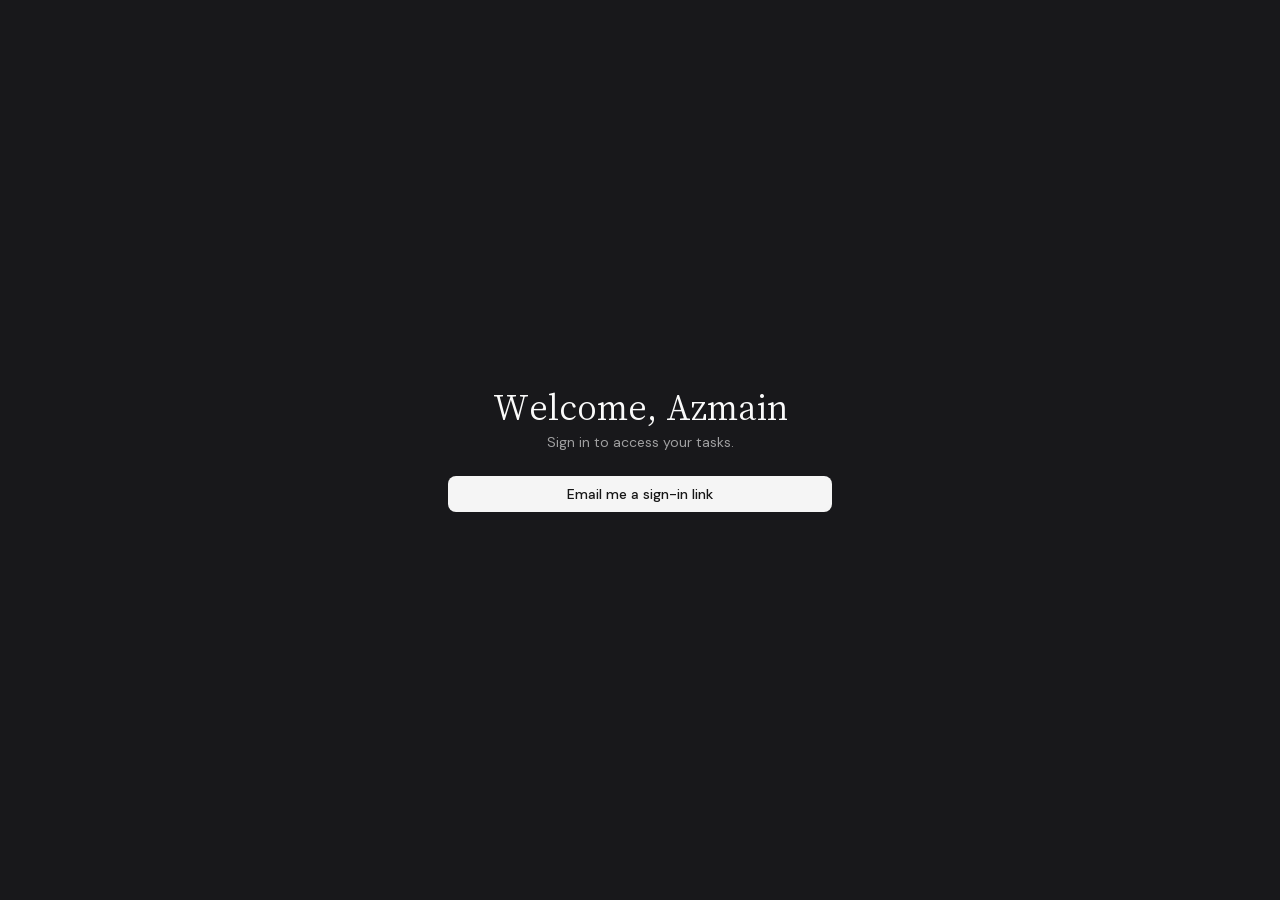
<file: index.html>
<!DOCTYPE html><!--IVK_2NHsrk_hovEWJ6dpS--><html lang="en" class="__variable_0d7163 __variable_2782e1 h-full antialiased dark"><head><meta charSet="utf-8"/><meta name="viewport" content="width=device-width, initial-scale=1"/><link rel="preload" href="/_next/static/media/13971731025ec697-s.p.woff2" as="font" crossorigin="" type="font/woff2"/><link rel="preload" href="/_next/static/media/28da423d5a361c95-s.p.woff2" as="font" crossorigin="" type="font/woff2"/><link rel="stylesheet" href="/_next/static/css/f1160e63e10afc3d.css" data-precedence="next"/><link rel="stylesheet" href="/_next/static/css/8d80f654ddea24fa.css" data-precedence="next"/><link rel="stylesheet" href="/_next/static/css/448add8b121edca5.css" data-precedence="next"/><link rel="preload" as="script" fetchPriority="low" href="/_next/static/chunks/webpack-03a7cede4d468f76.js"/><script src="/_next/static/chunks/4bd1b696-c023c6e3521b1417.js" async=""></script><script src="/_next/static/chunks/255-eb4aecc3ff015961.js" async=""></script><script src="/_next/static/chunks/main-app-5dafbd1969c04908.js" async=""></script><script src="/_next/static/chunks/70e0d97a-7ce4395bb5c324dc.js" async=""></script><script src="/_next/static/chunks/54a60aa6-44b4726733820c1e.js" async=""></script><script src="/_next/static/chunks/44530001-f5212f80b137756d.js" async=""></script><script src="/_next/static/chunks/908-96fdfa7919178ed0.js" async=""></script><script src="/_next/static/chunks/app/page-5c793e4cf5d417ad.js" async=""></script><meta name="next-size-adjust" content=""/><meta name="theme-color" content="#18181b"/><title>Todos</title><link rel="manifest" href="/manifest.webmanifest"/><meta name="mobile-web-app-capable" content="yes"/><meta name="apple-mobile-web-app-title" content="Todos"/><meta name="apple-mobile-web-app-status-bar-style" content="default"/><link rel="icon" href="/icon.png?d22b1e051ca882d1" type="image/png" sizes="600x600"/><link rel="apple-touch-icon" href="/apple-icon.png?abc0c0449aaae501" type="image/png" sizes="180x180"/><script src="/_next/static/chunks/polyfills-42372ed130431b0a.js" noModule=""></script></head><body class="min-h-full flex flex-col"><div hidden=""><!--$--><!--/$--></div><div class="flex min-h-screen items-center justify-center text-sm opacity-60">Loading…</div><!--$--><!--/$--><script src="/_next/static/chunks/webpack-03a7cede4d468f76.js" id="_R_" async=""></script><script>(self.__next_f=self.__next_f||[]).push([0])</script><script>self.__next_f.push([1,"1:\"$Sreact.fragment\"\n2:I[9766,[],\"\"]\n3:I[8924,[],\"\"]\n4:I[1798,[\"4\",\"static/chunks/70e0d97a-7ce4395bb5c324dc.js\",\"277\",\"static/chunks/54a60aa6-44b4726733820c1e.js\",\"730\",\"static/chunks/44530001-f5212f80b137756d.js\",\"908\",\"static/chunks/908-96fdfa7919178ed0.js\",\"974\",\"static/chunks/app/page-5c793e4cf5d417ad.js\"],\"AuthProvider\"]\n5:I[5373,[\"4\",\"static/chunks/70e0d97a-7ce4395bb5c324dc.js\",\"277\",\"static/chunks/54a60aa6-44b4726733820c1e.js\",\"730\",\"static/chunks/44530001-f5212f80b137756d.js\",\"908\",\"static/chunks/908-96fdfa7919178ed0.js\",\"974\",\"static/chunks/app/page-5c793e4cf5d417ad.js\"],\"AuthGate\"]\n6:I[94,[\"4\",\"static/chunks/70e0d97a-7ce4395bb5c324dc.js\",\"277\",\"static/chunks/54a60aa6-44b4726733820c1e.js\",\"730\",\"static/chunks/44530001-f5212f80b137756d.js\",\"908\",\"static/chunks/908-96fdfa7919178ed0.js\",\"974\",\"static/chunks/app/page-5c793e4cf5d417ad.js\"],\"WorkspaceProvider\"]\n7:I[4605,[\"4\",\"static/chunks/70e0d97a-7ce4395bb5c324dc.js\",\"277\",\"static/chunks/54a60aa6-44b4726733820c1e.js\",\"730\",\"static/chunks/44530001-f5212f80b137756d.js\",\"908\",\"static/chunks/908-96fdfa7919178ed0.js\",\"974\",\"static/chunks/app/page-5c793e4cf5d417ad.js\"],\"TodosWorkspace\"]\n8:I[4431,[],\"OutletBoundary\"]\na:I[5278,[],\"AsyncMetadataOutlet\"]\nc:I[4431,[],\"ViewportBoundary\"]\ne:I[4431,[],\"MetadataBoundary\"]\nf:\"$Sreact.suspense\"\n11:I[7150,[],\"\"]\n:HL[\"/_next/static/media/13971731025ec697-s.p.woff2\",\"font\",{\"crossOrigin\":\"\",\"type\":\"font/woff2\"}]\n:HL[\"/_next/static/media/28da423d5a361c95-s.p.woff2\",\"font\",{\"crossOrigin\":\"\",\"type\":\"font/woff2\"}]\n:HL[\"/_next/static/css/f1160e63e10afc3d.css\",\"style\"]\n:HL[\"/_next/static/css/8d80f654ddea24fa.css\",\"style\"]\n:HL[\"/_next/static/css/448add8b121edca5.css\",\"style\"]\n"])</script><script>self.__next_f.push([1,"0:{\"P\":null,\"b\":\"IVK_2NHsrk_hovEWJ6dpS\",\"p\":\"\",\"c\":[\"\",\"\"],\"i\":false,\"f\":[[[\"\",{\"children\":[\"__PAGE__\",{}]},\"$undefined\",\"$undefined\",true],[\"\",[\"$\",\"$1\",\"c\",{\"children\":[[[\"$\",\"link\",\"0\",{\"rel\":\"stylesheet\",\"href\":\"/_next/static/css/f1160e63e10afc3d.css\",\"precedence\":\"next\",\"crossOrigin\":\"$undefined\",\"nonce\":\"$undefined\"}],[\"$\",\"link\",\"1\",{\"rel\":\"stylesheet\",\"href\":\"/_next/static/css/8d80f654ddea24fa.css\",\"precedence\":\"next\",\"crossOrigin\":\"$undefined\",\"nonce\":\"$undefined\"}],[\"$\",\"link\",\"2\",{\"rel\":\"stylesheet\",\"href\":\"/_next/static/css/448add8b121edca5.css\",\"precedence\":\"next\",\"crossOrigin\":\"$undefined\",\"nonce\":\"$undefined\"}]],[\"$\",\"html\",null,{\"lang\":\"en\",\"suppressHydrationWarning\":true,\"className\":\"__variable_0d7163 __variable_2782e1 h-full antialiased dark\",\"children\":[\"$\",\"body\",null,{\"className\":\"min-h-full flex flex-col\",\"children\":[\"$\",\"$L2\",null,{\"parallelRouterKey\":\"children\",\"error\":\"$undefined\",\"errorStyles\":\"$undefined\",\"errorScripts\":\"$undefined\",\"template\":[\"$\",\"$L3\",null,{}],\"templateStyles\":\"$undefined\",\"templateScripts\":\"$undefined\",\"notFound\":[[[\"$\",\"title\",null,{\"children\":\"404: This page could not be found.\"}],[\"$\",\"div\",null,{\"style\":{\"fontFamily\":\"system-ui,\\\"Segoe UI\\\",Roboto,Helvetica,Arial,sans-serif,\\\"Apple Color Emoji\\\",\\\"Segoe UI Emoji\\\"\",\"height\":\"100vh\",\"textAlign\":\"center\",\"display\":\"flex\",\"flexDirection\":\"column\",\"alignItems\":\"center\",\"justifyContent\":\"center\"},\"children\":[\"$\",\"div\",null,{\"children\":[[\"$\",\"style\",null,{\"dangerouslySetInnerHTML\":{\"__html\":\"body{color:#000;background:#fff;margin:0}.next-error-h1{border-right:1px solid rgba(0,0,0,.3)}@media (prefers-color-scheme:dark){body{color:#fff;background:#000}.next-error-h1{border-right:1px solid rgba(255,255,255,.3)}}\"}}],[\"$\",\"h1\",null,{\"className\":\"next-error-h1\",\"style\":{\"display\":\"inline-block\",\"margin\":\"0 20px 0 0\",\"padding\":\"0 23px 0 0\",\"fontSize\":24,\"fontWeight\":500,\"verticalAlign\":\"top\",\"lineHeight\":\"49px\"},\"children\":404}],[\"$\",\"div\",null,{\"style\":{\"display\":\"inline-block\"},\"children\":[\"$\",\"h2\",null,{\"style\":{\"fontSize\":14,\"fontWeight\":400,\"lineHeight\":\"49px\",\"margin\":0},\"children\":\"This page could not be found.\"}]}]]}]}]],[]],\"forbidden\":\"$undefined\",\"unauthorized\":\"$undefined\"}]}]}]]}],{\"children\":[\"__PAGE__\",[\"$\",\"$1\",\"c\",{\"children\":[[\"$\",\"$L4\",null,{\"children\":[\"$\",\"$L5\",null,{\"children\":[\"$\",\"$L6\",null,{\"children\":[\"$\",\"$L7\",null,{}]}]}]}],null,[\"$\",\"$L8\",null,{\"children\":[\"$L9\",[\"$\",\"$La\",null,{\"promise\":\"$@b\"}]]}]]}],{},null,false]},null,false],[\"$\",\"$1\",\"h\",{\"children\":[null,[[\"$\",\"$Lc\",null,{\"children\":\"$Ld\"}],[\"$\",\"meta\",null,{\"name\":\"next-size-adjust\",\"content\":\"\"}]],[\"$\",\"$Le\",null,{\"children\":[\"$\",\"div\",null,{\"hidden\":true,\"children\":[\"$\",\"$f\",null,{\"fallback\":null,\"children\":\"$L10\"}]}]}]]}],false]],\"m\":\"$undefined\",\"G\":[\"$11\",[]],\"s\":false,\"S\":true}\n"])</script><script>self.__next_f.push([1,"d:[[\"$\",\"meta\",\"0\",{\"charSet\":\"utf-8\"}],[\"$\",\"meta\",\"1\",{\"name\":\"viewport\",\"content\":\"width=device-width, initial-scale=1\"}],[\"$\",\"meta\",\"2\",{\"name\":\"theme-color\",\"content\":\"#18181b\"}]]\n9:null\n"])</script><script>self.__next_f.push([1,"12:I[622,[],\"IconMark\"]\nb:{\"metadata\":[[\"$\",\"title\",\"0\",{\"children\":\"Todos\"}],[\"$\",\"link\",\"1\",{\"rel\":\"manifest\",\"href\":\"/manifest.webmanifest\",\"crossOrigin\":\"$undefined\"}],[\"$\",\"meta\",\"2\",{\"name\":\"mobile-web-app-capable\",\"content\":\"yes\"}],[\"$\",\"meta\",\"3\",{\"name\":\"apple-mobile-web-app-title\",\"content\":\"Todos\"}],[\"$\",\"meta\",\"4\",{\"name\":\"apple-mobile-web-app-status-bar-style\",\"content\":\"default\"}],[\"$\",\"link\",\"5\",{\"rel\":\"icon\",\"href\":\"/icon.png?d22b1e051ca882d1\",\"type\":\"image/png\",\"sizes\":\"600x600\"}],[\"$\",\"link\",\"6\",{\"rel\":\"apple-touch-icon\",\"href\":\"/apple-icon.png?abc0c0449aaae501\",\"type\":\"image/png\",\"sizes\":\"180x180\"}],[\"$\",\"$L12\",\"7\",{}]],\"error\":null,\"digest\":\"$undefined\"}\n"])</script><script>self.__next_f.push([1,"10:\"$b:metadata\"\n"])</script></body></html>
</file>
<file: _next/static/css/f1160e63e10afc3d.css>
@font-face{font-family:DM Sans;font-style:normal;font-weight:100 1000;font-display:swap;src:url(/_next/static/media/7ab938503e4547a1-s.woff2) format("woff2");unicode-range:u+0100-02ba,u+02bd-02c5,u+02c7-02cc,u+02ce-02d7,u+02dd-02ff,u+0304,u+0308,u+0329,u+1d00-1dbf,u+1e00-1e9f,u+1ef2-1eff,u+2020,u+20a0-20ab,u+20ad-20c0,u+2113,u+2c60-2c7f,u+a720-a7ff}@font-face{font-family:DM Sans;font-style:normal;font-weight:100 1000;font-display:swap;src:url(/_next/static/media/13971731025ec697-s.p.woff2) format("woff2");unicode-range:u+00??,u+0131,u+0152-0153,u+02bb-02bc,u+02c6,u+02da,u+02dc,u+0304,u+0308,u+0329,u+2000-206f,u+20ac,u+2122,u+2191,u+2193,u+2212,u+2215,u+feff,u+fffd}@font-face{font-family:DM Sans Fallback;src:local("Arial");ascent-override:94.90%;descent-override:29.66%;line-gap-override:0.00%;size-adjust:104.53%}.__className_0d7163{font-family:DM Sans,DM Sans Fallback;font-style:normal}.__variable_0d7163{--font-dm-sans:"DM Sans","DM Sans Fallback"}
</file>
<file: _next/static/css/8d80f654ddea24fa.css>
@font-face{font-family:"Cactus Classical Serif";font-style:normal;font-weight:400;font-display:swap;src:url(/_next/static/media/dbdb1274b9fb2bcd-s.woff2) format("woff2");unicode-range:u+3401,u+3441,u+34fe,u+3502,u+3578,u+3585,u+35b8,u+35d8,u+35f1,u+3614,u+361b,u+361d,u+372e,u+3737,u+3757,u+3769,u+3909,u+3915,u+39c1,u+39cc,u+39ce,u+39d2,u+39e1,u+39e3,u+39fb,u+39fe,u+3a11,u+3a28,u+3a2a,u+3a3b,u+3a46,u+3a90,u+3b39,u+3c35,u+3d18-3d19,u+3dee,u+3e10,u+3e30,u+3f13,u+3f4e,u+3f80,u+3f8a,u+3ff8,u+4010,u+402f,u+4034,u+406f,u+40d7,u+4180,u+41f6,u+4204,u+4242,u+4308,u+4599,u+45b3,u+45c1,u+45c6,u+45d0,u+4606,u+4625,u+463c,u+479a,u+47d3,u+47d8,u+47e9,u+4821,u+488d,u+48a2,u+4acc,u+4bcb,u+4c85,u+4f28,u+502f,u+50aa,u+50eb,u+5111,u+5133,u+5210,u+521c,u+527a,u+527e,u+52e5,u+52fc,u+5327,u+5467,u+54ef,u+54f1,u+54f9,u+5529,u+558c,u+5593,u+55a2,u+55a4,u+55cb,u+5610,u+5677,u+56be,u+571d,u+5749,u+5771,u+579e,u+5860,u+5945,u+5952,u+5a78,u+5c67,u+5eb0,u+60bf,u+61a2,u+6250,u+6274,u+6277,u+6290,u+62c1,u+6303,u+6314-6315,u+6329,u+6331,u+6333,u+6354,u+6358-6359,u+635d,u+637e,u+639c-639d,u+63c7,u+63cb-63cc,u+63d9,u+63e2,u+63eb}@font-face{font-family:"Cactus Classical Serif";font-style:normal;font-weight:400;font-display:swap;src:url(/_next/static/media/5604698af748360b-s.woff2) format("woff2");unicode-range:u+63ec,u+63fb,u+6419,u+641d,u+6424,u+6429,u+645d,u+6471,u+6486,u+648d,u+648f,u+64a8,u+64c9,u+64db,u+64fd,u+650b,u+650e,u+6515,u+6546,u+654b,u+6568,u+6571,u+6712,u+67eb,u+683f,u+684a,u+684d,u+686e,u+6878,u+68b9,u+690a,u+697b,u+6a20,u+6a42,u+6b41,u+6b95,u+6b97,u+6c8a,u+6c95,u+6ccf,u+6e62,u+6ed2,u+6f16,u+6fa9,u+7033,u+7047,u+70a3,u+70cc,u+70f0,u+70f3,u+714f,u+7161,u+719d,u+71a5,u+71b0,u+71bb,u+71c2,u+71d6,u+7227,u+725a,u+7278,u+7285,u+730c,u+75b6,u+75ba,u+75da,u+75e1,u+7657,u+7660,u+7721,u+77a8,u+7804,u+781b,u+785e,u+7869,u+78ab,u+78df,u+7924,u+79e5,u+79ee,u+7a34,u+7a9e,u+7ab5,u+7af3,u+7af5,u+7b12,u+7c85,u+7c9e,u+7ccb,u+7d5a,u+7ddf,u+7dea,u+7e12,u+7e16,u+7e4f,u+7e77,u+7f76,u+7fcd,u+7ff8,u+801e,u+806c,u+80a8,u+80d0,u+80d8,u+80ee,u+80f2,u+8161,u+8181,u+818b,u+818e,u+81ad,u+81c1,u+81fd,u+834d,u+83e3,u+8573,u+85b8,u+85c3,u+867c,u+86bb,u+8705,u+8752,u+875b,u+8779,u+8794-8795,u+87b7,u+8818,u+8940,u+8a04,u+8a4f,u+8b3c,u+8b40,u+8c4d}@font-face{font-family:"Cactus Classical Serif";font-style:normal;font-weight:400;font-display:swap;src:url(/_next/static/media/5ffe814ba4fd403e-s.woff2) format("woff2");unicode-range:u+8c6d,u+8d0c,u+8d92,u+8dc1,u+8dc8,u+8dcd,u+8dd4-8dd5,u+8dd9,u+8e1c,u+8e58,u+8e73,u+8e7d,u+8e98,u+8ebd,u+8ec1,u+9029,u+9070,u+9147,u+91b9,u+9202,u+9254,u+9311,u+9595,u+96fa,u+9757,u+9815,u+999d,u+99a6,u+9abf,u+9b16,u+9b1e,u+9b6c,u+9b98,u+9ba1,u+9bbb,u+9c07,u+9c17,u+9d41,u+9d64,u+9d7b,u+9ddd,u+9eb6,u+9ed7,u+9f46,u+9f56,u+9f74,u+9f7b,u+2028e,u+203b7,u+20546-20547,u+20584,u+205fb,u+20731,u+207a9,u+207ad,u+20803,u+2081d,u+20895,u+20bd7,u+20cbf,u+21883,u+21cde,u+22399,u+22ab1,u+22ae6,u+22bed,u+22bfe,u+22c64,u+22cb4,u+22cb8,u+22cc6,u+22cea,u+22d80,u+22f0c,u+22f1b,u+23073,u+236ee,u+23b88,u+23ca9,u+23ef8,u+23f0e,u+241ac,u+24259,u+242b6,u+2430d,u+24352,u+24419,u+24430,u+24605,u+2479a,u+24c8d,u+24d83,u+24e01,u+24e31,u+24e85,u+24eaa,u+2524c,u+2531a,u+25349,u+25435,u+25bdf,u+25be5,u+25c14,u+25d0a,u+25e86,u+2624e,u+26293,u+26706,u+267ea,u+2725f,u+27285,u+27304,u+27a63,u+27b99,u+27ef4,u+27fec,u+27ff3,u+280be-280bf,u+280f0,u+28154,u+28468,u+28487,u+28891,u+2947e,u+296a8,u+296e9,u+29704,u+29730,u+29d71,u+29e19,u+29e36}@font-face{font-family:"Cactus Classical Serif";font-style:normal;font-weight:400;font-display:swap;src:url(/_next/static/media/c3437fd267327616-s.woff2) format("woff2");unicode-range:u+29f27,u+2a04e,u+2a41e,u+2a590,u+2a612,u+2a736,u+2ae5a,u+2b74f,u+2b758,u+2b75b,u+2b77a-2b77b,u+2b7bc,u+2b7c2,u+2b7e7,u+2b81b,u+2b8c6,u+2c816,u+2c9b0,u+308fb,u+30e6c}@font-face{font-family:"Cactus Classical Serif";font-style:normal;font-weight:400;font-display:swap;src:url(/_next/static/media/47a06cda28c33a1c-s.woff2) format("woff2");unicode-range:u+1f921-1f930,u+1f932-1f935,u+1f937-1f939,u+1f940-1f944,u+1f947-1f94a,u+1f95?,u+1f962-1f967,u+1f969-1f96a,u+1f980-1f981,u+1f984-1f98d,u+1f990-1f992,u+1f994-1f996,u+1f9c0,u+1f9d0,u+1f9d2,u+1f9d4,u+1f9d6,u+1f9d8,u+1f9da,u+1f9dc-1f9dd,u+1f9df-1f9e2,u+1f9e5-1f9e6,u+20024,u+20487,u+20779,u+20c41,u+20c78,u+20d71,u+20e98,u+20ef9,u+2107b,u+210c1,u+22c51,u+233b4,u+24a12,u+2512b,u+2546e,u+25683,u+267cc,u+269f2,u+27657,u+282e2,u+2898d,u+29d5a,u+f0001-f0005,u+f0019,u+f009b,u+f0101-f0104,u+f012b,u+f01ba,u+f01d6,u+f0209,u+f0217,u+f0223-f0224,u+fc355,u+fe327,u+fe517,u+feb97,u+fffb4}@font-face{font-family:"Cactus Classical Serif";font-style:normal;font-weight:400;font-display:swap;src:url(/_next/static/media/640c8239d6f6aa07-s.woff2) format("woff2");unicode-range:u+ff78-ff7e,u+ff80-ff86,u+ff89-ff94,u+ff97-ff9e,u+ffb9,u+ffe0-ffe3,u+ffe9,u+ffeb,u+ffed,u+fffc,u+1d7c7,u+1f004,u+1f0cf,u+1f141-1f142,u+1f150,u+1f154,u+1f158,u+1f15b,u+1f15d-1f15e,u+1f162-1f163,u+1f170-1f171,u+1f174,u+1f177-1f178,u+1f17d-1f17f,u+1f192-1f195,u+1f197-1f19a,u+1f1e6-1f1f5,u+1f1f7-1f1ff,u+1f21a,u+1f22f,u+1f232-1f237,u+1f239-1f23a,u+1f250-1f251,u+1f300,u+1f302-1f319}@font-face{font-family:"Cactus Classical Serif";font-style:normal;font-weight:400;font-display:swap;src:url(/_next/static/media/0e5e735a5db8d169-s.woff2) format("woff2");unicode-range:u+fa0a,u+fa0c,u+fa11,u+fa17,u+fa19,u+fa1b,u+fa1d,u+fa26,u+fa2c,u+fb01,u+fdfc,u+fe0e,u+fe33-fe36,u+fe38-fe44,u+fe49-fe51,u+fe54,u+fe56-fe57,u+fe59-fe5c,u+fe5f-fe6a,u+fe8e,u+fe92-fe93,u+feae,u+fecb-fecc,u+fee0,u+feec,u+fef3,u+ff04,u+ff07,u+ff26-ff2c,u+ff31-ff32,u+ff35-ff37,u+ff39-ff3a,u+ff3c,u+ff3e-ff5b,u+ff5d,u+ff61-ff65,u+ff67-ff68,u+ff6a,u+ff6c-ff77}@font-face{font-family:"Cactus Classical Serif";font-style:normal;font-weight:400;font-display:swap;src:url(/_next/static/media/ea2c3e1341e156fb-s.woff2) format("woff2");unicode-range:u+f78a-f78c,u+f78e,u+f792-f796,u+f798,u+f79c,u+f7f5,u+f812,u+f815,u+f876,u+f8f5,u+f8f8,u+f8ff,u+f901-f902,u+f904,u+f906,u+f909-f90a,u+f90f,u+f914,u+f918-f919,u+f91b,u+f91d,u+f91f,u+f923,u+f925,u+f92d-f92f,u+f934,u+f937-f938,u+f93d,u+f93f,u+f941,u+f949,u+f94c,u+f94e-f94f,u+f95a,u+f95d-f95e,u+f961-f963,u+f965-f970,u+f974,u+f976-f97a,u+f97c,u+f97e-f97f,u+f981,u+f983,u+f988,u+f98a,u+f98c,u+f98e,u+f996-f997,u+f999-f99a,u+f99c,u+f99f-f9a0,u+f9a3,u+f9a8,u+f9ad,u+f9b2-f9b6,u+f9b9-f9ba,u+f9bd-f9be,u+f9c1,u+f9c4,u+f9c7,u+f9ca,u+f9cd,u+f9d0-f9d1,u+f9d3-f9d4,u+f9d7-f9d8,u+f9dc-f9dd,u+f9df-f9e1,u+f9e4,u+f9e8-f9ea,u+f9f4,u+f9f6-f9f7,u+f9f9-f9fa,u+f9fc-fa01,u+fa03-fa04,u+fa06,u+fa08-fa09}@font-face{font-family:"Cactus Classical Serif";font-style:normal;font-weight:400;font-display:swap;src:url(/_next/static/media/d2a44a06862ecbdb-s.woff2) format("woff2");unicode-range:u+9ee5,u+9ee7,u+9eee,u+9ef3-9ef4,u+9ef6-9ef7,u+9ef9,u+9efb-9efd,u+9eff,u+9f07-9f09,u+9f10,u+9f14-9f15,u+9f19,u+9f22,u+9f29,u+9f2c,u+9f2f,u+9f31,u+9f34,u+9f37,u+9f39,u+9f3d-9f3e,u+9f41,u+9f4c-9f50,u+9f54,u+9f57,u+9f59,u+9f5c,u+9f5f-9f60,u+9f62-9f63,u+9f66-9f67,u+9f6a,u+9f6c,u+9f72,u+9f76-9f77,u+9f7f,u+9f84-9f85,u+9f88,u+9f8e,u+9f91,u+9f94-9f96,u+9f98,u+9f9a-9f9b,u+9f9f-9fa0,u+9fa2,u+9fa4,u+9ff?,u+a1f4,u+a4b0-a4b1,u+a4b3,u+a9c1-a9c2,u+aa31,u+ab34,u+ac00-ac01,u+ac04,u+ac08,u+ac10-ac11,u+ac13-ac16,u+ac19,u+ac1c-ac1d,u+ac24,u+ac70-ac71,u+ac74,u+ac77-ac78,u+ac80-ac81,u+ac83,u+ac8c,u+ac90,u+aca0,u+aca8-aca9,u+acac,u+acb0,u+acb8-acb9,u+acbc-acbd,u+acc1,u+acc4,u+ace0-ace1,u+ace4,u+ace8,u+acf0-acf1,u+acf3,u+acf5,u+acfc}@font-face{font-family:"Cactus Classical Serif";font-style:normal;font-weight:400;font-display:swap;src:url(/_next/static/media/1daa2a0476aa7cf3-s.woff2) format("woff2");unicode-range:u+9d77,u+9d7a,u+9d7e,u+9d87,u+9d89,u+9d8f,u+9d91-9d93,u+9d96,u+9d98,u+9d9a,u+9da1-9da2,u+9da5,u+9da9,u+9dab-9dac,u+9db1-9db2,u+9db5,u+9db9-9dbc,u+9dbf-9dc2,u+9dc4,u+9dc7-9dc9,u+9dd3,u+9dd6,u+9dd9-9dda,u+9dde-9ddf,u+9de2,u+9de5-9de6,u+9de8,u+9def-9df0,u+9df2-9df4,u+9df8,u+9dfa,u+9dfd,u+9dff,u+9e02,u+9e07,u+9e0a,u+9e11,u+9e15,u+9e18,u+9e1a-9e1b,u+9e1d-9e1e,u+9e20-9e23,u+9e25-9e26,u+9e2d,u+9e2f,u+9e33,u+9e35,u+9e3d-9e3f,u+9e42-9e43,u+9e45,u+9e48-9e4a,u+9e4c,u+9e4f,u+9e51,u+9e55,u+9e64,u+9e66,u+9e6b,u+9e6d-9e6e,u+9e70,u+9e73,u+9e75,u+9e78,u+9e80-9e83,u+9e87-9e88,u+9e8b-9e8c,u+9e90-9e91,u+9e93,u+9e96,u+9e9d,u+9ea1,u+9ea4,u+9ea6,u+9ea9-9eab,u+9ead,u+9eaf,u+9eb4,u+9eb7-9eba,u+9ebe-9ebf,u+9ecc-9ecd,u+9ed0,u+9ed2,u+9ed4,u+9ed9-9eda,u+9edc-9edd,u+9edf-9ee0,u+9ee2}@font-face{font-family:"Cactus Classical Serif";font-style:normal;font-weight:400;font-display:swap;src:url(/_next/static/media/3ab90e361f1eb2eb-s.woff2) format("woff2");unicode-range:u+9bf0-9bf1,u+9bf5,u+9bf7,u+9bf9,u+9bfd,u+9bff,u+9c02,u+9c06,u+9c08-9c0a,u+9c0d,u+9c10,u+9c12-9c13,u+9c15,u+9c1c,u+9c1f,u+9c21,u+9c23-9c25,u+9c28-9c29,u+9c2d-9c2e,u+9c31-9c33,u+9c35-9c37,u+9c39-9c3b,u+9c3d-9c3e,u+9c40,u+9c42,u+9c45-9c49,u+9c52,u+9c54,u+9c56,u+9c58-9c5a,u+9c5d,u+9c5f-9c60,u+9c63,u+9c67-9c68,u+9c72,u+9c75,u+9c78,u+9c7a-9c7c,u+9c7f-9c81,u+9c87-9c88,u+9c8d,u+9c91,u+9c94,u+9c97,u+9c9b,u+9ca4,u+9ca8,u+9cab,u+9cad,u+9cb1-9cb3,u+9cb6-9cb8,u+9cc4-9cc5,u+9ccc-9ccd,u+9cd5-9cd7,u+9cdd-9cdf,u+9ce7,u+9ce9,u+9cee-9cf0,u+9cf2,u+9cfc-9cfe,u+9d03,u+9d06-9d08,u+9d0e,u+9d10,u+9d12,u+9d15,u+9d17,u+9d1d-9d1f,u+9d23,u+9d2b,u+9d2f-9d30,u+9d34,u+9d37,u+9d3d,u+9d42,u+9d50,u+9d52-9d53,u+9d59,u+9d5c,u+9d5e-9d61,u+9d6a,u+9d6f-9d70}@font-face{font-family:"Cactus Classical Serif";font-style:normal;font-weight:400;font-display:swap;src:url(/_next/static/media/ef9fa3189496fad7-s.woff2) format("woff2");unicode-range:u+9a87,u+9a8a-9a8b,u+9a8f-9a91,u+9a97,u+9a9a,u+9a9e,u+9aa0-9aa1,u+9aa4-9aa5,u+9aaf-9ab1,u+9ab6-9ab7,u+9ab9-9aba,u+9abe,u+9ac0-9ac5,u+9ac8,u+9acb-9acc,u+9ace-9acf,u+9ad1,u+9ad5-9ad7,u+9ad9,u+9adf,u+9ae1,u+9ae3,u+9aea-9aeb,u+9aed,u+9aef,u+9af2,u+9af4,u+9af9,u+9afb,u+9afd,u+9b03-9b04,u+9b08,u+9b13,u+9b18,u+9b1f,u+9b22-9b23,u+9b28-9b2a,u+9b2c-9b30,u+9b32,u+9b3b,u+9b43,u+9b46-9b49,u+9b4b-9b4e,u+9b51,u+9b55,u+9b58,u+9b5b,u+9b5e-9b60,u+9b63,u+9b68-9b69,u+9b74,u+9b7d,u+9b80-9b81,u+9b83-9b84,u+9b87-9b88,u+9b8a-9b8b,u+9b8d-9b8e,u+9b90,u+9b92-9b95,u+9b97,u+9b9f-9ba0,u+9ba2-9ba3,u+9ba8,u+9bab,u+9bb0,u+9bb8,u+9bc0-9bc1,u+9bc3,u+9bc6-9bc8,u+9bd3-9bd7,u+9bd9,u+9bdb,u+9bdd,u+9be1-9be2,u+9be4-9be5,u+9be7,u+9bea,u+9bed-9bee}@font-face{font-family:"Cactus Classical Serif";font-style:normal;font-weight:400;font-display:swap;src:url(/_next/static/media/07548e714bb6b428-s.woff2) format("woff2");unicode-range:u+993c-9940,u+9943-9944,u+9948-994a,u+994c-994e,u+9951,u+9954,u+995c,u+995e-995f,u+9961-9962,u+9965,u+9968,u+996a,u+996d-9972,u+9975-9976,u+997a,u+997c,u+997f-9980,u+9984-9985,u+9988,u+998b,u+998d,u+998f,u+9992,u+9994-9995,u+9997-9998,u+999c,u+999e,u+99a0-99a1,u+99ab,u+99af,u+99b1,u+99b4,u+99b9,u+99c4-99c6,u+99cf,u+99d1-99d2,u+99d4,u+99d6,u+99d8-99d9,u+99df,u+99e1-99e2,u+99e9,u+99ee,u+99f0,u+99f8,u+99fb,u+9a01-9a05,u+9a0c,u+9a0f-9a13,u+9a16,u+9a1b-9a1c,u+9a20,u+9a24,u+9a28,u+9a2b,u+9a2d-9a2e,u+9a34-9a36,u+9a38,u+9a3e,u+9a40-9a44,u+9a4a,u+9a4c-9a4e,u+9a52,u+9a56,u+9a62-9a65,u+9a69-9a6b,u+9a6d,u+9a6f-9a71,u+9a73-9a74,u+9a76,u+9a78-9a79,u+9a7b-9a7c,u+9a7e-9a7f,u+9a81-9a82,u+9a84-9a86}@font-face{font-family:"Cactus Classical Serif";font-style:normal;font-weight:400;font-display:swap;src:url(/_next/static/media/f2b702a6386f8d3d-s.woff2) format("woff2");unicode-range:u+97f5,u+97f9-97fa,u+97fe,u+9804,u+9807,u+980a,u+980e-980f,u+9814,u+9816,u+981a,u+981c,u+981e,u+9820-9821,u+9823,u+9826,u+9828,u+982a-982c,u+9832,u+9834-9835,u+9837,u+9839,u+983c-983d,u+9845,u+9848-9849,u+984e,u+9852-9857,u+9859-985a,u+9862-9863,u+9865,u+9870-9871,u+9873-9874,u+9877,u+987a-987f,u+9881-9882,u+9885,u+9887-988a,u+988c-988d,u+9890,u+9893,u+9896-9897,u+989a,u+989c-989e,u+98a0,u+98a4,u+98a6-98a7,u+98a9,u+98ae-98af,u+98b2-98b3,u+98b6-98b8,u+98ba-98bd,u+98bf,u+98c7-98c8,u+98ca,u+98d2-98d3,u+98d8-98da,u+98dc,u+98de,u+98e0-98e1,u+98e3,u+98e5,u+98e7-98e9,u+98eb-98ee,u+98f1,u+98f4,u+9901,u+9908-9909,u+990c,u+9911-9912,u+9914,u+9916-9917,u+991b-991c,u+991e,u+9920,u+9927,u+992b-992c,u+992e,u+9931-9933,u+9938,u+993a}@font-face{font-family:"Cactus Classical Serif";font-style:normal;font-weight:400;font-display:swap;src:url(/_next/static/media/59148622ab35dc77-s.woff2) format("woff2");unicode-range:u+9672,u+9674,u+967a,u+9682-9685,u+9688-9689,u+968b,u+968d,u+9695,u+9697-9698,u+969e,u+96a0-96a4,u+96a9,u+96ac,u+96ae,u+96b0,u+96b2-96b4,u+96b6-96b7,u+96b9,u+96bc-96be,u+96c3,u+96c9-96cb,u+96ce-96cf,u+96d1-96d2,u+96d8,u+96dd,u+96e9,u+96eb,u+96f0-96f1,u+96f3-96f4,u+96f9,u+96fe-96ff,u+9701-9702,u+9705,u+9708,u+970a,u+970e-9711,u+9719,u+971d,u+971f-9720,u+9728,u+972a,u+972d,u+9730,u+9733,u+973a,u+973d,u+9744,u+9746-9747,u+9749,u+9750-9751,u+9753,u+9758-9759,u+975b,u+975d,u+9763,u+9765-9766,u+9768,u+976c-976d,u+9771,u+9773,u+9776,u+977a,u+977c,u+9780,u+9784-9786,u+9788,u+978e-978f,u+9798,u+979d-979e,u+97a3,u+97a5-97a6,u+97a8,u+97ab-97ac,u+97ae,u+97b6-97b7,u+97b9,u+97bf,u+97c1,u+97c3,u+97c6,u+97c9,u+97cd,u+97d6,u+97d8-97d9,u+97dc-97de,u+97e1,u+97e6-97e7,u+97ec-97ee,u+97f0-97f1}@font-face{font-family:"Cactus Classical Serif";font-style:normal;font-weight:400;font-display:swap;src:url(/_next/static/media/ad87be22c0ea15c1-s.woff2) format("woff2");unicode-range:u+9530,u+9535,u+953a-953b,u+9540-9542,u+9547,u+9549-954a,u+954d,u+9550-9551,u+9554-9556,u+955c,u+956c-956d,u+956f-9570,u+9573,u+9576,u+9578,u+9582,u+9586,u+9588,u+958e-958f,u+9599,u+959c,u+959e-959f,u+95a1-95a2,u+95a4,u+95a6-95a7,u+95aa-95ae,u+95b0,u+95b2,u+95b6,u+95b9-95bf,u+95c2-95c4,u+95c7-95c9,u+95cb-95cd,u+95d0,u+95d3-95d5,u+95d7-95d8,u+95da,u+95de,u+95e0-95e1,u+95e4-95e5,u+95ea-95eb,u+95ef-95f0,u+95f2-95f3,u+95f5,u+95f7-95fa,u+95fd,u+9600-9602,u+9607-9609,u+960e,u+9610-9611,u+9614,u+9616,u+9619-961a,u+961c-961d,u+961f,u+9621,u+9624,u+9628,u+962f,u+9633-9636,u+963c,u+9641-9643,u+9645,u+9647-9648,u+964e-964f,u+9651,u+9653-9655,u+9658,u+965b-965f,u+9661,u+9665,u+9668-9669,u+966c}@font-face{font-family:"Cactus Classical Serif";font-style:normal;font-weight:400;font-display:swap;src:url(/_next/static/media/33383afc179b6e72-s.woff2) format("woff2");unicode-range:u+941a,u+941c,u+941e,u+9420-9425,u+9427-942b,u+942e,u+9432-9433,u+9436,u+9438,u+943a,u+943d,u+943f-9440,u+9445,u+944a,u+944c,u+9454-9455,u+945a-945b,u+945e,u+9460,u+9462-9463,u+9468,u+946a,u+946d,u+946f,u+9471,u+9474-9477,u+9479,u+947e-9481,u+9488-948a,u+948e,u+9492-9493,u+9497,u+9499,u+949b-94a3,u+94a5-94a9,u+94ac,u+94ae-94b1,u+94b3-94b5,u+94bb-94bc,u+94be-94c3,u+94c5-94c6,u+94c9,u+94ce-94d0,u+94db-94dd,u+94e0,u+94e2-94e3,u+94e8,u+94ec-94ee,u+94f0,u+94f2,u+94f5-94f6,u+94f8,u+94fa,u+94ff-9502,u+9504-9506,u+9508,u+950b-950c,u+950f-9510,u+9519-951b,u+951d,u+951f,u+9521-9526,u+952d-952f}@font-face{font-family:"Cactus Classical Serif";font-style:normal;font-weight:400;font-display:swap;src:url(/_next/static/media/9459f221e41b15c3-s.woff2) format("woff2");unicode-range:u+930b,u+930f,u+9312,u+9315,u+9319-931b,u+931d-931f,u+9321,u+9323-9325,u+9327-932a,u+932c-932e,u+9331-9333,u+9335,u+9338,u+933c,u+9340-9341,u+9345-9349,u+934f-9352,u+9354,u+9356-935a,u+935c-9360,u+9363-9367,u+9369-936a,u+936c,u+936e,u+9370-9371,u+9373,u+9376,u+9379-937a,u+937c,u+9385,u+9387,u+938c,u+938f,u+9394,u+9397-9398,u+939a-939b,u+939d-939e,u+93a1-93a3,u+93a6-93a7,u+93a9-93aa,u+93ac-93ad,u+93af-93b0,u+93b3-93bb,u+93bd-93be,u+93c0-93c4,u+93c7,u+93ca-93cd,u+93d0-93d1,u+93d6-93d8,u+93dc-93de,u+93e0,u+93e4,u+93e8,u+93ee,u+93f0,u+93f5,u+93f7-93f9,u+93fb,u+9403,u+9407,u+940f-9410,u+9413-9414,u+9417,u+9419}@font-face{font-family:"Cactus Classical Serif";font-style:normal;font-weight:400;font-display:swap;src:url(/_next/static/media/5e07dbb57bf9446d-s.woff2) format("woff2");unicode-range:u+9208-920a,u+920d-920e,u+9210-9211,u+9217,u+9219,u+921c,u+9221,u+9224-9225,u+9227,u+922a,u+922d-922e,u+9230-9231,u+9233,u+9235-9239,u+923b,u+923d-9241,u+9244,u+9246,u+9248-9249,u+924b-9251,u+9253,u+925a,u+925d-925e,u+9262,u+9265-9267,u+926b-926d,u+926f,u+9271-9272,u+9274,u+9276,u+9278,u+927a-927c,u+927e-927f,u+9282-9283,u+9286,u+9288,u+928a,u+928d-928e,u+9291,u+9295-9296,u+9299-929b,u+929d,u+92a0-92ae,u+92b2,u+92b5-92b6,u+92bb-92bc,u+92c2-92c3,u+92c6-92cd,u+92cf-92d1,u+92d5,u+92d7,u+92d9,u+92dd,u+92df,u+92e4-92e6,u+92e8-92e9,u+92ed-92ef,u+92f1-92f3,u+92f6,u+92f9,u+92fb,u+9300-9302,u+9306}@font-face{font-family:"Cactus Classical Serif";font-style:normal;font-weight:400;font-display:swap;src:url(/_next/static/media/c7af6990e078f761-s.woff2) format("woff2");unicode-range:u+90e2-90e4,u+90ea-90eb,u+90ef,u+90f4,u+90f7-90f8,u+90fc,u+90fe-9100,u+9102,u+9104,u+9106,u+9112,u+9114-911a,u+911c,u+911e,u+9120,u+9122-9123,u+9129,u+912b,u+912f,u+9131-9132,u+9134,u+9136,u+9139-913a,u+9143,u+9146,u+9148-914a,u+914e-9150,u+9154,u+9156-9157,u+9159-915a,u+915d-915e,u+9161-9164,u+916b,u+916e,u+9170-9172,u+9174,u+9176,u+9179-917a,u+917f,u+9181-9182,u+9184-9186,u+918c-918e,u+9190-9191,u+9196,u+919a-919b,u+919e,u+91a1-91a4,u+91a7,u+91aa,u+91ae-91b2,u+91b4-91b5,u+91b8,u+91bd-91be,u+91c1,u+91c3,u+91c5-91c6,u+91c8-91ca,u+91d2-91d5,u+91d7,u+91d9,u+91e1,u+91e4,u+91e6-91e9,u+91ec-91ed,u+91f0-91f1,u+91f5-91fa,u+91fd,u+91ff-9201,u+9203-9207}@font-face{font-family:"Cactus Classical Serif";font-style:normal;font-weight:400;font-display:swap;src:url(/_next/static/media/b7ef2c7c2b5325bf-s.woff2) format("woff2");unicode-range:u+8f85-8f86,u+8f88-8f8a,u+8f8d,u+8f90,u+8f93,u+8f95-8f97,u+8f99,u+8f9e-8f9f,u+8fa2,u+8fa7,u+8fa9,u+8fab,u+8fae,u+8fb3,u+8fb5-8fb6,u+8fba-8fbd,u+8fbf,u+8fc1-8fc2,u+8fc6,u+8fc8,u+8fcc-8fcd,u+8fd2-8fd3,u+8fd5,u+8fdc-8fdd,u+8fdf,u+8fe2-8fe5,u+8fe8-8fe9,u+8fed-8fee,u+8ff3,u+8ff5,u+8ff8,u+8ffa-8ffc,u+8ffe,u+9002,u+9004,u+9008,u+900a-900b,u+9011-9013,u+9016,u+901e,u+9021,u+9024,u+902d,u+902f-9030,u+9034-9036,u+9039-903b,u+9041,u+9044-9045,u+904f-9052,u+9057-9058,u+905b,u+905d,u+9061-9062,u+9065,u+9068,u+906f,u+9074,u+9079,u+907d,u+9083,u+9085,u+9087-9089,u+908b,u+9090,u+9093,u+9095,u+9097,u+9099,u+909b,u+909d-909e,u+90a0-90a2,u+90ac,u+90af-90b0,u+90b2-90b4,u+90b6,u+90b9,u+90bb,u+90bd-90be,u+90c3-90c5,u+90c7,u+90d1,u+90d4-90d5,u+90d7,u+90db-90df}@font-face{font-family:"Cactus Classical Serif";font-style:normal;font-weight:400;font-display:swap;src:url(/_next/static/media/8a143fb3d0f88904-s.woff2) format("woff2");unicode-range:u+8e30-8e31,u+8e35,u+8e39,u+8e3c-8e3d,u+8e40-8e42,u+8e47,u+8e49-8e4e,u+8e50,u+8e53-8e55,u+8e59-8e5b,u+8e60,u+8e62-8e63,u+8e67,u+8e69,u+8e6c-8e6d,u+8e6f,u+8e74,u+8e76,u+8e7a-8e7c,u+8e82,u+8e84-8e85,u+8e87,u+8e89-8e8b,u+8e8f-8e95,u+8e99-8e9a,u+8e9d-8e9e,u+8ea1,u+8ea3,u+8ea5-8ea6,u+8eaa,u+8eac-8ead,u+8eaf-8eb1,u+8eb9,u+8ebc,u+8ebe,u+8ec6,u+8ecb,u+8ecf,u+8ed1,u+8ed4,u+8ed7,u+8eda-8edb,u+8ee2,u+8ee8,u+8eeb,u+8ef2,u+8ef9-8efe,u+8f05,u+8f07-8f08,u+8f0a-8f0c,u+8f12-8f13,u+8f17,u+8f19-8f1a,u+8f1c,u+8f1e-8f1f,u+8f25-8f26,u+8f2d,u+8f30,u+8f33,u+8f36,u+8f3e,u+8f40-8f42,u+8f45-8f47,u+8f4d,u+8f54-8f55,u+8f5d,u+8f61-8f62,u+8f64,u+8f67-8f69,u+8f6d-8f72,u+8f74,u+8f76,u+8f7b-8f7c,u+8f7f,u+8f83-8f84}@font-face{font-family:"Cactus Classical Serif";font-style:normal;font-weight:400;font-display:swap;src:url(/_next/static/media/a560812d1a3b976f-s.woff2) format("woff2");unicode-range:u+8ce1,u+8ce8,u+8ceb,u+8cf0,u+8cf8,u+8cfb,u+8cfe,u+8d04,u+8d07,u+8d0b,u+8d0d,u+8d10,u+8d12-8d14,u+8d17,u+8d1b-8d1f,u+8d21-8d26,u+8d29-8d2c,u+8d2e-8d32,u+8d34-8d35,u+8d37-8d38,u+8d3a-8d3c,u+8d3e-8d3f,u+8d41-8d43,u+8d48,u+8d4b-8d4c,u+8d4e-8d50,u+8d54,u+8d56,u+8d58,u+8d5a-8d5b,u+8d5f-8d60,u+8d62-8d63,u+8d66-8d69,u+8d6c-8d6e,u+8d73,u+8d75-8d76,u+8d7b,u+8d7d,u+8d84,u+8d8b,u+8d90-8d91,u+8d94,u+8d96,u+8d9c,u+8dab,u+8daf,u+8db2,u+8db5,u+8db7,u+8dba,u+8dbc,u+8dbf,u+8dc2-8dc3,u+8dc6,u+8dcb,u+8dce-8dd0,u+8dd6-8dd7,u+8dda-8ddb,u+8de3-8de4,u+8de9,u+8deb-8dec,u+8df1,u+8df5-8df7,u+8dfa-8dfd,u+8e05,u+8e08-8e0a,u+8e0e,u+8e14,u+8e16,u+8e18,u+8e1d-8e21,u+8e23,u+8e26-8e28,u+8e2a-8e2b,u+8e2d-8e2e}@font-face{font-family:"Cactus Classical Serif";font-style:normal;font-weight:400;font-display:swap;src:url(/_next/static/media/c065bbc6a495bd4b-s.woff2) format("woff2");unicode-range:u+8b9c,u+8b9e-8b9f,u+8ba3,u+8ba5,u+8ba7,u+8baa,u+8bad,u+8bb2-8bb4,u+8bb6-8bb9,u+8bbc-8bbd,u+8bbf-8bc0,u+8bc3,u+8bc5,u+8bc8-8bcb,u+8bcf,u+8bd1,u+8bd7-8bdc,u+8bde-8be1,u+8be3,u+8be5,u+8be7,u+8be9,u+8beb-8bec,u+8bef,u+8bf1-8bf2,u+8bf5-8bf6,u+8bf8,u+8bfa,u+8bfd-8bfe,u+8c01-8c02,u+8c05,u+8c08,u+8c0a-8c11,u+8c13-8c15,u+8c18-8c1c,u+8c1f,u+8c23-8c29,u+8c2c-8c2d,u+8c31,u+8c34,u+8c36,u+8c39,u+8c3f,u+8c47,u+8c49-8c4c,u+8c4f,u+8c51,u+8c55,u+8c62,u+8c68,u+8c73,u+8c78,u+8c7a-8c7c,u+8c82,u+8c85,u+8c89-8c8a,u+8c8d-8c8e,u+8c90,u+8c94,u+8c98-8c99,u+8ca3-8ca4,u+8cad-8cb0,u+8cb2,u+8cb9-8cba,u+8cbd,u+8cc1-8cc2,u+8cc4-8cc5,u+8ccf-8cd2,u+8cd4-8cd5,u+8cd9-8cdb}@font-face{font-family:"Cactus Classical Serif";font-style:normal;font-weight:400;font-display:swap;src:url(/_next/static/media/994e8986ab4176da-s.woff2) format("woff2");unicode-range:u+8a1b,u+8a22,u+8a25,u+8a27,u+8a2b,u+8a33,u+8a36,u+8a38,u+8a3d-8a3e,u+8a41,u+8a45-8a46,u+8a48,u+8a4e,u+8a51-8a52,u+8a54,u+8a56-8a58,u+8a5b,u+8a5d,u+8a61,u+8a63,u+8a67,u+8a6a-8a6c,u+8a70,u+8a74-8a76,u+8a7a-8a7c,u+8a82,u+8a84-8a86,u+8a89,u+8a8f-8a92,u+8a94,u+8a9a,u+8aa1,u+8aa3,u+8aa5,u+8aa7-8aa8,u+8aad,u+8ab1,u+8ab6,u+8abe,u+8ac2,u+8ac4,u+8ac6,u+8ac9,u+8acc-8acf,u+8ad1,u+8adb,u+8add-8ae2,u+8ae4,u+8ae6,u+8aea-8aeb,u+8aed,u+8af1-8af6,u+8afa,u+8afc,u+8b01,u+8b04-8b05,u+8b07,u+8b0b-8b0d,u+8b0f-8b10,u+8b13-8b14,u+8b16,u+8b1a,u+8b1c,u+8b21-8b22,u+8b26,u+8b28,u+8b2b,u+8b2e,u+8b33,u+8b41,u+8b46,u+8b4c-8b4f,u+8b53-8b54,u+8b56,u+8b59,u+8b5e-8b60,u+8b64,u+8b6a-8b6d,u+8b72,u+8b7e,u+8b83,u+8b89,u+8b8c,u+8b8e,u+8b90,u+8b92,u+8b95-8b96,u+8b99}@font-face{font-family:"Cactus Classical Serif";font-style:normal;font-weight:400;font-display:swap;src:url(/_next/static/media/6550c1b490edc56a-s.woff2) format("woff2");unicode-range:u+88b7-88b8,u+88bc-88be,u+88c0,u+88c4,u+88c6-88c7,u+88c9-88cc,u+88ce,u+88d2,u+88d6,u+88d8,u+88db,u+88df,u+88e4,u+88e8-88e9,u+88ec,u+88ef-88f1,u+88f3-88f5,u+88fc,u+88fe,u+8900,u+8902,u+8906,u+890a-890c,u+8912-8915,u+8918-891a,u+891f,u+8921,u+8923,u+8925,u+892a-892b,u+892d,u+8930,u+8933,u+8935-8936,u+8938,u+893d,u+8941-8943,u+8946-8947,u+8949,u+894c-894d,u+8956-8957,u+8959,u+895c,u+895e-8960,u+8964,u+8966,u+896c,u+8971,u+8974,u+897b,u+897e,u+8980,u+8982-8983,u+8987-8988,u+898a,u+898c,u+8991,u+8994-8995,u+8997-8998,u+899a,u+899c,u+89a1,u+89a4-89a7,u+89a9,u+89ac,u+89af,u+89b2-89b3,u+89b7,u+89bb,u+89bf,u+89c5,u+89c9-89ca,u+89d1,u+89d4-89d5,u+89da,u+89dc-89de,u+89e5-89e7,u+89ed,u+89f1,u+89f3-89f4,u+89f6,u+89ff,u+8a01,u+8a03,u+8a07,u+8a09,u+8a0c,u+8a0f-8a12,u+8a16}@font-face{font-family:"Cactus Classical Serif";font-style:normal;font-weight:400;font-display:swap;src:url(/_next/static/media/e9a9c801e83946a0-s.woff2) format("woff2");unicode-range:u+8763-8765,u+8768,u+876a,u+876c-8770,u+8772,u+8777,u+877a-877b,u+877d,u+8781,u+8784-8785,u+8788,u+878b,u+8793,u+8797-8798,u+879f,u+87a3,u+87a8,u+87ab-87ad,u+87af,u+87b3,u+87b5,u+87b9,u+87bb,u+87bd-87c0,u+87c4-87c8,u+87ca-87cc,u+87ce,u+87d2,u+87db-87dc,u+87e0-87e1,u+87e3,u+87e5,u+87e7,u+87ea-87eb,u+87ee-87ef,u+87f3-87f4,u+87f6-87f7,u+87fe,u+8802-8806,u+880a-880b,u+880e,u+8810-8811,u+8813,u+8815-8816,u+881b,u+8821,u+8823,u+8827,u+8831-8832,u+8835,u+8839-883a,u+883c,u+8844-8846,u+884a,u+884e,u+8852,u+8854-8856,u+8859-885a,u+885e,u+8862,u+8864-8865,u+8869-886a,u+886c-886e,u+8871-8872,u+8875,u+8879,u+887d-887f,u+8882,u+8884-8885,u+8888,u+8890,u+8892-8893,u+8897-8898,u+889a-889c,u+889e,u+88a2,u+88a4,u+88a8,u+88aa,u+88ad-88ae,u+88b1,u+88b4}@font-face{font-family:"Cactus Classical Serif";font-style:normal;font-weight:400;font-display:swap;src:url(/_next/static/media/55f23f1dba9b47d3-s.woff2) format("woff2");unicode-range:u+8621-8622,u+8627,u+8629-862a,u+8634-8636,u+8638,u+863a,u+863c,u+8640,u+8642,u+8646,u+864c-864d,u+864f,u+8651-8654,u+8657,u+8659-865a,u+865c,u+8662,u+866b-866c,u+866f-8671,u+8673,u+8677,u+867a-867b,u+867d-867e,u+8680-8682,u+868b-868d,u+8693-8696,u+869a,u+869c-869d,u+86a1,u+86a3-86a4,u+86a7-86aa,u+86af-86b1,u+86b3-86b4,u+86b6,u+86b9-86ba,u+86c0-86c2,u+86c4,u+86c6,u+86c9-86ca,u+86cc-86ce,u+86d0,u+86d3-86d4,u+86de-86df,u+86e9,u+86ed-86f0,u+86f3,u+86f8-86fc,u+86fe,u+8703,u+8706-870a,u+870d-870e,u+8711-8712,u+8715,u+8717,u+8719-871a,u+871e,u+8721-8723,u+8725,u+8728-8729,u+872e,u+8731,u+8734,u+8737,u+873a,u+873e-8740,u+8742,u+8747,u+8749,u+874b-874c,u+874e-874f,u+8753,u+8757-8758,u+875d,u+875f,u+8761-8762}@font-face{font-family:"Cactus Classical Serif";font-style:normal;font-weight:400;font-display:swap;src:url(/_next/static/media/dfc55b1d37f48da3-s.woff2) format("woff2");unicode-range:u+84c0,u+84c2,u+84c6-84c7,u+84ca,u+84cd-84d2,u+84d6,u+84dd,u+84df,u+84e2,u+84e6-84e8,u+84ea,u+84ef-84f0,u+84f3-84f4,u+84f7,u+84fa,u+84fc-84fd,u+84ff-8500,u+8506,u+850c,u+8511,u+8515,u+8517,u+851d-851f,u+8524,u+852b,u+852f,u+8532,u+8534-8535,u+8537-8538,u+853a,u+853c,u+853e,u+8541-8542,u+8545,u+8548,u+854b,u+854d-854e,u+8552-8553,u+8555-8558,u+855a,u+855e,u+8561-8565,u+8568,u+856a-856c,u+856f,u+8574,u+8577-857b,u+8580-8581,u+8585-8586,u+858a,u+858c,u+858f-8590,u+8594,u+8597-8599,u+859c,u+859f,u+85a1-85a2,u+85a4,u+85a8,u+85ab-85ac,u+85ae,u+85b3-85b4,u+85b7,u+85b9-85ba,u+85bd-85be,u+85c1-85c2,u+85cb,u+85ce,u+85d0,u+85d3,u+85d5,u+85dc,u+85e0,u+85e6,u+85e8,u+85ea,u+85ed,u+85f4,u+85f6-85f7,u+85f9-85fa,u+85ff,u+8602,u+8604-8605,u+8610,u+8616-8618,u+861a,u+861e}@font-face{font-family:"Cactus Classical Serif";font-style:normal;font-weight:400;font-display:swap;src:url(/_next/static/media/399620bad588b7cd-s.woff2) format("woff2");unicode-range:u+8380,u+8383,u+8385-8386,u+8392,u+8394-8395,u+8398-8399,u+839b-839c,u+83a0,u+83a2,u+83a4,u+83a7-83aa,u+83af-83b5,u+83b7,u+83b9-83ba,u+83bc-83c0,u+83c2,u+83c4-83c5,u+83c8-83c9,u+83cb,u+83ce-83cf,u+83d1,u+83d4-83d6,u+83d8,u+83dd,u+83df,u+83e1-83e2,u+83e5,u+83ea-83eb,u+83f0,u+83f3-83f4,u+83f9,u+83fb-83fe,u+8406-8407,u+840b,u+840f,u+8411,u+8413,u+8418,u+841b-841d,u+8420-8421,u+8423-8424,u+8426-8429,u+842b,u+842d-842e,u+8432-8433,u+8435,u+8437-8439,u+843b-843c,u+843e,u+8445-8447,u+844e,u+8451-8452,u+8456,u+8459-845a,u+845c,u+845f,u+8462,u+8466-8467,u+846d,u+846f-8471,u+8473-8474,u+8476-8478,u+847a,u+8484,u+848b,u+848d-848e,u+8493-8494,u+8497,u+849d,u+849f,u+84a1,u+84a8,u+84af,u+84b1,u+84b4,u+84b9-84bb,u+84bd-84bf}@font-face{font-family:"Cactus Classical Serif";font-style:normal;font-weight:400;font-display:swap;src:url(/_next/static/media/ad710ced4f9ea21f-s.woff2) format("woff2");unicode-range:u+827d,u+827f,u+8283-8284,u+8288-828a,u+828d-8291,u+8293-8294,u+8298,u+829a-829c,u+829e-82a4,u+82a6-82ab,u+82ae,u+82b0,u+82b4,u+82b6,u+82ba-82bc,u+82be,u+82c1,u+82c4-82c5,u+82c7,u+82cb,u+82cd,u+82cf-82d0,u+82d2,u+82d5-82d6,u+82d9,u+82db-82dc,u+82de-82e1,u+82e3-82e4,u+82e7,u+82ea-82eb,u+82ef-82f0,u+82f3-82f4,u+82f6-82f7,u+82f9-82fc,u+82fe-8301,u+8306-8308,u+830b-830e,u+8316,u+8318,u+831a-831b,u+831d-831e,u+8327,u+832a,u+832c-832d,u+832f,u+8331,u+8333-8334,u+8337,u+833a-833c,u+833f-8340,u+8342,u+8344-8347,u+834b-834c,u+834f,u+8351,u+8356-8358,u+835a,u+835e-8361,u+8363-8364,u+8367-8368,u+836b,u+836f,u+8373,u+8375,u+8378,u+837a-837f}@font-face{font-family:"Cactus Classical Serif";font-style:normal;font-weight:400;font-display:swap;src:url(/_next/static/media/2d6efe7693b68523-s.woff2) format("woff2");unicode-range:u+811b,u+811e,u+8121-8127,u+8129,u+812c,u+812f-8134,u+8137-8138,u+813a,u+813d,u+8144,u+8146,u+8148,u+814a,u+814c-814d,u+8151,u+8153,u+8156,u+8158,u+815a,u+8160,u+8167,u+8169,u+816d,u+816f,u+8171,u+8174,u+817b-817c,u+817e,u+8182,u+8188,u+818a,u+8194-8195,u+8198,u+819b,u+819e,u+81a3,u+81a6-81a7,u+81ab,u+81af-81b0,u+81b5-81b6,u+81b8,u+81ba-81bb,u+81be-81bf,u+81c3,u+81c6,u+81ca,u+81cc,u+81cf,u+81d1-81d3,u+81d6-81d7,u+81d9-81da,u+81dd-81de,u+81e0-81e2,u+81e7,u+81ec,u+81ef,u+81fc,u+81fe,u+8200-8202,u+8204-8206,u+820b,u+820e,u+8210,u+8215,u+8217-8218,u+821b,u+821d,u+8221-8222,u+8224,u+8228-8229,u+822b,u+822f-8234,u+8236-8238,u+823a,u+823e,u+8240,u+8244-8245,u+8249,u+824b,u+824e-824f,u+8257,u+825a,u+825f,u+8264,u+8268,u+826b,u+826e,u+8270,u+8273,u+8276,u+8278-8279}@font-face{font-family:"Cactus Classical Serif";font-style:normal;font-weight:400;font-display:swap;src:url(/_next/static/media/ce1c9444bbc6430b-s.woff2) format("woff2");unicode-range:u+7fb8,u+7fbc,u+7fbf-7fc0,u+7fc3,u+7fcb-7fcc,u+7fce-7fcf,u+7fd1,u+7fd5,u+7fd8,u+7fdb,u+7fde-7fdf,u+7fe5-7fe6,u+7fe9,u+7feb-7fec,u+7fee,u+7ff2-7ff3,u+7ffa,u+7ffd-7ffe,u+8002,u+8004,u+8006,u+800b,u+800e,u+8011-8012,u+8014,u+8016,u+8018-8019,u+801c,u+8024,u+8026,u+8028,u+802c,u+8030,u+8035,u+8037-8039,u+803b,u+8042-8043,u+804b-804c,u+8052,u+8061,u+8068,u+806a,u+806e,u+8071,u+8073-8076,u+8079,u+807c,u+807e-807f,u+8083-8084,u+808f,u+8093,u+8095,u+8098,u+809c,u+809f-80a0,u+80a4,u+80a7,u+80ab,u+80ad-80ae,u+80b0-80b1,u+80b4-80b6,u+80b8,u+80bc-80c2,u+80c4,u+80c6-80c7,u+80cb,u+80cd,u+80cf,u+80d4,u+80d7,u+80d9,u+80db-80dd,u+80e0,u+80e3-80e5,u+80e7,u+80eb-80ed,u+80ef-80f1,u+80f3-80f4,u+80f6-80f7,u+80fc,u+80fe-80ff,u+8101,u+8107,u+8109,u+810f-8113,u+8115,u+8117-8118,u+811a}@font-face{font-family:"Cactus Classical Serif";font-style:normal;font-weight:400;font-display:swap;src:url(/_next/static/media/c8e007cbff2585b9-s.woff2) format("woff2");unicode-range:u+7eb3,u+7eb5-7eba,u+7ebd-7ebe,u+7ec0-7ec1,u+7ec3,u+7ec5,u+7ec7-7eca,u+7ecd-7ece,u+7ed1-7ed2,u+7ed4-7ed5,u+7ed7-7ed8,u+7eda-7edb,u+7edd-7ede,u+7ee2-7ee3,u+7ee5,u+7ee7,u+7ee9-7eeb,u+7eee-7ef0,u+7ef3,u+7ef5,u+7ef7-7ef8,u+7efd-7f01,u+7f03,u+7f05-7f09,u+7f0e,u+7f10,u+7f13-7f15,u+7f18-7f1a,u+7f1c-7f1d,u+7f20,u+7f24-7f25,u+7f28-7f2a,u+7f2d-7f2e,u+7f30,u+7f34,u+7f36-7f37,u+7f3d,u+7f42-7f45,u+7f47-7f4e,u+7f52,u+7f54,u+7f58,u+7f5a,u+7f5d,u+7f5f-7f63,u+7f65,u+7f68,u+7f6b,u+7f78,u+7f7d-7f7e,u+7f81-7f83,u+7f86-7f87,u+7f8b-7f8d,u+7f91,u+7f93-7f95,u+7f97,u+7f99-7f9a,u+7f9d,u+7f9f,u+7fa1-7fa3,u+7fa5,u+7fa7,u+7fad-7fb2,u+7fb4,u+7fb6}@font-face{font-family:"Cactus Classical Serif";font-style:normal;font-weight:400;font-display:swap;src:url(/_next/static/media/9aa218803b2fbf5e-s.woff2) format("woff2");unicode-range:u+7d8c-7d8f,u+7d91,u+7d95-7d96,u+7d98-7d9a,u+7d9d-7d9e,u+7da2-7da3,u+7da6,u+7daa,u+7dac,u+7dae-7db0,u+7db3,u+7db5,u+7db7,u+7db9,u+7dbd,u+7dc1,u+7dc3-7dc7,u+7dcc-7dcf,u+7dd1,u+7dd6-7dd9,u+7ddb-7ddc,u+7de1-7de2,u+7de6,u+7df0-7df3,u+7df6,u+7dfe,u+7e01-7e02,u+7e04,u+7e08-7e0b,u+7e10-7e11,u+7e13,u+7e15,u+7e1d-7e20,u+7e22,u+7e25-7e27,u+7e29,u+7e2d,u+7e2f-7e30,u+7e32-7e37,u+7e39,u+7e3b,u+7e44-7e45,u+7e47-7e48,u+7e4a-7e4b,u+7e4d,u+7e50-7e52,u+7e56,u+7e58-7e5b,u+7e62,u+7e68,u+7e6d-7e70,u+7e76,u+7e78,u+7e7b,u+7e7e,u+7e81-7e82,u+7e86-7e88,u+7e8a,u+7e8d-7e8e,u+7e92-7e94,u+7e98-7e9b,u+7e9e,u+7ea0,u+7ea3-7ea4,u+7ea8,u+7eaa-7eaf,u+7eb1-7eb2}@font-face{font-family:"Cactus Classical Serif";font-style:normal;font-weight:400;font-display:swap;src:url(/_next/static/media/1e7ce2f008751e87-s.woff2) format("woff2");unicode-range:u+7c23,u+7c25-7c26,u+7c2a-7c2b,u+7c37-7c39,u+7c40-7c41,u+7c48-7c49,u+7c50,u+7c53-7c54,u+7c56-7c57,u+7c59-7c5c,u+7c5f,u+7c63,u+7c65,u+7c69,u+7c6c-7c6e,u+7c74-7c75,u+7c79,u+7c7c,u+7c7e,u+7c84,u+7c8b,u+7c8d,u+7c91,u+7c94-7c95,u+7c9b,u+7c9f,u+7ca2,u+7ca4,u+7ca6,u+7ca8-7caa,u+7cae,u+7cb1-7cb3,u+7cba,u+7cbc,u+7cbf-7cc0,u+7cc5,u+7cc8-7cc9,u+7ccc-7cce,u+7cd7,u+7cdc-7cdd,u+7ce0,u+7ce2,u+7ce8,u+7cea,u+7ced,u+7cf2,u+7cf4,u+7cf6,u+7cf8-7cfa,u+7cfc,u+7d02,u+7d06-7d0a,u+7d0f,u+7d11-7d12,u+7d15,u+7d18,u+7d1c-7d1e,u+7d25,u+7d27,u+7d29,u+7d2c,u+7d31-7d32,u+7d35,u+7d38,u+7d3a,u+7d3c,u+7d3e-7d41,u+7d43,u+7d45,u+7d4c,u+7d4e-7d4f,u+7d53-7d54,u+7d56,u+7d5b-7d5d,u+7d5f,u+7d63,u+7d67,u+7d6a,u+7d6d,u+7d70,u+7d73,u+7d75,u+7d79-7d7b,u+7d7d,u+7d80,u+7d83-7d84,u+7d86-7d89,u+7d8b}@font-face{font-family:"Cactus Classical Serif";font-style:normal;font-weight:400;font-display:swap;src:url(/_next/static/media/56db2ccb2c3d208c-s.woff2) format("woff2");unicode-range:u+7afd-7afe,u+7b01-7b06,u+7b09-7b0b,u+7b0e-7b10,u+7b14,u+7b18,u+7b1a,u+7b1e-7b1f,u+7b22-7b25,u+7b29-7b2b,u+7b2d-7b2e,u+7b31-7b35,u+7b38-7b3c,u+7b45,u+7b47-7b48,u+7b4a,u+7b4c,u+7b4e-7b50,u+7b58,u+7b5b,u+7b5d,u+7b60,u+7b62,u+7b65-7b67,u+7b69,u+7b6d-7b6f,u+7b72-7b76,u+7b79,u+7b7e,u+7b82,u+7b84-7b85,u+7b87,u+7b8b,u+7b8d-7b93,u+7b95-7b96,u+7b98,u+7b9c-7b9d,u+7ba0,u+7ba7,u+7ba9-7bac,u+7bb0,u+7bb4,u+7bb6,u+7bb8-7bb9,u+7bc1,u+7bc3,u+7bc6,u+7bcb-7bcc,u+7bcf,u+7bd4,u+7bd9-7bdb,u+7bdd,u+7be0-7be1,u+7be5-7be6,u+7bea,u+7bed-7bee,u+7bf1-7bf3,u+7bf8-7bf9,u+7bfc-7c01,u+7c03,u+7c07,u+7c0a-7c0d,u+7c0f,u+7c11-7c12,u+7c15,u+7c1e-7c20}@font-face{font-family:"Cactus Classical Serif";font-style:normal;font-weight:400;font-display:swap;src:url(/_next/static/media/d3a0d3148b671fb0-s.woff2) format("woff2");unicode-range:u+798a-798b,u+7991,u+7993-7996,u+7998,u+799a-799b,u+799f-79a2,u+79a4,u+79a8-79a9,u+79af-79b0,u+79b3,u+79b5,u+79b8,u+79ba,u+79c3,u+79c6,u+79c8,u+79cf,u+79d5-79d6,u+79dc-79de,u+79e3,u+79e7,u+79ea-79ed,u+79ef-79f0,u+79f4,u+79f6-79f8,u+79fd,u+7a02-7a03,u+7a08-7a0a,u+7a0c,u+7a0e,u+7a10-7a11,u+7a14,u+7a17-7a19,u+7a1c,u+7a1e-7a1f,u+7a23,u+7a26,u+7a2d,u+7a32-7a33,u+7a37,u+7a39,u+7a3c,u+7a42,u+7a45,u+7a49,u+7a4f,u+7a56,u+7a5a,u+7a5c,u+7a60-7a61,u+7a63,u+7a68,u+7a6d-7a6e,u+7a70-7a71,u+7a77-7a79,u+7a80,u+7a83,u+7a85-7a86,u+7a88,u+7a8d,u+7a90-7a91,u+7a93-7a96,u+7a98,u+7a9c-7a9d,u+7aa0,u+7aa3,u+7aa5-7aa6,u+7aa8,u+7aaa,u+7aac,u+7ab0,u+7ab3,u+7ab6,u+7ab8,u+7abb,u+7abe-7abf,u+7ac2,u+7ac8-7ac9,u+7ad1-7ad2,u+7ad6,u+7ada,u+7adc-7ade,u+7ae4,u+7ae6,u+7ae9-7aeb,u+7af4,u+7af8,u+7afa-7afb}@font-face{font-family:"Cactus Classical Serif";font-style:normal;font-weight:400;font-display:swap;src:url(/_next/static/media/1472699e299c7acb-s.woff2) format("woff2");unicode-range:u+7842-7843,u+7845,u+7847,u+784a,u+784c-7850,u+7852-7853,u+7855,u+7858,u+785a,u+785c-785d,u+7864,u+7866,u+7868,u+786a,u+786f,u+7874,u+7876,u+787c,u+787f,u+7886-7887,u+7889,u+788d,u+788f,u+7893,u+7895-7896,u+7898,u+789a,u+789e,u+78a1,u+78a3,u+78a5,u+78aa,u+78ad,u+78b1-78b2,u+78b4,u+78b6,u+78b8,u+78be,u+78c8-78c9,u+78cb,u+78ce,u+78d0-78d1,u+78d4-78d5,u+78d7-78d8,u+78de,u+78e3,u+78e6-78e7,u+78ea,u+78ec,u+78f2-78f4,u+78fa-78fb,u+78fd-7900,u+7904-7906,u+790a,u+790c,u+7910-7912,u+791c,u+791e,u+7920-7921,u+792a-792c,u+792e,u+7931,u+7934,u+7938,u+793b,u+793d,u+793f,u+7941-7942,u+7945-7947,u+7949,u+794c,u+794e,u+7953-7954,u+7957-795c,u+795f,u+7961-7962,u+7964,u+7967,u+7969,u+796b-796c,u+796f,u+7972-7973,u+7977-7979,u+797b-797c,u+797e,u+7980,u+7982,u+7984-7988}@font-face{font-family:"Cactus Classical Serif";font-style:normal;font-weight:400;font-display:swap;src:url(/_next/static/media/eef05a34c97e255b-s.woff2) format("woff2");unicode-range:u+7707-7708,u+770a,u+770c,u+770f,u+7715,u+7719-771b,u+771d-771e,u+7722,u+7725-7726,u+7728,u+772d,u+772f,u+7733-7736,u+7738,u+773b,u+773d,u+7741,u+7744,u+7746,u+774c,u+774e-7752,u+7755,u+7759-775a,u+775f-7760,u+7762,u+7765-7766,u+7768-776a,u+776c-776e,u+7771,u+7778,u+777a,u+777d-777e,u+7780,u+7785,u+7787,u+7789,u+778b-778d,u+7791-7793,u+779c,u+779f-77a0,u+77a2,u+77a5,u+77a9,u+77b0-77b1,u+77b4,u+77b6-77b7,u+77b9,u+77bc-77bf,u+77c5,u+77c7,u+77cc-77cd,u+77d3,u+77d6-77d7,u+77dc,u+77de,u+77e3,u+77e7,u+77eb-77ec,u+77f0,u+77f2,u+77f6,u+77f8,u+77fa-77fc,u+77fe-7800,u+7803,u+7805-7806,u+7809,u+7810-7812,u+7815-7816,u+781a,u+781c-781d,u+781f-7823,u+7825-7827,u+7829,u+782c-7830,u+7833,u+7835,u+7837,u+7839-783a,u+783c,u+783e,u+7840}@font-face{font-family:"Cactus Classical Serif";font-style:normal;font-weight:400;font-display:swap;src:url(/_next/static/media/8d941182f58374ec-s.woff2) format("woff2");unicode-range:u+75cd,u+75d2,u+75d4,u+75d9,u+75df,u+75e2-75e4,u+75e6-75e7,u+75e9-75ec,u+75f0-75f3,u+75f7,u+75f9-75fa,u+75fc,u+75fe-7602,u+7608-760a,u+760c-760d,u+7610,u+7615-7616,u+7618-7620,u+7622-7623,u+7625,u+7627,u+7629,u+762b,u+762e,u+7630,u+7632-7635,u+7638,u+763a-763c,u+763e,u+7640,u+7643,u+7646,u+7648-7649,u+764d-764e,u+7654,u+7658,u+765c,u+765f,u+7663-7667,u+7669,u+766b-766d,u+766f-7670,u+7676,u+7678-767a,u+767f-7681,u+7683,u+7688,u+768a-768b,u+768e,u+7690,u+7695-7696,u+769a-769e,u+76a3-76a4,u+76aa,u+76b0-76b1,u+76b4,u+76b7-76b8,u+76c2,u+76c5,u+76c9,u+76cc-76cd,u+76cf-76d1,u+76d6-76d8,u+76e5-76e6,u+76e9,u+76ec,u+76f1,u+76f7,u+76f9-76fb,u+76ff-7700,u+7704-7705}@font-face{font-family:"Cactus Classical Serif";font-style:normal;font-weight:400;font-display:swap;src:url(/_next/static/media/eda50e20354d33e0-s.woff2) format("woff2");unicode-range:u+749c-74a1,u+74a3,u+74a5-74a7,u+74a9-74ab,u+74ae,u+74b1-74b2,u+74b5,u+74b8,u+74ba,u+74bf,u+74c5,u+74c8,u+74cc-74cd,u+74d2,u+74d4,u+74d6,u+74d8,u+74da,u+74de-74e0,u+74e2,u+74e4,u+74e8-74e9,u+74ee-74ef,u+74f4,u+74f9,u+74fb,u+74ff-7501,u+7503,u+7507,u+750c-750d,u+7511,u+7513,u+7515-7517,u+7519,u+751e,u+7521,u+7525,u+752a,u+752c-752f,u+7534,u+753e,u+7542,u+7545,u+7547-7548,u+754a-754b,u+754e,u+7551,u+755a-755b,u+755d,u+7560,u+7563-7564,u+7566-7568,u+756c-756f,u+7572-7575,u+7577-757a,u+757c,u+757e-757f,u+7583-7584,u+7587,u+7589,u+758b-758e,u+7590,u+7592,u+7594-7595,u+7597,u+7599-759a,u+759d,u+759f,u+75a1-75a3,u+75a5,u+75a7,u+75aa,u+75ac,u+75ae-75b1,u+75b3-75b4,u+75b8,u+75bd,u+75c0,u+75c2-75c4,u+75c9-75ca,u+75cc}@font-face{font-family:"Cactus Classical Serif";font-style:normal;font-weight:400;font-display:swap;src:url(/_next/static/media/531e638406edbce1-s.woff2) format("woff2");unicode-range:u+73b4-73ba,u+73bc,u+73bf,u+73c2,u+73c4-73c6,u+73c9,u+73cb-73cc,u+73ce-73d2,u+73d6-73d7,u+73d9,u+73db-73de,u+73e3,u+73e5-73eb,u+73ef,u+73f5-73f7,u+73f9-73fa,u+73fc-73fd,u+7400-7401,u+7404-7405,u+7407-7408,u+740a-740d,u+740f-7410,u+7416,u+741a-741b,u+741d-741e,u+7420-7425,u+7428-7429,u+742c-7432,u+7435-7436,u+7438-743a,u+743c-7442,u+7445-7446,u+7448-744a,u+7451-7452,u+7454,u+7457,u+7459,u+745d,u+7460-7462,u+7465,u+7467-7468,u+746c-746e,u+7471-7477,u+7479-747a,u+747c-747f,u+7481-7482,u+7484-7486,u+7488-748a,u+748e-7490,u+7492,u+7498,u+749a}@font-face{font-family:"Cactus Classical Serif";font-style:normal;font-weight:400;font-display:swap;src:url(/_next/static/media/a9d4c444969d6d9c-s.woff2) format("woff2");unicode-range:u+7281-7282,u+7284,u+7287,u+728a,u+728d,u+7292,u+7296,u+7298,u+729b,u+729f-72a2,u+72ad-72ae,u+72b0-72b5,u+72b8-72b9,u+72bc-72bd,u+72c1,u+72c3,u+72c5-72c6,u+72c8,u+72cc-72ce,u+72d2,u+72d4,u+72db,u+72dd,u+72df,u+72e1,u+72e8,u+72ec-72ee,u+72f1,u+72f3-72f4,u+72f7,u+72fa-72fb,u+72fd,u+7300-7301,u+7304,u+7307,u+730a-730b,u+730e,u+7313,u+7315-7317,u+7319,u+731e-731f,u+7322,u+7328-732e,u+7330-7331,u+7337,u+733a-733c,u+733e,u+7340-7341,u+7343,u+734c-734d,u+734f-7350,u+7352,u+7355,u+7357,u+7359-735a,u+7360-7363,u+7365,u+7369-7370,u+7373-7374,u+7377,u+737a,u+737c,u+737e,u+7380,u+7385-7386,u+738a,u+738e-738f,u+7391-7395,u+7397-7398,u+739b,u+73a0-73a2,u+73a5-73a8,u+73ad-73ae,u+73b3}@font-face{font-family:"Cactus Classical Serif";font-style:normal;font-weight:400;font-display:swap;src:url(/_next/static/media/8c8b1839e4218708-s.woff2) format("woff2");unicode-range:u+7115-7116,u+7118,u+711c,u+711e,u+7120,u+7122,u+712e-712f,u+7131,u+7134,u+713c,u+713f,u+7143,u+7145-7147,u+714a-714b,u+7150-7153,u+7155-7156,u+715a,u+7160,u+7162,u+7166,u+7168,u+716c,u+7171,u+7173,u+7178,u+717a-717b,u+717d,u+7180-7181,u+7185,u+7187-7188,u+718b,u+718f-7190,u+7192,u+7196-7198,u+719a-719c,u+71a0,u+71a4,u+71a8,u+71af,u+71b2-71b3,u+71b5,u+71b7-71ba,u+71be,u+71c1,u+71c4,u+71ca-71cb,u+71ce-71d0,u+71d4,u+71d7-71d8,u+71da,u+71dc,u+71e0-71e1,u+71e7,u+71ec,u+71ee,u+71f4-71f6,u+71f9,u+71fc,u+71fe-7201,u+7203,u+7207,u+7209,u+720c,u+7213-7215,u+7217,u+721a,u+721d,u+7222-7223,u+7228,u+722b,u+7230,u+7237,u+723b,u+723f-7242,u+724b,u+724d,u+7252-7253,u+7256,u+7258,u+725d,u+7263-7266,u+726a-726b,u+726e-7270,u+7273-7275,u+7277,u+727a-727b,u+727e-727f}@font-face{font-family:"Cactus Classical Serif";font-style:normal;font-weight:400;font-display:swap;src:url(/_next/static/media/b9a2c624e86934bb-s.woff2) format("woff2");unicode-range:u+6fec,u+6fee,u+6ff0,u+6ff3,u+6ff5-6ff6,u+6ffa,u+6ffc,u+6fff-7001,u+7003,u+7005-7007,u+700b,u+700d,u+7015,u+7018,u+701b,u+701e,u+7020-7021,u+7023,u+7026-7027,u+702c,u+702f-7032,u+7034-7035,u+7037-703c,u+7040,u+7042-7044,u+7046,u+7049,u+704b,u+704f,u+7052,u+7054-7055,u+705c-7061,u+7064-7069,u+706c-706d,u+706f,u+7073-7075,u+7078,u+707a,u+707e-7081,u+7085-7086,u+7089,u+7090-7091,u+7094-7096,u+7098,u+709c,u+709f,u+70a1,u+70a4,u+70a9,u+70ac,u+70af-70b2,u+70b4-70b5,u+70b7,u+70bb-70be,u+70c0-70c3,u+70ca-70cb,u+70d2,u+70d4-70d5,u+70d9-70dd,u+70df,u+70e6-70e9,u+70eb-70ec,u+70ef,u+70f1,u+70f4,u+70f7,u+70fa,u+70fd,u+70ff,u+7104,u+7106,u+7109,u+710c,u+7110,u+7113-7114}@font-face{font-family:"Cactus Classical Serif";font-style:normal;font-weight:400;font-display:swap;src:url(/_next/static/media/15cbe95e32f55694-s.woff2) format("woff2");unicode-range:u+6eda-6edb,u+6edd-6ede,u+6ee2,u+6ee4-6ee5,u+6ee8-6ee9,u+6eeb,u+6eee,u+6ef3,u+6ef8-6efb,u+6f00,u+6f08-6f0a,u+6f0d-6f0e,u+6f11-6f13,u+6f15,u+6f19-6f1a,u+6f23,u+6f25-6f2a,u+6f2d-6f31,u+6f33-6f36,u+6f3a-6f3c,u+6f40-6f41,u+6f43-6f44,u+6f47,u+6f4d-6f4f,u+6f53,u+6f57,u+6f59-6f5a,u+6f5c,u+6f5e-6f61,u+6f63,u+6f66-6f67,u+6f69-6f6c,u+6f6f,u+6f72-6f78,u+6f7a-6f7f,u+6f81-6f82,u+6f87,u+6f89,u+6f8b-6f8d,u+6f90,u+6f92,u+6f94-6f97,u+6f9c,u+6f9f-6fa0,u+6fa2-6fa3,u+6fa5-6fa8,u+6faa-6fab,u+6fae-6faf,u+6fb4,u+6fb6,u+6fb9-6fba,u+6fbc,u+6fc2,u+6fc6-6fcb,u+6fce,u+6fd1-6fd2,u+6fd4,u+6fd8,u+6fda,u+6fde,u+6fe0-6fe2,u+6fe8-6fe9}@font-face{font-family:"Cactus Classical Serif";font-style:normal;font-weight:400;font-display:swap;src:url(/_next/static/media/17989dd66a60c976-s.woff2) format("woff2");unicode-range:u+6dd6,u+6dd9,u+6ddb-6de0,u+6de2-6de6,u+6de9,u+6dec,u+6def-6df0,u+6df2,u+6df4,u+6df6,u+6df8,u+6dfc-6dfd,u+6e00,u+6e02-6e03,u+6e07-6e0b,u+6e0d-6e0e,u+6e10,u+6e13-6e15,u+6e17,u+6e19-6e1a,u+6e1d,u+6e1f,u+6e22,u+6e24-6e25,u+6e27,u+6e2b,u+6e2d-6e2e,u+6e30-6e31,u+6e36,u+6e39-6e3a,u+6e3c-6e3d,u+6e40-6e41,u+6e44-6e45,u+6e47,u+6e49,u+6e4b,u+6e4d-6e4f,u+6e51,u+6e53-6e54,u+6e59,u+6e5c,u+6e5e-6e61,u+6e63-6e66,u+6e69-6e6b,u+6e6e,u+6e70-6e76,u+6e78,u+6e7c,u+6e7f-6e80,u+6e83,u+6e85-6e86,u+6e88-6e89,u+6e8b,u+6e8d-6e8f,u+6e93,u+6e98-6e9a,u+6e9f,u+6ea1,u+6ea4-6ea7,u+6eae,u+6eb1-6eb2,u+6eb4-6eb5,u+6eb7,u+6ebd,u+6ec1-6ec3,u+6ec7-6ec9,u+6ecd-6ed0,u+6ed3-6ed6,u+6ed8}@font-face{font-family:"Cactus Classical Serif";font-style:normal;font-weight:400;font-display:swap;src:url(/_next/static/media/2bc09a88979445ca-s.woff2) format("woff2");unicode-range:u+6cdd-6cde,u+6ce0,u+6ce7,u+6ce9-6cec,u+6cee-6cef,u+6cf1,u+6cf7-6cf8,u+6cfb-6cfe,u+6d00-6d02,u+6d04,u+6d06-6d07,u+6d09-6d0a,u+6d0c,u+6d0e-6d12,u+6d18-6d1a,u+6d1f,u+6d22-6d24,u+6d27-6d28,u+6d2b,u+6d2d-6d31,u+6d33-6d3a,u+6d3c,u+6d3f,u+6d43-6d47,u+6d4a-6d4b,u+6d4e-6d4f,u+6d51-6d53,u+6d57-6d58,u+6d5a,u+6d5c,u+6d5e-6d65,u+6d67,u+6d6c-6d6d,u+6d6f-6d70,u+6d72,u+6d75,u+6d79,u+6d7c,u+6d7f,u+6d82,u+6d85,u+6d87,u+6d8e-6d8f,u+6d91-6d95,u+6d97-6d99,u+6d9b,u+6d9d,u+6d9f,u+6da1,u+6da4,u+6da6-6dac,u+6db3-6db4,u+6db7-6db8,u+6dbe-6dc0,u+6dc2,u+6dc4-6dc5,u+6dc8-6dca,u+6dcc-6dcd,u+6dcf-6dd0,u+6dd2-6dd3,u+6dd5}@font-face{font-family:"Cactus Classical Serif";font-style:normal;font-weight:400;font-display:swap;src:url(/_next/static/media/e369de93dd6428d3-s.woff2) format("woff2");unicode-range:u+6bc1-6bc2,u+6bcc,u+6bce,u+6bd0-6bd1,u+6bd5-6bd9,u+6bde,u+6be1,u+6bec,u+6bf3,u+6bf9,u+6bfd,u+6bff-6c00,u+6c02,u+6c05-6c06,u+6c0a,u+6c0c-6c0d,u+6c10,u+6c13,u+6c16,u+6c18-6c1a,u+6c1f,u+6c21-6c22,u+6c24,u+6c26,u+6c28-6c2a,u+6c2c,u+6c2e-6c33,u+6c35-6c37,u+6c39-6c3a,u+6c3d-6c3f,u+6c43,u+6c46,u+6c49-6c4f,u+6c54-6c55,u+6c58,u+6c5a-6c5c,u+6c5e,u+6c64-6c69,u+6c6b-6c6f,u+6c71-6c75,u+6c78-6c79,u+6c7c,u+6c7e,u+6c82,u+6c84-6c87,u+6c8c-6c8d,u+6c8f,u+6c93-6c94,u+6c98,u+6c9a,u+6c9d,u+6c9f,u+6ca2,u+6ca5-6ca8,u+6caa,u+6cac-6cb2,u+6cb4-6cb5,u+6cba,u+6cbc,u+6cc2-6cc3,u+6cc5-6cc7,u+6cd0-6cd2,u+6cd4,u+6cd6-6cd7,u+6cd9-6cda,u+6cdc}@font-face{font-family:"Cactus Classical Serif";font-style:normal;font-weight:400;font-display:swap;src:url(/_next/static/media/e61df6a8722f71f9-s.woff2) format("woff2");unicode-range:u+6a35,u+6a3b,u+6a3e-6a40,u+6a47-6a48,u+6a50,u+6a52,u+6a55-6a57,u+6a5a-6a5b,u+6a5e,u+6a62,u+6a66,u+6a6a,u+6a71,u+6a79,u+6a7c,u+6a7e-6a81,u+6a84,u+6a87,u+6a89,u+6a8d-6a8e,u+6a90-6a92,u+6a97,u+6a9c,u+6a9e-6aa1,u+6aa3-6aa5,u+6aa8,u+6aab,u+6aae,u+6ab5,u+6aba,u+6abe,u+6ac2,u+6ac5-6ac6,u+6ac8-6ac9,u+6acc,u+6ad3,u+6ada-6adb,u+6add-6adf,u+6ae3,u+6ae7-6ae8,u+6aea-6aec,u+6af1,u+6af3,u+6af8,u+6afa,u+6afc,u+6b05,u+6b09,u+6b0e-6b13,u+6b17,u+6b1d-6b1e,u+6b25,u+6b2c,u+6b31,u+6b35-6b37,u+6b39,u+6b3b,u+6b40,u+6b43,u+6b46,u+6b48,u+6b53-6b55,u+6b59,u+6b5b,u+6b5f-6b60,u+6b68-6b69,u+6b6f,u+6b74,u+6b7a,u+6b7c,u+6b7f-6b84,u+6b86-6b87,u+6b89,u+6b8b,u+6b8d,u+6b91-6b93,u+6b9b,u+6b9e,u+6ba1-6ba2,u+6ba4,u+6baa-6bab,u+6bad-6bae,u+6bb2-6bb4,u+6bbb,u+6bbd}@font-face{font-family:"Cactus Classical Serif";font-style:normal;font-weight:400;font-display:swap;src:url(/_next/static/media/91da790db7259fda-s.woff2) format("woff2");unicode-range:u+6904,u+6906-6907,u+6909,u+690b,u+690f-6910,u+6917,u+691a-691c,u+6925,u+692a,u+692c-692d,u+6932,u+6934,u+6939,u+693c-6940,u+6942,u+6949,u+6952,u+6954-6957,u+6959,u+695b-695f,u+6961-696c,u+696e-6970,u+6973-6974,u+6976,u+6978-697a,u+697c,u+6980,u+6984-6986,u+6988-698a,u+698d-698e,u+6990-6991,u+6994,u+6996-699b,u+699e,u+69a3-69a7,u+69ab,u+69ad,u+69af,u+69b1,u+69b3,u+69b6-69b7,u+69bb-69bc,u+69bf,u+69c1,u+69c3-69c5,u+69c7,u+69ca,u+69cc,u+69ce,u+69d0-69d1,u+69d4,u+69d8-69d9,u+69db,u+69df,u+69e4,u+69e8-69ea,u+69ed-69ee,u+69f1-69f4,u+69f6,u+69f8,u+69fa-69fb,u+69ff-6a00,u+6a05,u+6a0a-6a0b,u+6a17-6a18,u+6a1b,u+6a28-6a2b,u+6a31-6a32}@font-face{font-family:"Cactus Classical Serif";font-style:normal;font-weight:400;font-display:swap;src:url(/_next/static/media/0ac6a7e8ca586919-s.woff2) format("woff2");unicode-range:u+67dc-67e0,u+67e2,u+67e4,u+67e9-67ea,u+67f0,u+67f2,u+67f6-67f8,u+67fa-67fb,u+67fe,u+6800-6805,u+6808-6809,u+680b,u+680e-680f,u+6811-6812,u+6814,u+6816,u+6818,u+681c-681e,u+6820,u+6822,u+6825,u+6827-6829,u+682b,u+682e-682f,u+6831-6834,u+683a-683b,u+683e,u+6840-6841,u+6844-6845,u+6849,u+684e,u+6853,u+6855-6856,u+685c-685d,u+685f,u+6861-6863,u+6865-6869,u+686b,u+686d,u+686f,u+6871-6872,u+6874-6875,u+6877,u+6879,u+687b-687c,u+687e,u+6880,u+6882-6883,u+6886,u+688f,u+6891-6892,u+6894,u+6896,u+6898,u+689b-689c,u+689f-68a0,u+68a2-68a3,u+68a6,u+68a9,u+68b1-68b2,u+68b4,u+68b6,u+68c0,u+68c3,u+68c6,u+68c8,u+68ca,u+68d0-68d1,u+68d3,u+68d6,u+68e1,u+68e3,u+68e6,u+68e8-68ec,u+68ef-68f1,u+68f3,u+68f6-68f7,u+68f9,u+68fb-68fd,u+6900,u+6902}@font-face{font-family:"Cactus Classical Serif";font-style:normal;font-weight:400;font-display:swap;src:url(/_next/static/media/8a2202638617418d-s.woff2) format("woff2");unicode-range:u+66b3,u+66b5,u+66b8-66bc,u+66be,u+66c1,u+66c4,u+66c7-66c8,u+66cc,u+66cf,u+66d5,u+66d8-66db,u+66df,u+66e1-66e2,u+66e8-66e9,u+66ef,u+66f1,u+66f5,u+66f7,u+66fa,u+66fd,u+6705,u+670a,u+670f-6710,u+6713-6715,u+6718-6719,u+6720,u+6722-6727,u+6729,u+672e,u+6733,u+6736,u+6738-6739,u+673f-6740,u+6742,u+6745,u+6747-6748,u+674b-674d,u+6753,u+6755,u+6759,u+675d-675e,u+6760,u+6762-6763,u+6767-676a,u+676c,u+676e,u+6772-6777,u+677a-677c,u+6782,u+6786-6787,u+678a-678c,u+678e-678f,u+6791-6793,u+6796,u+6798-6799,u+679f-67a3,u+67a5,u+67aa-67ae,u+67b0-67b5,u+67b7-67bc,u+67c0-67c3,u+67c5-67c6,u+67c8-67ca,u+67ce,u+67d2,u+67d8-67d9,u+67db}@font-face{font-family:"Cactus Classical Serif";font-style:normal;font-weight:400;font-display:swap;src:url(/_next/static/media/a0c7b78e08e73731-s.woff2) format("woff2");unicode-range:u+6565,u+6567,u+656b,u+656d-656e,u+6573,u+6576,u+6579-657b,u+6581,u+6586,u+6588-6589,u+658b,u+658e,u+6593,u+6595,u+659b,u+659d,u+659f-65a1,u+65a9,u+65ab,u+65ad,u+65b2-65b3,u+65b5,u+65bb,u+65be-65bf,u+65c2-65c4,u+65c6,u+65cc,u+65ce,u+65d2,u+65d6,u+65db,u+65e1,u+65e3,u+65e7,u+65ee-65f0,u+65f2-65f4,u+65f7-65f8,u+65fc-65fd,u+6600,u+6603-6605,u+6609,u+660d,u+6610-6611,u+6619,u+661c-661e,u+6621-6622,u+6624,u+6626,u+6629,u+662b,u+6630,u+6633-6636,u+6639-663d,u+6640-6641,u+6644-6645,u+664a-664c,u+6653-6657,u+6659,u+665b,u+665d-665e,u+6661-6667,u+6669,u+666c,u+6672-6673,u+6677-6679,u+667b-667e,u+6681-6684,u+668b-6690,u+6692,u+6698,u+669d,u+669f-66a0,u+66a6-66a7,u+66aa,u+66b2}@font-face{font-family:"Cactus Classical Serif";font-style:normal;font-weight:400;font-display:swap;src:url(/_next/static/media/19ee50cab8d55067-s.woff2) format("woff2");unicode-range:u+642b,u+642f-6430,u+6432,u+6434,u+6437,u+643a,u+643d-6444,u+6446-6447,u+644a-644b,u+644e,u+6450-6453,u+6456,u+6459,u+645b-645c,u+645e,u+6460-6461,u+6463-6465,u+6468,u+646c-646e,u+6470,u+6472-6477,u+6479,u+647b,u+647d,u+6480,u+6482,u+6485,u+648b-648c,u+6491,u+6493,u+6496-649a,u+649d,u+649f-64a0,u+64a2-64a3,u+64ac,u+64b1,u+64b3-64b4,u+64b7-64b9,u+64bb,u+64be,u+64c0,u+64c3-64c4,u+64d0,u+64d2,u+64d5,u+64d7-64d8,u+64e1-64e4,u+64e7,u+64e9,u+64ed,u+64ef-64f0,u+64f3,u+64f8,u+64fb-64fc,u+64ff,u+6504-6506,u+6509,u+6511-6512,u+6516,u+6518-6519,u+651b,u+6520-6523,u+6525-6526,u+6529,u+652b,u+652e,u+6530,u+6532,u+6534-6535,u+6537-6538,u+653a,u+653d,u+6542-6543,u+6549,u+654c-654e,u+6554-6555,u+655b,u+655d,u+6561,u+6564}@font-face{font-family:"Cactus Classical Serif";font-style:normal;font-weight:400;font-display:swap;src:url(/_next/static/media/8c9bb49d725c3205-s.woff2) format("woff2");unicode-range:u+6312-6313,u+6319-631b,u+631d-6321,u+6323-6325,u+632d-632e,u+6332,u+6334-6339,u+633b-633c,u+633e-6340,u+6342-6346,u+634b-634c,u+634e,u+6352,u+6357,u+635a,u+635c,u+635e-635f,u+6361,u+6363,u+6365,u+6369,u+636b-636d,u+636f-6370,u+6373,u+6375-6376,u+637a-637b,u+637d,u+6381,u+6384,u+6387,u+638a,u+638d-638e,u+6390,u+6394-6397,u+639e-639f,u+63a3-63a4,u+63a6,u+63ac-63af,u+63b1-63b4,u+63b7,u+63b9-63bb,u+63bd-63be,u+63c3-63c4,u+63c8,u+63cd-63ce,u+63d1,u+63d6,u+63dc,u+63de,u+63e0,u+63e3-63e4,u+63e6,u+63e9,u+63f0,u+63f2-63f3,u+63f5-63f8,u+63fa,u+63fc-63fe,u+6400-6402,u+6405-6406,u+6409-640c,u+6410,u+6414-6415,u+6418,u+641b,u+641f-6423,u+6425-6428,u+642a}@font-face{font-family:"Cactus Classical Serif";font-style:normal;font-weight:400;font-display:swap;src:url(/_next/static/media/0ee673e9eafa9fb6-s.woff2) format("woff2");unicode-range:u+61cc-61cd,u+61d0,u+61d2,u+61de-61e0,u+61e3,u+61e6,u+61e8,u+61ed-61ee,u+61f5,u+61f9-61fa,u+61fd-61fe,u+6207,u+6209,u+620d-620e,u+6213-6215,u+6219,u+621b,u+621d-6223,u+6225-6227,u+6229,u+622b-622c,u+622e-622f,u+6231,u+6238,u+623b,u+623d-623e,u+6242-6243,u+6246,u+6248-6249,u+624c,u+6251,u+6255,u+6259-625a,u+625e,u+6260-6262,u+6265-6267,u+6269,u+626b-626c,u+6270-6273,u+6275,u+627a-627d,u+6283,u+6285-6286,u+6289,u+628c,u+628e,u+6294,u+629a-629e,u+62a0,u+62a2,u+62a6,u+62a8,u+62af,u+62b3,u+62b6,u+62ba-62bb,u+62be-62bf,u+62c2,u+62c4-62c5,u+62c8,u+62ca,u+62cf,u+62d1,u+62d5,u+62d7,u+62d9,u+62dd,u+62df-62e3,u+62e5-62e8,u+62ee,u+62f4-62fb,u+62fd,u+6300,u+6302,u+6308,u+630c-630e,u+6310}@font-face{font-family:"Cactus Classical Serif";font-style:normal;font-weight:400;font-display:swap;src:url(/_next/static/media/6b733c2b56207a76-s.woff2) format("woff2");unicode-range:u+60b0-60b1,u+60b3-60b5,u+60b8,u+60bb,u+60bd-60be,u+60c0,u+60c6-60c7,u+60ca-60cb,u+60d3-60d5,u+60d7-60db,u+60dd,u+60e2-60e3,u+60e6-60f0,u+60f2,u+60f4,u+60f6,u+60fa-60fb,u+60ff-6100,u+6103,u+6106,u+610a-610b,u+610d-610e,u+6110,u+6112-6116,u+6120,u+6123-6124,u+6128-6130,u+6134,u+6136,u+613c-613f,u+6144,u+6146-6147,u+6149-614a,u+614d,u+6151-6153,u+6159-615a,u+615c-615f,u+6164-6165,u+6169-616d,u+616f,u+6171-6175,u+6177,u+617a,u+617c,u+617f-6180,u+6187,u+618a-618e,u+6192-6194,u+6199-619b,u+619f,u+61a1,u+61a7-61a8,u+61aa-61af,u+61b8,u+61ba,u+61bf,u+61c3,u+61c6,u+61ca-61cb}@font-face{font-family:"Cactus Classical Serif";font-style:normal;font-weight:400;font-display:swap;src:url(/_next/static/media/4c052cd1e9d9e06a-s.woff2) format("woff2");unicode-range:u+5f82-5f84,u+5f87,u+5f89-5f8a,u+5f8d,u+5f93,u+5f95,u+5f98-5f99,u+5f9b-5f9c,u+5fa0,u+5fa4,u+5fa6-5fa8,u+5fab-5fad,u+5fb3-5fb4,u+5fbc,u+5fc4,u+5fc6,u+5fc9,u+5fcb,u+5fce-5fd6,u+5fdc-5fdf,u+5fe1,u+5fe4,u+5fe7,u+5fea,u+5fec-5fee,u+5ff1,u+5ff3,u+5ff8,u+5ffa-5ffc,u+5fff-6000,u+6002,u+6005,u+600a,u+600d,u+600f-6010,u+6014,u+6017,u+6019-601c,u+601e,u+6020,u+6022,u+6026,u+6029,u+602b-602c,u+602e-602f,u+6031,u+6033-6035,u+6039,u+603c,u+6040-6043,u+6045,u+6047,u+604a-604c,u+604f,u+6053,u+6059-605b,u+605d,u+6060,u+6063,u+6067,u+606a-606b,u+606e,u+6072-6076,u+6078,u+607a,u+607c,u+607f-6081,u+6083,u+6086,u+608a,u+608c,u+608e,u+6092-6093,u+6095-6097,u+609b,u+609d,u+60a2,u+60a6-60a7,u+60a9-60aa,u+60ac-60ad,u+60af}@font-face{font-family:"Cactus Classical Serif";font-style:normal;font-weight:400;font-display:swap;src:url(/_next/static/media/04e01ce29b00d478-s.woff2) format("woff2");unicode-range:u+5e3c,u+5e40,u+5e42-5e44,u+5e47,u+5e54,u+5e57-5e5b,u+5e5e-5e5f,u+5e61-5e62,u+5e64,u+5e6a,u+5e6c,u+5e6e,u+5e75,u+5e77,u+5e7a,u+5e80-5e81,u+5e83,u+5e86,u+5e88,u+5e8b,u+5e90,u+5e92,u+5e96,u+5e99,u+5e9b,u+5e9d-5ea2,u+5ea4-5ea5,u+5eb3-5eb6,u+5eb9,u+5ebe,u+5ec3-5ec4,u+5ec6,u+5ecb-5ecd,u+5ed0-5ed2,u+5ed4-5ed5,u+5ed8-5ed9,u+5edb,u+5edd,u+5ee1,u+5ee8-5ee9,u+5eec,u+5eef-5ef0,u+5ef4-5ef5,u+5ef8,u+5efb-5efc,u+5efe,u+5f01-5f03,u+5f05,u+5f07-5f09,u+5f0b-5f0e,u+5f10-5f12,u+5f14,u+5f16,u+5f1b,u+5f1d,u+5f22,u+5f25,u+5f28-5f29,u+5f2d,u+5f2f-5f30,u+5f36,u+5f38-5f39,u+5f3c,u+5f3e,u+5f40-5f42,u+5f45-5f46,u+5f4a,u+5f50-5f52,u+5f54,u+5f56-5f58,u+5f5a-5f5e,u+5f61,u+5f63,u+5f66-5f67,u+5f6b,u+5f72-5f74,u+5f76,u+5f78,u+5f7b,u+5f7d}@font-face{font-family:"Cactus Classical Serif";font-style:normal;font-weight:400;font-display:swap;src:url(/_next/static/media/bf3ace7b6f3e561c-s.woff2) format("woff2");unicode-range:u+5ce6,u+5ce8-5cea,u+5ced-5cee,u+5cf1,u+5cf4-5cf5,u+5cf8,u+5cfe-5d00,u+5d06,u+5d08,u+5d0a-5d0d,u+5d15,u+5d18,u+5d1a,u+5d1d,u+5d1f-5d22,u+5d24,u+5d26-5d28,u+5d2c-5d2e,u+5d33-5d35,u+5d3d,u+5d3f,u+5d42-5d43,u+5d46-5d47,u+5d49-5d4b,u+5d4e,u+5d52-5d53,u+5d57-5d59,u+5d5b-5d5c,u+5d65,u+5d68-5d69,u+5d6b-5d6c,u+5d6f,u+5d74-5d75,u+5d7e-5d7f,u+5d81-5d82,u+5d85-5d88,u+5d8b-5d8c,u+5d92,u+5d94,u+5d97,u+5d99,u+5d9d,u+5da0-5da2,u+5da7,u+5da9-5daa,u+5dae,u+5db2,u+5db4,u+5db7-5db8,u+5dbd,u+5dc2-5dc5,u+5dc9,u+5dcb-5dcd,u+5dd2,u+5dd6,u+5dd8,u+5ddb-5ddc,u+5de0,u+5de3,u+5de9,u+5df0,u+5df3,u+5df5,u+5df9,u+5dfb-5dfd,u+5e00-5e01,u+5e04-5e05,u+5e0a,u+5e11,u+5e14,u+5e18-5e1c,u+5e1f-5e22,u+5e27-5e28,u+5e2f-5e30,u+5e34,u+5e37,u+5e3a}@font-face{font-family:"Cactus Classical Serif";font-style:normal;font-weight:400;font-display:swap;src:url(/_next/static/media/1a6839af81a2f3fc-s.woff2) format("woff2");unicode-range:u+5b84,u+5b8d,u+5b92-5b93,u+5b95-5b96,u+5b9f-5ba1,u+5ba6-5ba8,u+5baa-5bad,u+5bbd-5bbe,u+5bc0-5bc1,u+5bc3,u+5bd0-5bd1,u+5bd4-5bd8,u+5bdb-5bdd,u+5be4-5be5,u+5bef,u+5bf3,u+5bfb,u+5bfe-5bff,u+5c02-5c03,u+5c05,u+5c09,u+5c0c,u+5c10,u+5c12-5c13,u+5c15,u+5c18-5c19,u+5c1b,u+5c1d-5c1f,u+5c22,u+5c25,u+5c27-5c28,u+5c2a-5c2b,u+5c34,u+5c38,u+5c3d,u+5c42,u+5c44,u+5c47,u+5c49-5c4a,u+5c50,u+5c53,u+5c58-5c59,u+5c5b,u+5c5d,u+5c61,u+5c63,u+5c68,u+5c6d-5c6e,u+5c74,u+5c79-5c84,u+5c86,u+5c88,u+5c8a-5c8d,u+5c92-5c9c,u+5ca0,u+5ca2-5ca3,u+5ca5-5ca7,u+5cab-5cad,u+5cb5,u+5cb7,u+5cba-5cbb,u+5cc1,u+5cc8,u+5cca-5ccb,u+5cce,u+5cd2,u+5cd6,u+5cd8-5cda,u+5cdf-5ce1,u+5ce5}@font-face{font-family:"Cactus Classical Serif";font-style:normal;font-weight:400;font-display:swap;src:url(/_next/static/media/3d175eab7a808f3c-s.woff2) format("woff2");unicode-range:u+5a57,u+5a5d-5a5e,u+5a60-5a62,u+5a65,u+5a67,u+5a6a,u+5a6c-5a6d,u+5a73-5a76,u+5a7a-5a7c,u+5a81-5a84,u+5a8c,u+5a90,u+5a93,u+5a96-5a97,u+5a9c,u+5a9e-5aa0,u+5aa4,u+5aa7,u+5aab-5aac,u+5aae-5aaf,u+5ab1,u+5ab4-5ab5,u+5ab8,u+5aba-5abc,u+5abe-5abf,u+5ac3-5ac4,u+5ac6-5acb,u+5acf-5ad2,u+5ad4-5adc,u+5ae0-5ae1,u+5ae3,u+5ae5-5ae6,u+5ae8,u+5aea-5aeb,u+5aee,u+5af0,u+5af2,u+5af5,u+5afa,u+5aff,u+5b01,u+5b05,u+5b08,u+5b0b,u+5b11,u+5b16-5b17,u+5b19,u+5b1b,u+5b1d,u+5b21-5b23,u+5b28,u+5b2a-5b2d,u+5b32,u+5b34,u+5b36-5b38,u+5b3e-5b40,u+5b43-5b46,u+5b4b-5b4c,u+5b51,u+5b53,u+5b59,u+5b5b-5b5c,u+5b62,u+5b65,u+5b6c-5b6e,u+5b70-5b73,u+5b75,u+5b7a-5b7b,u+5b7d,u+5b7f-5b82}@font-face{font-family:"Cactus Classical Serif";font-style:normal;font-weight:400;font-display:swap;src:url(/_next/static/media/cabcaa3d9a7a670c-s.woff2) format("woff2");unicode-range:u+5910-5911,u+5914,u+5919,u+591b,u+591f,u+5923-5924,u+592c,u+5932,u+5938-593a,u+5940,u+5942,u+5944,u+594b-594c,u+594e,u+5950,u+5953,u+5956,u+5958,u+595a,u+5961,u+5966,u+5968-5969,u+596c-596d,u+5975,u+5977,u+597b-597c,u+597e,u+5980-5981,u+5986-5988,u+598a,u+598f,u+5997-5998,u+599f-59a3,u+59a6-59a7,u+59a9,u+59ab-59ac,u+59af,u+59b1-59b2,u+59b6,u+59b8,u+59ba,u+59be,u+59c1,u+59c3,u+59c7-59c9,u+59cd-59ce,u+59d2,u+59d6-59d9,u+59dd-59de,u+59e0,u+59e3-59e5,u+59e9-59eb,u+59ee,u+59f1-59f3,u+59f5-59f9,u+59fc-59fd,u+5a00,u+5a04-5a07,u+5a09,u+5a0c,u+5a11,u+5a13,u+5a16-5a17,u+5a1a,u+5a1e,u+5a20,u+5a23-5a24,u+5a29-5a2b,u+5a2d-5a2f,u+5a32-5a34,u+5a38,u+5a3c,u+5a3f-5a44,u+5a47-5a48,u+5a4a,u+5a4c-5a4d,u+5a50-5a51,u+5a53,u+5a56}@font-face{font-family:"Cactus Classical Serif";font-style:normal;font-weight:400;font-display:swap;src:url(/_next/static/media/55ff70736001669d-s.woff2) format("woff2");unicode-range:u+57a9,u+57ab,u+57b5,u+57b8-57bb,u+57c2,u+57c5-57c8,u+57cc,u+57cf,u+57d2,u+57dc-57de,u+57e1-57e2,u+57e5,u+57e7,u+57ed-57ee,u+57f0,u+57f3-57f6,u+57f8,u+57fb-57fd,u+5800-5801,u+5803-5804,u+5807,u+5809-580b,u+580d-580e,u+5810-5811,u+5814-5815,u+5819,u+581d-581e,u+5820,u+5823,u+5826,u+582c-582d,u+5830,u+583a,u+583f-5841,u+5848,u+584b,u+584d,u+584f,u+5852,u+5859-585a,u+585c,u+5861,u+5864,u+5868-5869,u+586c-586d,u+5871-5872,u+5879,u+587c-5881,u+5887-5889,u+588e,u+5890-5892,u+5896-5899,u+589d,u+58a1,u+58a3,u+58a6,u+58a9,u+58ac,u+58b0-58b1,u+58bb-58bc,u+58c2,u+58c5-58c6,u+58ca,u+58cc,u+58ce,u+58d0-58d1,u+58d5,u+58d9-58da,u+58df-58e0,u+58e9,u+58ec,u+58ee,u+58f1-58f3,u+58f6-58f7,u+58fb-58fc,u+5900,u+5902,u+5906,u+5909-590c,u+590e}@font-face{font-family:"Cactus Classical Serif";font-style:normal;font-weight:400;font-display:swap;src:url(/_next/static/media/b910242297656d9a-s.woff2) format("woff2");unicode-range:u+567b-567c,u+5680,u+5684-5686,u+568c,u+568e-568f,u+5692-5693,u+5697-5699,u+569c,u+569e,u+56a1-56a7,u+56a9,u+56ab-56ad,u+56af,u+56b3,u+56b5-56b6,u+56b8,u+56bf-56c1,u+56c3,u+56c5,u+56c7-56c8,u+56cb-56cc,u+56d1-56d4,u+56d6-56d9,u+56dd,u+56df,u+56e1-56e5,u+56ea-56ec,u+56ee-56ef,u+56f1-56f4,u+56f7,u+56f9,u+56ff-5700,u+5703-5704,u+5706-5707,u+5709-570a,u+570c,u+570f,u+5711,u+5717,u+571c,u+5723-5724,u+5727,u+5729-572a,u+572c,u+572e-572f,u+5734-5735,u+573b,u+5741,u+574b-574d,u+574f,u+5752,u+5754,u+575a-5760,u+5763,u+5768-5769,u+576b,u+576d,u+576f-5770,u+5772-5775,u+5777,u+577b-577d,u+5780,u+5784,u+5788,u+578c,u+578e,u+5792-5793,u+5795,u+579a-579b,u+579f-57a1,u+57a4,u+57a6}@font-face{font-family:"Cactus Classical Serif";font-style:normal;font-weight:400;font-display:swap;src:url(/_next/static/media/6575fbed2afc7738-s.woff2) format("woff2");unicode-range:u+555c,u+5562-5563,u+5567,u+5569,u+556b-556c,u+5570,u+5575-5579,u+557b-557c,u+557f,u+5581,u+5583,u+5586,u+5588,u+558b,u+558f,u+5591,u+5599,u+559f,u+55a1,u+55a3,u+55a5-55a6,u+55a8-55a9,u+55ab,u+55ad,u+55b0-55b1,u+55b3,u+55b6-55b7,u+55b9,u+55bc-55bd,u+55c4-55c5,u+55c7,u+55c9,u+55cc-55cd,u+55d0,u+55d2,u+55d4-55d9,u+55db,u+55dd-55df,u+55e1-55e6,u+55e9-55ea,u+55ec,u+55ee,u+55f1-55f3,u+55f5-55f7,u+55f9-55fa,u+55fe,u+5600-5602,u+5608,u+560c,u+560f,u+5612-5613,u+5615-5616,u+5618,u+561a,u+561c,u+561e,u+5620,u+5623-5625,u+5627,u+562a,u+562c-562e,u+5630-5631,u+5635-5636,u+5638-563a,u+5640,u+5642-5643,u+5649,u+564c-5650,u+5654,u+5658-565d,u+5664-5666,u+5669,u+566b,u+566d,u+566f,u+5671-5672,u+5676,u+567a}@font-face{font-family:"Cactus Classical Serif";font-style:normal;font-weight:400;font-display:swap;src:url(/_next/static/media/3a1e99950d53dc4c-s.woff2) format("woff2");unicode-range:u+5447,u+5449,u+544b-544d,u+5450-5455,u+5457,u+545b-545c,u+545f-5460,u+5463-5464,u+546a-5472,u+5474,u+5476,u+5478,u+547b,u+547e-547f,u+5482-5488,u+548a,u+548d-5491,u+5494,u+5498-549d,u+54a1-54a5,u+54ab,u+54ad-54af,u+54b5,u+54b7,u+54bb-54bc,u+54be-54bf,u+54ca,u+54cc,u+54cf-54d2,u+54d4,u+54d6-54d7,u+54da,u+54de-54df,u+54e2,u+54e4,u+54e7,u+54eb,u+54f3,u+54fd,u+54ff,u+5501-5502,u+5504-5506,u+550a,u+550c,u+550e-550f,u+5511-5513,u+5516-5517,u+551a-551b,u+551e,u+5520,u+5524,u+5526-5527,u+552a,u+552c-552d,u+5530,u+5532-5533,u+5535-5536,u+553b-553c,u+553e-553f,u+5541-5542,u+5544-5545,u+5547,u+5549,u+554b,u+554d-554e,u+5550-5551,u+5553,u+5555-5557}@font-face{font-family:"Cactus Classical Serif";font-style:normal;font-weight:400;font-display:swap;src:url(/_next/static/media/d5bc46d8641b4b37-s.woff2) format("woff2");unicode-range:u+52eb,u+52ed-52ee,u+52f0-52f2,u+52f7,u+52f9-52fa,u+5300-5302,u+530a-530b,u+530d,u+530f-5310,u+5315,u+531a,u+531c-531d,u+532d-532e,u+5331,u+5338,u+533b-533e,u+5344-5345,u+534b-534d,u+534f-5350,u+5358,u+535e-535f,u+5362-5364,u+5367,u+5369,u+536b-536c,u+536e-536f,u+5372,u+5374,u+5379-537a,u+537c-537d,u+5382,u+5385,u+5389,u+538b-538c,u+538e,u+5392-5396,u+5399,u+53a0-53a2,u+53a4-53a6,u+53a8-53a9,u+53ae,u+53b0,u+53b3-53b4,u+53b6-53b7,u+53b9,u+53bf,u+53c1,u+53c4,u+53ce-53cf,u+53d2,u+53d5,u+53d9-53da,u+53df-53e1,u+53e7-53e9,u+53f1,u+53f5-53f6,u+53f9,u+53fb-53fd,u+5400-5402,u+5405-5407,u+540f,u+5412,u+5414-5417,u+541a,u+5420-5421,u+5424-5425,u+5428-5429,u+542c-542f,u+5431-5432,u+5434,u+5437,u+543d,u+543f,u+5441,u+5444-5445}@font-face{font-family:"Cactus Classical Serif";font-style:normal;font-weight:400;font-display:swap;src:url(/_next/static/media/409c6d4e6b528010-s.woff2) format("woff2");unicode-range:u+5197,u+519a-519c,u+519e,u+51a2,u+51a6-51a9,u+51ab,u+51ad-51af,u+51b1-51b6,u+51ba-51c0,u+51c3-51c5,u+51c7,u+51c9-51cb,u+51ce-51d1,u+51d4,u+51d6,u+51d9,u+51db-51dc,u+51df,u+51e4,u+51e6,u+51e9-51ea,u+51ed,u+51ef,u+51f4-51f5,u+51fc,u+51ff,u+5201-5202,u+5204-5205,u+5208,u+520b,u+520d-520e,u+5213,u+5215-5216,u+5218,u+521a,u+5220,u+5223,u+5226-5228,u+5232-5234,u+5239,u+523c,u+5241-5242,u+5244,u+5249,u+524c,u+5251-5252,u+5255,u+5257,u+525c,u+525e,u+5261,u+5263-5265,u+526e,u+5270,u+5273-5274,u+5277,u+527d,u+527f,u+5281-5282,u+5284,u+528a,u+528c,u+528f,u+5292-5294,u+529d,u+52a6,u+52ac-52ad,u+52b1-52b5,u+52b9,u+52bb-52bc,u+52be-52c0,u+52c5,u+52cb,u+52cd,u+52d0-52d1,u+52d6-52d7,u+52db,u+52e0,u+52e3,u+52e6-52e7}@font-face{font-family:"Cactus Classical Serif";font-style:normal;font-weight:400;font-display:swap;src:url(/_next/static/media/a745d6d30e7c9ce2-s.woff2) format("woff2");unicode-range:u+5040-5041,u+5043,u+5045-5046,u+5048,u+504a-504e,u+5051-5053,u+505d-5060,u+5063,u+506a,u+506f-5072,u+5078,u+507a-507b,u+507f-5080,u+5088-5089,u+508b-508c,u+508e,u+5092,u+5095-5096,u+509a-509d,u+50a3,u+50a5,u+50a8,u+50af,u+50b1,u+50b4,u+50ba,u+50c2,u+50c6-50ca,u+50cd-50ce,u+50d6,u+50d9,u+50dd-50df,u+50e1,u+50e3,u+50e5-50e6,u+50e8-50ea,u+50ec-50f0,u+50f3,u+50fb,u+50fe,u+5101-5102,u+5105-5109,u+510b-510e,u+5110,u+5113-5115,u+5117,u+511a-511c,u+511e,u+5120-5121,u+5125,u+512b,u+5131,u+5134-5135,u+5138-513c,u+5140,u+514e,u+5150-5151,u+5155-5157,u+515a,u+515f,u+5162,u+516a,u+516e,u+5172,u+5174,u+5179,u+517b,u+517d,u+5182,u+5186,u+5188-5189,u+518b,u+518f,u+5191,u+5193,u+5195-5196}@font-face{font-family:"Cactus Classical Serif";font-style:normal;font-weight:400;font-display:swap;src:url(/_next/static/media/07b9999b78038f4a-s.woff2) format("woff2");unicode-range:u+4f2d,u+4f31-4f32,u+4f35,u+4f37,u+4f39,u+4f3b,u+4f3e,u+4f41-4f43,u+4f47,u+4f49,u+4f4c,u+4f52,u+4f57-4f58,u+4f5a,u+4f5d-4f5f,u+4f61,u+4f63-4f64,u+4f67,u+4f6a,u+4f6e-4f6f,u+4f72,u+4f74,u+4f76-4f7b,u+4f7d-4f7e,u+4f80-4f82,u+4f84,u+4f89-4f8a,u+4f8e-4f94,u+4f96-4f98,u+4f9a,u+4f9e,u+4fa0-4fa3,u+4fa5-4fa8,u+4faa-4fac,u+4fb2-4fb3,u+4fb7-4fba,u+4fc0-4fc1,u+4fc5-4fc7,u+4fcb,u+4fcd-4fce,u+4fd1,u+4fd3-4fd4,u+4fd8-4fdc,u+4fdf,u+4fe2-4fe5,u+4fe8-4fea,u+4fec-4fed,u+4ff3-4ff6,u+4ff8-4ffa,u+4ffd,u+5000,u+5002,u+5005,u+5008,u+500c,u+500f,u+5013-5015,u+501b-501c,u+501e,u+5022-5025,u+5027-5028,u+502c-502e,u+5030-5032,u+5036,u+503a-503b,u+503e}@font-face{font-family:"Cactus Classical Serif";font-style:normal;font-weight:400;font-display:swap;src:url(/_next/static/media/91b34fcb1af2fd2a-s.woff2) format("woff2");unicode-range:u+3f97,u+4102,u+411b,u+4181,u+43c8,u+4552,u+4576,u+46e5,u+4837,u+493d,u+4a3b,u+4d09,u+4db6-4dbf,u+4e02,u+4e04-4e05,u+4e0c,u+4e0f-4e10,u+4e15,u+4e17,u+4e1b,u+4e21-4e22,u+4e25,u+4e27,u+4e31,u+4e34,u+4e36-4e37,u+4e3d,u+4e3f-4e42,u+4e44,u+4e47,u+4e49,u+4e4c,u+4e52-4e54,u+4e57,u+4e5a-4e5b,u+4e60-4e61,u+4e69,u+4e6d,u+4e78,u+4e80-4e81,u+4e85,u+4e87,u+4e89-4e8a,u+4e8d,u+4e8f,u+4e93,u+4e96,u+4e98-4e99,u+4e9c,u+4e9f-4ea0,u+4ea2,u+4ea5,u+4ea9,u+4eb0,u+4eb2-4eb3,u+4eb5-4eb7,u+4eb9,u+4ebb-4ebc,u+4ebf,u+4ec2-4ec6,u+4ec8-4ec9,u+4ecf,u+4ed1,u+4ed3,u+4edc-4ee1,u+4ee7-4eeb,u+4eee-4eef,u+4ef1,u+4ef3-4ef5,u+4efa,u+4efc,u+4f00,u+4f02-4f03,u+4f05,u+4f07-4f09,u+4f0b,u+4f0e,u+4f15,u+4f17,u+4f1d-4f1f,u+4f22,u+4f24,u+4f29-4f2b}@font-face{font-family:"Cactus Classical Serif";font-style:normal;font-weight:400;font-display:swap;src:url(/_next/static/media/758cada8f157ccb8-s.woff2) format("woff2");unicode-range:u+3052,u+305c,u+3062,u+306d,u+307a,u+307c,u+3080,u+308e,u+3090-3091,u+3099-309e,u+30a5,u+30c2,u+30c5,u+30ee,u+30f0-30f2,u+30f4-30f6,u+30fd-30fe,u+3105-3106,u+3108,u+310a-310b,u+310d-3112,u+3115-3117,u+3119,u+3131,u+3134,u+3137,u+3139,u+3141-3142,u+3145,u+3147-3148,u+314b,u+314d-314f,u+3153,u+315c,u+3160-3161,u+3163-3164,u+3181,u+318d,u+3192-3193,u+3196-3198,u+319d-319f,u+3220-3226,u+3231,u+3268,u+3281,u+328b,u+3291-3292,u+3295-3297,u+3299,u+329d,u+329f,u+32a3-32a4,u+32d6,u+32e1,u+3314,u+3322,u+337f,u+338e-338f,u+339c-339e,u+33a1,u+33c4,u+33d1-33d2,u+3440,u+3449,u+3479,u+3551,u+3569,u+35ad,u+35ce,u+36ac,u+373a,u+3863,u+38ec,u+39b8,u+3a02,u+3a17,u+3a52,u+3b22,u+3bd7,u+3bff,u+3ca5,u+3d68,u+3ddb,u+3de7,u+3deb,u+3e03,u+3e74,u+3f08,u+3f0e,u+3f21}@font-face{font-family:"Cactus Classical Serif";font-style:normal;font-weight:400;font-display:swap;src:url(/_next/static/media/cfdaa40ccbe58fe8-s.woff2) format("woff2");unicode-range:u+2748-274f,u+2752-275b,u+275d-275e,u+2761,u+2763,u+2765-2769,u+276e-276f,u+2771,u+2776-277e,u+2780-2782,u+278a-278c,u+2794-2796,u+2798-2799,u+279c-27a6,u+27a8-27ab,u+27ad,u+27af-27b0,u+27b2-27b3,u+27b7-27b9,u+27bc-27bd,u+27bf,u+27e9-27eb,u+27f5-27f6,u+2800,u+28ec,u+2922,u+2934-2935,u+29bf,u+2a2f,u+2b05-2b07,u+2b1b,u+2b50,u+2b55,u+2cf5,u+2e1c-2e1d,u+2f00,u+2f08,u+2f12,u+2f24,u+2f29,u+2f2f,u+2f3c,u+2f3f,u+2f42,u+2f45,u+2f63-2f64,u+2f83,u+2f8f,u+3003-3007,u+3012-3013,u+3016-3019,u+3020-3025,u+3030,u+303d,u+3041,u+3043,u+3045,u+3047,u+3049}@font-face{font-family:"Cactus Classical Serif";font-style:normal;font-weight:400;font-display:swap;src:url(/_next/static/media/439efec95f5c31c3-s.woff2) format("woff2");unicode-range:u+2649-2656,u+2658-265c,u+265e-2660,u+2662-2664,u+2666-2669,u+266b-266f,u+267b,u+2692-2696,u+2698,u+269b-269c,u+26a0-26a1,u+26a3-26a5,u+26aa-26ac,u+26bd-26be,u+26c4-26c5,u+26c8,u+26d1,u+26d3-26d4,u+26e4,u+26e9-26ea,u+26f0-26f5,u+26f9-26fa,u+26fd,u+2701-2702,u+2704-2706,u+2708,u+270a-2712,u+2714,u+2716-2727,u+2729-273e,u+2740-2747}@font-face{font-family:"Cactus Classical Serif";font-style:normal;font-weight:400;font-display:swap;src:url(/_next/static/media/4b8b5e1d41dfdf39-s.woff2) format("woff2");unicode-range:u+2566-2570,u+2572,u+2574,u+2579,u+2580-258a,u+258c-2595,u+2597,u+25a1,u+25a3-25a4,u+25a6-25ac,u+25b0,u+25b4,u+25b7-25b9,u+25bb,u+25bd,u+25bf-25c2,u+25c7-25ca,u+25cc-25cd,u+25d0-25d9,u+25dc-25e6,u+25ea-25eb,u+25ef,u+25fb-25fe,u+2600-2604,u+2607,u+2609-260b,u+260d-2615,u+2618,u+261a-2623,u+262a,u+262d-2630,u+2638-263e,u+2641-2642,u+2648}@font-face{font-family:"Cactus Classical Serif";font-style:normal;font-weight:400;font-display:swap;src:url(/_next/static/media/0464bfc2d7cd60ae-s.woff2) format("woff2");unicode-range:u+2475-2481,u+2488-2491,u+24b6-24c5,u+24c7-24ca,u+24cc,u+24ce,u+24d?,u+24e1-24ea,u+24f5,u+24ff,u+2501,u+2503-250d,u+250f-2511,u+2513-2515,u+2517-2518,u+251b-251d,u+2520,u+2523-2524,u+2528,u+252b-252c,u+252f,u+2533-2534,u+2537,u+253b-253c,u+2541,u+2543-2545,u+254b,u+2550-2565}@font-face{font-family:"Cactus Classical Serif";font-style:normal;font-weight:400;font-display:swap;src:url(/_next/static/media/8c16f2459dbe03a3-s.woff2) format("woff2");unicode-range:u+2139,u+2153,u+2194-2197,u+2199,u+219d-219e,u+21a0,u+21a9-21aa,u+21ac,u+21af-21b1,u+21b3-21b5,u+21ba-21bb,u+21c4,u+21ca,u+21cc,u+21d0,u+21d2-21d4,u+21d8,u+21dd,u+21e2-21e9,u+2200,u+2202,u+2205-2208,u+220e-220f,u+2211-2212,u+2215,u+2217-221a,u+221d-2220,u+2225,u+2227-222b,u+222e,u+2234-2237,u+223c-223d,u+2248,u+2256,u+2260-2261,u+2264-2265,u+226a-226b,u+226e-226f,u+2282-2283,u+2295-2296,u+2299,u+22a5,u+22b0-22b1,u+22b9,u+22bf,u+22c5-22c6,u+22c8,u+22d0-22d1,u+22ee,u+2312-2313,u+2318,u+231a-231b,u+2323,u+2328,u+239d,u+23a0,u+23af,u+23e4,u+23e9-23ea,u+23ec,u+23f0-23f3,u+23fa,u+2445,u+2460-2471,u+2474}@font-face{font-family:"Cactus Classical Serif";font-style:normal;font-weight:400;font-display:swap;src:url(/_next/static/media/8ff6fe03f6c8b250-s.woff2) format("woff2");unicode-range:u+1ec0-1ec3,u+1ec5-1ec6,u+1ec9,u+1ecb-1ecd,u+1ecf-1ed1,u+1ed3-1ed5,u+1ed7-1edd,u+1edf,u+1ee1,u+1ee3-1ee7,u+1ee9,u+1eeb,u+1eed,u+1eef-1ef1,u+1ef3,u+1ef7,u+1ef9,u+1f62,u+1fa2,u+2001-2006,u+2009-200a,u+200c-200d,u+200f-2012,u+2015-2016,u+201a,u+201e,u+2020-2021,u+2023-2025,u+2028,u+202a-202d,u+202f-2030,u+2032-2033,u+2035,u+2038,u+203e-203f,u+2042-2044,u+2049,u+204d-204e,u+2060-2061,u+2063,u+2070,u+2074-207b,u+207d-207e,u+2080-2083,u+208a,u+208d-208e,u+20a1,u+20a4,u+20a6,u+20a8-20ab,u+20ad-20ae,u+20b1-20b3,u+20b5,u+20b8-20ba,u+20bd,u+20dd,u+20e3,u+2105,u+2109,u+2112-2113,u+2115-2117,u+2120-2121,u+2126,u+212b}@font-face{font-family:"Cactus Classical Serif";font-style:normal;font-weight:400;font-display:swap;src:url(/_next/static/media/b2818cb7fd030b00-s.woff2) format("woff2");unicode-range:u+11af,u+11b7,u+11bc,u+121b,u+122d,u+129b,u+12a0,u+13a6,u+13a9,u+13ac,u+13af,u+13b3,u+13c2,u+13e3,u+141b,u+1555,u+1557,u+15dc,u+15e8,u+1780-1782,u+1784-1785,u+1787,u+178a,u+178e-1791,u+1793-179c,u+179f,u+17a2,u+17b6-17b9,u+17bb-17bc,u+17bf-17c7,u+17c9,u+17cb,u+17d0,u+17d2,u+17db,u+1871,u+18fa,u+1bff,u+1d00,u+1d04-1d05,u+1d07,u+1d0a-1d0b,u+1d0d,u+1d0f,u+1d17-1d18,u+1d1b-1d1c,u+1d20-1d22,u+1d25,u+1d2c,u+1d2e,u+1d30-1d31,u+1d33-1d39,u+1d3c,u+1d3e-1d42,u+1d52,u+1d55,u+1d5b,u+1d5e,u+1d9c,u+1da0,u+1dc4-1dc5,u+1e3b,u+1e43,u+1e45,u+1e47,u+1e63,u+1e6d,u+1e73,u+1ea0,u+1ea2,u+1ea4-1ea9,u+1eab-1eaf,u+1eb1,u+1eb3,u+1eb5,u+1eb7,u+1eb9,u+1ebb,u+1ebd-1ebe}@font-face{font-family:"Cactus Classical Serif";font-style:normal;font-weight:400;font-display:swap;src:url(/_next/static/media/0adeb22669a11492-s.woff2) format("woff2");unicode-range:u+2c8-2c9,u+2cc-2cd,u+2d0,u+2d8,u+2da,u+2dc,u+2e1-2e3,u+2e7,u+2eb,u+2ee,u+2f1-2ff,u+303,u+307-309,u+311,u+31b,u+321,u+323-325,u+328-329,u+32b-32c,u+32e-32f,u+331-33a,u+33c-33f,u+348,u+353,u+359,u+35c,u+35e-35f,u+361,u+363,u+367-368,u+36c,u+36f,u+530-535,u+537-540,u+55e,u+561-565,u+568-56d,u+56f-576,u+578-582,u+584,u+5a1,u+5a3-5a4,u+5aa,u+5ae,u+5b0-5b4}@font-face{font-family:"Cactus Classical Serif";font-style:normal;font-weight:400;font-display:swap;src:url(/_next/static/media/1cbecff9c9b4dfb0-s.woff2) format("woff2");unicode-range:u+1af,u+1b1,u+1b4-1be,u+1da,u+1dc-1dd,u+1e1,u+1e3-1e4,u+1e7,u+1e9,u+1eb-1ec,u+1f0-1f1,u+1f3-1f5,u+1f7,u+1fa-1ff,u+219,u+221,u+225-226,u+228-22b,u+22e-22f,u+231-235,u+239,u+23b,u+23e,u+250-252,u+254-255,u+259-25e,u+261-263,u+268-26b,u+26d,u+26f-277,u+279-27a,u+27d-281,u+283,u+28a-28c,u+28f,u+292,u+294-296,u+298-29a,u+29c,u+29f,u+2a1-2a2,u+2a4-2a7,u+2a9-2aa,u+2ae-2b3,u+2b5-2b7,u+2b9-2bf,u+2c2-2c4,u+2c6-2c7}@font-face{font-family:"Cactus Classical Serif";font-style:normal;font-weight:400;font-display:swap;src:url(/_next/static/media/753bf38d2d94dbfd-s.woff2) format("woff2");unicode-range:u+a1-a2,u+a4,u+a6-a8,u+aa,u+ac,u+af,u+b1,u+b5-b6,u+b8-ba,u+bc-be,u+c3-c7,u+cb,u+cf-d1,u+d5,u+d8,u+dc-df,u+f0,u+f5,u+f8,u+fe-ff,u+105,u+107,u+109-10b,u+10f,u+117,u+119,u+11f,u+121,u+123-124,u+127,u+129,u+130,u+132-13f,u+141-142,u+14b,u+152-153,u+159-15b,u+15e-160,u+163-166,u+169,u+16e-16f,u+173-17e,u+192,u+1a0,u+1a4,u+1aa,u+1ac-1ad}@font-face{font-family:"Cactus Classical Serif";font-style:normal;font-weight:400;font-display:swap;src:url(/_next/static/media/4cea455d7d55862f-s.woff2) format("woff2");unicode-range:u+a3,u+2ca,u+2223,u+2640,u+273f,u+301c-301d,u+3107,u+310c,u+4e30,u+4e3e,u+4e5e,u+4e71,u+4f26,u+4f7c,u+4f83,u+50da,u+5243,u+5267,u+529e,u+5321,u+5352,u+5477,u+548b,u+54a6,u+54b2,u+54c2,u+54c4,u+54c6,u+54cd,u+54ee,u+5543,u+55d1,u+55d3,u+55f0,u+55fd,u+560d,u+5629,u+5660,u+57ae,u+57e0,u+57e4,u+5904,u+592d,u+5965,u+5a31,u+5a7f,u+5b5a,u+5bb8,u+5c14,u+5c3b,u+5c5c,u+5c5e,u+5d10,u+5e10,u+5e4c,u+603b,u+604d,u+611c,u+6137,u+61c8,u+6292,u+62c7,u+6371,u+6382,u+645f,u+64ae,u+64c2,u+651e,u+65f1,u+660a,u+663e,u+673d,u+6784,u+6789,u+67ff,u+6813,u+6854,u+68d8,u+68fa,u+697d,u+6a01,u+6a1e,u+6baf,u+6c08,u+6c17,u+6c2b,u+6c81,u+6cbd,u+6dc6,u+6df9,u+6ed9,u+6ee1,u+6f86,u+6fc1,u+6fdb,u+701f,u+7076,u+715c,u+7194,u+71fb,u+720d,u+72b6,u+7396,u+73af,u+745b,u+746f,u+748b,u+7647,u+7699,u+76bf,u+76ce,u+76de,u+77aa,u+786b,u+7881,u+78ca,u+793c,u+797a,u+79b9,u+79bb,u+79bf,u+7a92,u+7ac7,u+7ae3,u+7b19,u+7b20,u+7b51,u+7b94,u+7cbd,u+7cde,u+7cef,u+7d46,u+7dde,u+7f88,u+80da,u+814b,u+81cd,u+8235,u+8258,u+8282,u+82b9,u+846b,u+84c1,u+84d3,u+8518,u+8611,u+8783,u+8814,u+8a15,u+8aa6,u+8b2c,u+8ba8-8ba9,u+8bc6,u+8be2,u+8be6,u+8c22,u+8d05,u+8d27,u+8dbe,u+8e34,u+8e66,u+8ec0,u+9005,u+9082,u+9091,u+914b,u+916f,u+92c5,u+92f0,u+9318,u+9382,u+938a,u+93e2,u+964b,u+96c1,u+96cc-96cd,u+96db,u+973e,u+97a0,u+9803,u+9876,u+9879,u+9955,u+9986,u+99f1,u+9a5b,u+9abc,u+9c57,u+9c9c,u+9d1b,u+9d26,u+9d51,u+9eef,u+9f99,u+c2a4,u+e253,u+e313-e314,u+e5c7,u+e5c9,u+e8db-e8dc,u+ff25,u+ff2d-ff2e,u+ff34,u+ffe5,u+1f60a,u+1f618,u+1f62d}@font-face{font-family:"Cactus Classical Serif";font-style:normal;font-weight:400;font-display:swap;src:url(/_next/static/media/e6771309817cf887-s.woff2) format("woff2");unicode-range:u+b4,u+10d,u+2d9,u+641,u+6cc,u+e20,u+e29,u+200e,u+20ac,u+2266,u+25be,u+301e,u+3058,u+4e07,u+4e1d,u+4e66,u+4ece,u+4fde,u+5016,u+5180,u+5199,u+51aa,u+5306,u+5386,u+53d8,u+5413,u+541d,u+5436,u+54ce,u+54e8,u+54fc,u+5571,u+557e,u+558e,u+55a7,u+56a8,u+57a2-57a3,u+58b3,u+5960,u+5992-5993,u+59a4,u+5a55,u+5ab2,u+5afb,u+5b56,u+5bc5,u+5bc7,u+5bf0,u+5cb1,u+5cc7,u+5dff,u+5e93,u+5ed3,u+5f6a,u+60bc,u+61ff,u+6218,u+6254,u+634d,u+6467,u+64f1-64f2,u+6582,u+65fb,u+6615,u+6687,u+66e6,u+66f0,u+6781,u+67f5,u+68a7,u+6a1f,u+6b27,u+6b4e,u+6b73,u+6b79,u+6bcb,u+6c5d,u+6cf5,u+6dee,u+6ec4,u+6ecc,u+6f88,u+6fef,u+701d,u+703e,u+707c,u+7099,u+710a,u+725f,u+72d9,u+72e9,u+731d,u+7325,u+739f,u+7463,u+7480,u+74a8,u+7523,u+7526,u+75e0,u+7613,u+7656,u+76d4,u+773a,u+775c,u+775e,u+780c,u+78e1,u+78f7,u+7960,u+7a20,u+7aaf,u+7b08,u+7b71,u+7be4,u+7cec,u+7cf0,u+7d5e,u+7d62,u+7dbe,u+7e1b,u+7ea2,u+7ec4,u+7ec6,u+7edc,u+7eed,u+7efc,u+7f16,u+7f57,u+7fb9,u+7fca,u+803d,u+816e,u+82a5,u+82b7,u+8317,u+8338,u+834a,u+83d3,u+8401,u+8469,u+849e,u+854a,u+8559,u+865e,u+86e4,u+8700,u+8759,u+8760,u+8778,u+8782,u+879e,u+87d1,u+880d,u+8836,u+8944,u+89c8,u+8aac,u+8b74,u+8ba2,u+8ba4,u+8bae,u+8bfb,u+8c4e,u+8cb3,u+8cb6,u+8d16,u+8d28,u+8e44,u+8f3b,u+8f3f,u+8f91,u+8fb9,u+8fc4,u+8fde,u+8ff9,u+9076,u+90ae,u+90b8,u+9257,u+9310,u+93df,u+94fe,u+95a5,u+95a9,u+962e,u+968f-9690,u+9704,u+9713,u+97f6,u+9824,u+986b,u+9884,u+9886,u+98e2,u+991a,u+99a5,u+99dd,u+9ab8,u+9b41,u+9b77,u+9bad,u+c774,u+e5d4,u+fe52,u+ff02,u+1f389,u+1f449,u+1f495}@font-face{font-family:"Cactus Classical Serif";font-style:normal;font-weight:400;font-display:swap;src:url(/_next/static/media/4a27fd6abd253056-s.woff2) format("woff2");unicode-range:u+2cb,u+5d1,u+5d9,u+5e2,u+5e8,u+5ea,u+633,u+e32,u+2252,u+2267,u+2573,u+25b3,u+25c4,u+2713,u+2715,u+30e2,u+4e28,u+4e3c,u+4e4d,u+4e70,u+4f88,u+4fef,u+5018,u+501a,u+5026,u+5137,u+513f,u+51f3,u+524b,u+5254,u+52d8,u+5308,u+5384,u+53cc,u+5443,u+5466,u+54a7-54a8,u+54bd,u+54c9,u+54cb,u+555e,u+556a,u+5580,u+560e,u+5614,u+561f,u+562f,u+566c,u+5679,u+56bc,u+56cd,u+56e7,u+56ed,u+572d,u+57d7,u+582f,u+589f,u+5b09,u+5ba5,u+5c51,u+5c90,u+5cef,u+5d16,u+5d84,u+5dd4,u+5e08,u+5e26,u+5f0a,u+5f20,u+606c,u+61c7,u+620f,u+625b,u+62a4,u+62d0,u+62f1,u+63a0,u+63c6,u+63f9,u+6413,u+6417,u+6483,u+64f7,u+650f,u+65a7,u+665f,u+66ae,u+66d6,u+66e0,u+6746,u+6756,u+67d1,u+6837,u+68d7,u+68e0,u+68f5,u+6977,u+6995,u+69a8,u+69b4,u+69d3,u+6a3d,u+6abb,u+6bb7,u+6bd3,u+6c47,u+6cc4,u+6cd3,u+6dae,u+6e26,u+6e29,u+6e5b,u+6eaf,u+6eba,u+7028,u+70b3,u+711a,u+733f,u+73c0,u+73ee,u+7444,u+745a,u+7487,u+7540,u+75a4,u+7729,u+779e,u+798e,u+79cd,u+79e9,u+7a3d,u+7a4c,u+7a9f,u+7ac4,u+7aff,u+7b77,u+7c27,u+7ca7,u+7cd9,u+7d76,u+7e43,u+7ea6,u+7ed9,u+7ff1,u+808b,u+809b,u+80fa,u+827a,u+8309,u+8328,u+832b,u+8396,u+83e0,u+840e,u+8425,u+852d,u+853b,u+8588,u+85e9,u+86b5,u+8718,u+87ec,u+8910,u+893b,u+89c1-89c2,u+8b3e,u+8baf,u+8bc1,u+8bcd,u+8bdd,u+8c41,u+8c48,u+8d2d,u+8d5e,u+8fbe,u+9015,u+90a8,u+90b5,u+90e1,u+9169,u+9183,u+91d0,u+91dc,u+9293,u+92f8,u+9472,u+9598,u+95ed,u+95fb,u+9605,u+96c7,u+9739,u+9742,u+9761,u+99ad,u+9ae6,u+9b1a,u+9b44,u+9bc9,u+9d3f,u+9dd7,u+9e7c,u+9e92,u+fe5d-fe5e,u+ff22-ff24,u+ff2f-ff30,u+ff33}@font-face{font-family:"Cactus Classical Serif";font-style:normal;font-weight:400;font-display:swap;src:url(/_next/static/media/9989dd44e59b0184-s.woff2) format("woff2");unicode-range:u+60,u+f7,u+161,u+2198,u+2571,u+258b,u+25b6,u+2661,u+3051,u+3109,u+4e11,u+4e1c,u+4e24,u+4e2b,u+4ef7,u+4f18,u+4f36,u+4fd0,u+5029-502a,u+5055,u+508d,u+50ad,u+50d5,u+50e7,u+50f1,u+50f5,u+51a5,u+51c8,u+51fb,u+5203,u+524e,u+5288,u+5323,u+53c2,u+5458,u+54b1,u+54b3,u+54b8,u+5582,u+55b2,u+55ba,u+55da,u+55dc,u+5662,u+5678,u+56c2,u+5742,u+57d5,u+5862,u+58e4,u+58f0,u+5907,u+590d,u+5934,u+5978,u+5984,u+5a25,u+5c06,u+5c62,u+5c91,u+5cfb,u+5d01,u+5d11,u+5d1b,u+5e87,u+5eff,u+5f27,u+5f3a,u+5f53,u+5f64,u+6001,u+6168,u+61a9,u+6233,u+62a5,u+62ce,u+62ed,u+638f,u+6399,u+63c0,u+646f,u+6590,u+6631,u+664f,u+6689,u+66dc,u+672f,u+67af,u+67ec,u+6807,u+6a44,u+6c14,u+6c40,u+6c70,u+6c76,u+6cb8,u+6ce3,u+6df3,u+6e20,u+6e43,u+6ebc,u+6eec,u+6f2c,u+6fb1,u+7009,u+7011,u+701a,u+7117,u+7184,u+72f9,u+7426,u+74bd,u+74cf,u+752b,u+7554,u+75b9,u+7621,u+7671-7672,u+7693,u+76ef,u+7737,u+77a7,u+77b3,u+77bb,u+77da,u+77e2,u+77e9,u+77ef,u+7801,u+7940,u+797f,u+79a7,u+79b1,u+79bd,u+7a6b,u+7ac5,u+7b1b,u+7dab,u+7db4,u+7db8,u+7dcb,u+7ddd,u+7de0,u+7e55,u+7e9c,u+7ed3,u+7ef4,u+803f,u+8046,u+8087,u+8116,u+81a8,u+8214,u+821c,u+82d4,u+8305,u+831c,u+8335,u+8339,u+8350,u+8354,u+8526,u+860a,u+86db,u+8713,u+873b,u+8822,u+8993,u+8a1f,u+8ab9,u+8ad7,u+8e72,u+8f4e,u+8f9c,u+8fd0,u+8fd8,u+8fe6,u+9042,u+907c,u+91ba,u+9452,u+9591,u+95e2,u+9631,u+9699,u+96b8,u+9709,u+978d,u+9811,u+9830,u+98ce,u+9945,u+99ed,u+9a8c,u+9ad3,u+9baa,u+9be8,u+9c77,u+9cf6,u+9d72,u+9e1f,u+9ec4,u+fe31,u+fe55,u+ff03,u+ff20,u+ff3b,u+ff3d,u+1f3fb,u+1f44d,u+1f60d}@font-face{font-family:"Cactus Classical Serif";font-style:normal;font-weight:400;font-display:swap;src:url(/_next/static/media/bc77b36d64abf104-s.woff2) format("woff2");unicode-range:u+10c,u+e44,u+2728,u+3081,u+4e13,u+4e19,u+4e1e,u+4e5c,u+4ea7,u+4ed7,u+4f20,u+4f8d,u+4ffe,u+5021,u+515c,u+51a4,u+51e0,u+521b,u+522b,u+532a,u+534e,u+5355,u+537f,u+5398,u+539d,u+541f,u+543c,u+544e,u+5509,u+5598,u+5622,u+5632,u+563f,u+5641,u+566a,u+5695,u+569f,u+56ae,u+56da,u+573a,u+574e,u+5835,u+584c,u+5885,u+58ae,u+5a1f,u+5ac2,u+5b24,u+5bb0,u+5bde,u+5be1,u+5bfc,u+5c39,u+5c4c,u+5c60,u+5e76,u+5e7f,u+5e9a,u+5eb8,u+5f13,u+5f6c,u+6127,u+61f2,u+6208,u+620a,u+620c,u+6252,u+62ef,u+6328,u+633d,u+6362,u+63b0,u+63c9,u+640f,u+64a9,u+6514,u+652c,u+655e,u+6583,u+658c,u+6627,u+66f3,u+6734,u+6743,u+676d,u+67c4,u+67da,u+68cd,u+68f2,u+690e,u+6ab3,u+6b16,u+6b38,u+6b3d,u+6bc6,u+6ca1,u+6cab,u+6d8c,u+6dea,u+6e32,u+6e3e,u+6e58,u+6eef,u+6ef2,u+6fe4,u+708a,u+7130,u+7165,u+7172,u+71c9,u+71ed,u+7232,u+7239,u+7261,u+7280,u+72a7,u+72f8,u+73c8,u+7464,u+753b,u+754f,u+755c,u+75d8,u+76ea,u+776b,u+7779,u+777f,u+7784,u+778e,u+77db,u+77ee,u+79e4,u+7a46,u+7a57,u+7aba,u+7aed,u+7b4d,u+7c7b,u+7c7d,u+7d13,u+7d33,u+7dbb,u+7df9,u+7e46,u+7ea7,u+8085,u+8165,u+81fb,u+82b8,u+82d3,u+8343,u+839e,u+83e9,u+840d,u+851a,u+853d,u+8543,u+859b,u+85fb,u+87fb,u+888d,u+88c5,u+8adc,u+8b0a,u+8bb0,u+8bbe,u+8bc4,u+8bf4,u+8c5a,u+8cc3,u+8ce4,u+8d44,u+8e81,u+8f44,u+8f66,u+8fdb,u+900d,u+9063,u+914c,u+9223,u+9226,u+923a,u+925b,u+9264,u+929c,u+92b9,u+9320,u+934d,u+935b,u+9444,u+957f,u+96a7,u+97ad,u+97cc,u+9898,u+98ea,u+9921,u+9952,u+9a55,u+9b0d,u+9b91,u+9bca,u+9ebd,u+9f4b,u+e60f-e610,u+ff1c-ff1d,u+ff21,u+ff38,u+ff9f,u+fffd,u+1f602}@font-face{font-family:"Cactus Classical Serif";font-style:normal;font-weight:400;font-display:swap;src:url(/_next/static/media/539809655f6c4fc7-s.woff2) format("woff2");unicode-range:u+e17,u+e22,u+2103,u+25a0,u+266a,u+3014-3015,u+4e1a,u+4e50,u+4f10,u+4f6c,u+4f70,u+4fcf,u+5006,u+50d1,u+5170,u+518c,u+51f0,u+51f6,u+51f9,u+5219,u+5256,u+525d,u+52c9,u+5349,u+5351,u+5356,u+5375,u+53db,u+53ee,u+53f7,u+5492,u+54fa,u+5538,u+55bb,u+55e8,u+5757,u+58be,u+5937,u+59dc,u+59e8,u+5a49,u+5a9a-5a9b,u+5ab3,u+5b9b,u+5b9e,u+5be8,u+5c37,u+5c4e,u+5d14,u+5d19,u+5d4c,u+5d50,u+5deb,u+5e84,u+5e94,u+5ec2,u+5f17,u+5f26,u+5f55,u+5f77,u+5f7f,u+5fbd,u+6052,u+6064-6065,u+608d,u+609a,u+6101,u+611a,u+614c,u+621a,u+6237,u+6284,u+6296,u+62e9,u+632a-632b,u+634f,u+6488,u+6500,u+652a,u+6556,u+65e0,u+65ec,u+6643,u+679a,u+6850,u+6893,u+6897,u+68b3,u+68d5,u+6930,u+6960,u+6a11,u+6a38,u+6a3a,u+6b22,u+6b67,u+6b6a,u+6c59,u+6c83,u+6ccc,u+6df5,u+6ef7,u+6f3e,u+6f80,u+70ed,u+7164,u+722a,u+7260,u+7272,u+73b0,u+74ca,u+74e3,u+7538,u+7586,u+75b5,u+7624,u+7661-7662,u+7838,u+786e,u+788c,u+7950,u+79a6,u+79aa,u+7a40,u+7a62,u+7bf7,u+7c3e,u+7c98,u+7ca5,u+7d21,u+7d2e,u+7dba,u+7dec,u+7e79,u+7ecf,u+7edf,u+7f79,u+8086,u+810a,u+8139,u+813e,u+817a,u+81b3,u+821f,u+8247,u+8259,u+8271,u+8431,u+846c,u+849c,u+84b2,u+84c4,u+8513-8514,u+8549,u+8755,u+8877,u+8881,u+88f9,u+8a1d,u+8a3c,u+8a6d-8a6e,u+8a93,u+8ae7,u+8af7,u+8b17,u+8b5a,u+8ba1,u+8bba,u+8cdc,u+8dea,u+8f6c,u+8f7d,u+8fc7,u+8fd9,u+902e,u+90ca,u+916a,u+916c,u+921e,u+9245,u+947c,u+9594,u+95a8,u+95ee,u+95f4,u+9706,u+971e,u+9756,u+980c,u+9891,u+98b1,u+98fc,u+9903,u+9957,u+99ae,u+99ff,u+9db4,u+e602-e605,u+e611,u+ff16-ff19}@font-face{font-family:"Cactus Classical Serif";font-style:normal;font-weight:400;font-display:swap;src:url(/_next/static/media/e5f0b15552be62f7-s.woff2) format("woff2");unicode-range:u+a5,u+2190-2191,u+2193,u+22c1,u+2302,u+25cb,u+2699,u+2709,u+4e0e,u+4e18,u+4e3a,u+4e48,u+4e91,u+4eec,u+4f3d,u+5112,u+524a,u+52a3,u+52ab,u+52c3,u+52f3,u+52fb,u+5320,u+5339,u+533f,u+53e2,u+543e,u+5480,u+5495,u+5497,u+5564,u+5572,u+55c6,u+55ef,u+563b,u+5653,u+5657,u+56b7,u+5764,u+5824,u+58d8,u+5955,u+5983,u+598d,u+59a8,u+59da,u+59e6,u+5a36,u+5bb5,u+5bc2,u+5bee,u+5bf9,u+5cb3,u+5d17,u+5dbc,u+5e2e,u+6070,u+60df,u+6190,u+61a4,u+61be,u+61fc,u+62ac,u+62bc,u+636e,u+6398,u+63a9,u+6435,u+6487,u+6495,u+64ab,u+64bf,u+6577,u+65ac,u+6602,u+6652,u+66f9,u+672d,u+6761,u+683d,u+68ad,u+68b5,u+68da,u+68e7,u+6a59,u+6a61,u+6ae5,u+6b47,u+6bef,u+6c50,u+6c9b,u+6e23,u+6e34,u+6e4a,u+6e67,u+6ea2,u+6eb6,u+6f20,u+6feb,u+7149,u+714c,u+715e,u+7199,u+71ac,u+7231,u+7262,u+7409,u+745f,u+7469,u+7504,u+7535,u+753a,u+75f4,u+7682,u+76ba,u+76f2,u+77fd,u+780d,u+7832,u+78c5,u+78ef,u+7901,u+79be,u+79c9,u+79e6,u+7a1a,u+7a84,u+7aca,u+7cb5,u+7cb9,u+7cdf,u+7ce7,u+7d6e,u+7db1,u+7def,u+7e61,u+7e7d,u+7e8f,u+7f38,u+7f77,u+7fa8,u+7fc5,u+7fe1,u+7ff9,u+800d,u+8015,u+8054,u+80a2,u+80aa,u+80ba,u+814e,u+8180,u+819d,u+81c0,u+828b,u+82ad,u+82af,u+83f1,u+83f8,u+8403,u+8475,u+84bc,u+84c9,u+84ec,u+8523,u+8569,u+8591,u+85b0,u+86d9,u+8774,u+881f,u+884d,u+88d4,u+89c4,u+89c6,u+8a60,u+8a79,u+8b19,u+8bd5,u+8bf7,u+8c03,u+8c79,u+8cc8,u+8d9f,u+8e10,u+8e48,u+8faf,u+9009,u+9017,u+9175,u+9187,u+918b,u+91d8,u+9214,u+946b,u+9470,u+9640,u+9675,u+96ef,u+9716,u+97cb,u+97e9,u+985b,u+99b3,u+9b4f,u+9d09,u+9e9f,u+9edb,u+9f90,u+ff05,u+ff14,u+1f464}@font-face{font-family:"Cactus Classical Serif";font-style:normal;font-weight:400;font-display:swap;src:url(/_next/static/media/b10b3080c82ac40b-s.woff2) format("woff2");unicode-range:u+25ce,u+4e08,u+4e2a,u+4e56,u+4e9a,u+4ea8,u+4ead,u+4ec7,u+4f3a,u+4f51,u+4f62,u+4faf,u+507d,u+5098,u+50ac,u+5147,u+5173,u+5187,u+51f8,u+52a1,u+52a8,u+52f8,u+535c,u+53ed,u+541e,u+5435,u+5475,u+54a9,u+54c0,u+54c7,u+5589,u+5605,u+5690,u+5733,u+5782,u+57c3,u+5858,u+5893,u+589c,u+58e2,u+5974,u+599e,u+59a5,u+59ec,u+5b66,u+5b99,u+5b9d,u+5c2c,u+5c48,u+5c65,u+5cfd,u+5d0e,u+5dba,u+5de2,u+5e06,u+5e15,u+5ec1,u+5ed6,u+5f00,u+5f4c,u+5f65,u+6055,u+609f,u+60b6,u+6241,u+624e,u+626f,u+6291,u+62cc,u+62d3,u+62d8,u+62da,u+62fe,u+6349,u+6367,u+63ea,u+6454,u+64a4,u+64b2,u+64bc,u+64c5,u+64ce,u+6558,u+6572,u+65a5,u+65e8,u+65ed,u+6606,u+6614,u+6670,u+6688,u+673a,u+674f,u+6770,u+6795,u+68cb,u+6912,u+6953,u+6aac,u+6aaf,u+6ab8,u+6b20,u+6b96,u+6bbf,u+6bc5,u+6c6a,u+6cbe,u+6d59,u+6d78,u+6dc7,u+6deb,u+6e7e,u+6e9c,u+6f3f,u+6f51,u+6f70,u+6f84,u+704c,u+7051,u+70ab,u+70ad,u+70f9,u+7119,u+714e,u+71d9,u+71e5-71e6,u+72c4,u+72d0,u+72e0,u+7334,u+744b,u+7455,u+74f7,u+7529,u+75ab,u+75b2,u+766e,u+76c3,u+76fc,u+76fe,u+7891,u+7948,u+7a74,u+7b28,u+7c60,u+7c72,u+7cca,u+7ebf,u+7f55,u+7ff0,u+8154,u+81c2,u+81d8,u+81e3,u+81e5,u+8292,u+8299,u+8302,u+8304,u+8332,u+83c1,u+83c7,u+83ca,u+845b,u+8490,u+85af,u+8650,u+8667,u+8abc,u+8b0e,u+8b39,u+8bed,u+8c54,u+8c6b,u+8c9e,u+8ca7,u+8caa-8cab,u+8ce6,u+8cec-8ced,u+8eb2,u+8eba,u+8fb0,u+901d,u+908f,u+9127,u+91c0,u+9215,u+92b3,u+932b,u+93fd,u+95ca,u+964c,u+96c0,u+970d,u+9774,u+97fb,u+9812,u+9817,u+9913,u+9935,u+99c1,u+9b31,u+9d5d,u+9d6c,u+9e79,u+fe0f,u+fe30,u+ff0b,u+ff10,u+ff15}@font-face{font-family:"Cactus Classical Serif";font-style:normal;font-weight:400;font-display:swap;src:url(/_next/static/media/80b68425cd2edd67-s.woff2) format("woff2");unicode-range:u+b0,u+926,u+928,u+939,u+93f-940,u+94d,u+200b,u+22ef,u+25ba,u+25c6,u+2665,u+4e4f,u+4e59,u+4f0d,u+4f0f,u+4f19,u+4f59,u+4fae,u+5075,u+50b2,u+50b5,u+511f,u+5141,u+5146,u+514c,u+5185,u+51dd,u+51fd,u+522e,u+5319,u+533a,u+5378,u+53ad,u+53c9,u+53d1,u+53d4,u+543b,u+5442,u+5446,u+5481,u+54e9,u+5507,u+5565,u+559a,u+55aa,u+5606,u+56ca,u+56fe,u+582a,u+58fa,u+5915,u+5949,u+5962,u+5996,u+59fb,u+5a77,u+5b0c,u+5b5f,u+5bd3,u+5be2,u+5bfa,u+5c41,u+5ca9,u+5d07,u+5ec8,u+5eca,u+5f18,u+5f4e,u+5f59,u+5f6d,u+5f79,u+5fb9,u+6028,u+6062,u+6068,u+606d,u+6094,u+60f1,u+6108-6109,u+614e,u+6170,u+617e,u+61b2,u+61f8,u+6247,u+626d,u+6276,u+62ab,u+62cb,u+62f3,u+6368,u+6380,u+6492,u+64b0,u+64e0,u+6570,u+660f,u+6649,u+6691,u+66a8,u+6749,u+67f1,u+67f3-67f4,u+6842,u+6851,u+687f,u+68df,u+69fd,u+6a58,u+6c27,u+6c88,u+6cca,u+6cdb,u+6d29,u+6d66,u+6daf,u+6f01,u+6f06,u+6f58,u+6f62,u+6f6d,u+6fa1,u+6ff1,u+6ffe,u+7058,u+70ae,u+7235,u+7267,u+73ca,u+742a,u+758f,u+75bc,u+76c6,u+7740,u+7955,u+7a00,u+7a3b,u+7b4b,u+7bad,u+7be9,u+7c4c,u+7cfe,u+7dbf,u+7e2b,u+7e31,u+7f9e,u+7fc1,u+7ffc,u+8096,u+809d,u+80de,u+8108,u+8155,u+816b,u+81df,u+8277,u+82bd,u+8352,u+8393,u+8404,u+8525,u+856d,u+8587,u+8606,u+868a,u+8776,u+87ba,u+87f9,u+886b,u+8870,u+88d5,u+896a,u+896f,u+8a23,u+8a87,u+8ad2,u+8b00,u+8b20,u+8cb8,u+8cca,u+8ce0,u+8d39,u+8d6b,u+8d81,u+8db4,u+8e29,u+8ef8,u+8f1b,u+8f5f,u+8fa8,u+906e,u+9077,u+90aa,u+90b1,u+90c1,u+9165,u+919c,u+92c1,u+95d6,u+95e8,u+975a,u+98c6,u+9ecf,u+9f0e,u+9f52,u+feff,u+ff06,u+ff0a,u+ff12-ff13}@font-face{font-family:"Cactus Classical Serif";font-style:normal;font-weight:400;font-display:swap;src:url(/_next/static/media/f3f1205005fc6949-s.woff2) format("woff2");unicode-range:u+627-629,u+631,u+639,u+644,u+64a,u+25cf,u+2606,u+2764,u+3008-3009,u+4e1f,u+4e38,u+4e43,u+4ed5,u+4ef0,u+4eff,u+4fb6,u+4fe0,u+5085,u+50a2,u+50be,u+5118,u+5211-5212,u+5272,u+52fe,u+5366,u+53b2,u+53ec,u+54ac,u+5587,u+55b5,u+561b,u+5751,u+576a,u+57cb,u+58ef,u+592f,u+594f,u+5951,u+5954,u+596e,u+59d1,u+5ac1,u+5acc,u+5b8b,u+5c4d,u+5c6f,u+5ca1,u+5d29,u+5de1,u+5dfe,u+5e7d,u+5edf,u+5ef7,u+5f7c,u+5f81,u+5fa1,u+5faa,u+5fcc,u+5ffd,u+6021,u+6046,u+6155,u+6212,u+62b9,u+6316,u+6350,u+6478,u+647a,u+6490,u+64e6,u+6524,u+6591,u+659c,u+65a4,u+65e6,u+65f6,u+6607,u+6674,u+6765,u+679d,u+68a8,u+6b3a,u+6c57,u+6c61,u+6c90,u+6cbf,u+6d69,u+6db5,u+6dcb,u+6dd1,u+6e21,u+70d8,u+71c3,u+71d5,u+722c,u+727d,u+72ac,u+72fc,u+731c,u+7336,u+7344,u+7384,u+73ab,u+7433-7434,u+745c,u+7470,u+758a,u+75d5,u+7652,u+76c8,u+76e7,u+7709,u+7720,u+7747,u+7763,u+77ac-77ad,u+7802,u+78a7,u+78a9,u+78b3,u+78c1,u+78da,u+7926,u+796d,u+798d,u+7aae,u+7b52,u+7c92,u+7d68,u+7d81,u+7e5e,u+7e69,u+7e73,u+7f50,u+7f70,u+7f75,u+8058,u+8070,u+80c3,u+8105-8106,u+8179,u+818f,u+81a9,u+81ed,u+820c-820d,u+82d1,u+838e,u+83cc,u+8461,u+84b8,u+852c,u+857e,u+85e4,u+863f,u+8679,u+86c7,u+8702,u+8896,u+88c2,u+88f8,u+8af8,u+8b7d,u+8ca2,u+8cc0,u+8d64,u+8d74,u+8d99,u+8e5f,u+8e8d,u+8ecc,u+8ed2,u+8fb1,u+8fc5,u+9022,u+9038,u+903e,u+905c,u+9072,u+9081,u+9189,u+9234,u+92d2,u+934a,u+95a3,u+962a,u+9646,u+9676,u+96d5,u+971c,u+9838,u+9875,u+98c4,u+99db,u+9a45,u+9a5f,u+9a6c,u+9ad2,u+9cf4,u+9d28,u+9daf,u+9df9,u+9e7d,u+9f9c,u+ff11,u+ff1e}@font-face{font-family:"Cactus Classical Serif";font-style:normal;font-weight:400;font-display:swap;src:url(/_next/static/media/7722dea404bc1639-s.woff2) format("woff2");unicode-range:u+2500,u+25bc,u+4e95,u+4f50,u+4f54,u+4f69,u+4fc4,u+4fca,u+5009,u+50bb,u+5154,u+51cc,u+528d,u+5291,u+52d2,u+52e4,u+5353,u+5360,u+540a-540b,u+5410,u+54f2,u+5510,u+5514,u+5537,u+558a,u+55ac,u+5617,u+56fd,u+573e,u+5766,u+5783,u+57d4,u+5806,u+5821,u+5857,u+5875,u+58f9,u+596a,u+59ae,u+59c6,u+59ca,u+59ff,u+5a03,u+5ae9,u+5b64,u+5bb4,u+5c3f,u+5e16,u+5e45,u+5e72,u+5ec9,u+5f90-5f92,u+6012,u+6016,u+6084-6085,u+6089,u+60a0,u+60a3,u+60b2,u+60d1,u+60f9,u+6148,u+6158,u+6191,u+626e,u+62d4,u+632f,u+633a,u+6355,u+63aa,u+642c,u+64a5,u+64cb,u+6566,u+6575,u+6597,u+660c,u+66b1,u+66ec,u+6731,u+6735,u+675c,u+67ef,u+6846,u+6876,u+6881,u+68af-68b0,u+68c9,u+6905,u+6b98,u+6bc0,u+6beb,u+6c0f,u+6c1b,u+6c41,u+6ce5,u+6cf3,u+6d25,u+6d2a,u+6d3d,u+6d6e,u+6dd8,u+6dda,u+6dfa,u+6e9d,u+6eaa,u+6ec5,u+6ecb,u+6ef4,u+6f0f,u+6f32,u+707d,u+708e,u+7092,u+716e,u+723a,u+731b,u+7345,u+7375,u+7378,u+73b2,u+74e6,u+75be,u+75de,u+764c,u+76dc,u+788e,u+7897,u+789f,u+78b0,u+790e,u+7965,u+7a4e,u+7aa9,u+7c43,u+7d17,u+7dd2,u+7e96,u+7f51,u+7f69,u+7f72,u+7fd4,u+7fe0,u+8017,u+80a9,u+80d6,u+8102,u+8150,u+8178,u+81bd,u+829d,u+82ac,u+8303,u+840c,u+8482,u+8499,u+85a9-85aa,u+883b,u+8861,u+88c1,u+88cf,u+88d9,u+8a3a,u+8a98,u+8aee,u+8c8c,u+8ce2,u+8d0f,u+8da8,u+8dcc,u+8e0f,u+8e22,u+8f1d,u+8f29,u+8fad,u+9003,u+9006,u+903c,u+904d,u+9059,u+9075,u+90ce,u+90ed,u+9130,u+91ac,u+91e3,u+9285,u+9298,u+92ea,u+9326,u+937e,u+93c8,u+95c6,u+9677,u+9727,u+994b,u+99a8,u+99d0,u+9a30,u+9a37,u+9b42,u+9b45,u+9d3b,u+9e7f,u+9ee8,u+9f3b,u+c5b4}@font-face{font-family:"Cactus Classical Serif";font-style:normal;font-weight:400;font-display:swap;src:url(/_next/static/media/06b4bcbd54397843-s.woff2) format("woff2");unicode-range:u+5e,u+2502,u+2605,u+4e32,u+4e58,u+4ea1,u+4ef2,u+4f2f-4f30,u+4f75,u+4fd7,u+4ff1,u+501f,u+5049,u+5074,u+5091,u+5144,u+517c,u+51c6,u+51cd,u+5269-526a,u+52aa,u+52c1,u+52c7,u+52df,u+5377,u+541b,u+5439,u+5440,u+5448,u+54aa,u+54e6,u+54ed,u+5674,u+5687,u+585e,u+588a,u+58a8,u+58c1,u+5925,u+5948,u+5999,u+59b3,u+5a1c,u+5a46,u+5b54,u+5b5d,u+5b6b,u+5b8f,u+5bd2,u+5be9,u+5c0a,u+5c16,u+5c46,u+5cf0,u+5e25,u+5e3d,u+5e79,u+5ee2,u+5f04,u+5f31,u+5fcd,u+5fe0,u+60dc,u+6163,u+616e,u+6182,u+61f6,u+622a,u+6258,u+6293,u+62c6,u+62d2,u+6372,u+63da,u+63ed-63ee,u+6416,u+6458,u+649e,u+64ec,u+64f4,u+651c,u+65cb,u+65e2,u+65fa,u+6628,u+6668,u+66a2,u+66c9,u+66fc,u+6717,u+67cf,u+67d4,u+6817,u+6885,u+69cd,u+6a6b,u+6afb,u+6b32,u+6b49,u+6bbc,u+6c89,u+6c96,u+6cc9,u+6d1b,u+6d1e,u+6dfb,u+6efe,u+6f38,u+6f5b,u+6f64,u+6f8e,u+6fa4,u+7070,u+70b8,u+70cf,u+70e4,u+7159,u+7169,u+7210,u+721b,u+7238,u+737b,u+73bb,u+746a,u+7483,u+74dc,u+74f6,u+7518,u+756a,u+75c7,u+775b,u+78e8,u+7919,u+7956,u+795d,u+7a0d,u+7bc9,u+7c97,u+7cd5,u+7d10,u+7d1b,u+7de9,u+7dfb,u+7e3e,u+7e6a,u+7f6a,u+7f8a,u+7fbd,u+8000,u+8036,u+809a,u+80ce,u+80e1,u+80f8,u+8170,u+819c,u+8216,u+8239,u+8266,u+827e,u+82b3,u+8377,u+83ab,u+85c9,u+865b,u+8766,u+87a2,u+87f2,u+8972,u+8a17,u+8a50,u+8a95,u+8b02,u+8b6f,u+8c6c,u+8ca9,u+8cfa,u+8d95,u+8de1,u+8f14,u+8f9b,u+8fa3,u+8feb,u+8ff4,u+9010,u+901b,u+905e,u+9080,u+912d,u+9177,u+91c7,u+9336,u+9451,u+947d,u+963b,u+966a,u+9670,u+9769,u+9813,u+98fd,u+99d5,u+9a19,u+9b27,u+9b6f,u+9ece,u+9ed8,u+9f13,u+9f20,u+ad6d,u+d55c}@font-face{font-family:"Cactus Classical Serif";font-style:normal;font-weight:400;font-display:swap;src:url(/_next/static/media/7b34791684f7b6e0-s.woff2) format("woff2");unicode-range:u+201c-201d,u+203b,u+2192,u+25b2,u+300f,u+4e01,u+4e39,u+4e73,u+4e88,u+4e8e,u+4ed9,u+4f0a,u+4f38,u+4f5b,u+4fc3,u+500d,u+504f,u+5076-5077,u+5100,u+5104,u+5132,u+5175,u+5192,u+51a0,u+51ac,u+51e1,u+51f1,u+5200,u+5224,u+5237-5238,u+523a,u+526f,u+5289,u+52de,u+52f5,u+5371,u+539a,u+53e5,u+540e,u+547c,u+552f,u+5531,u+5634,u+56c9,u+56f0,u+574a,u+5761,u+57f7,u+57f9,u+5805,u+5851,u+5854,u+586b,u+58fd,u+592e,u+5967,u+59bb,u+59d3,u+5a18,u+5b30,u+5b55,u+5b87,u+5b97,u+5be7,u+5bec,u+5bf8,u+5c24,u+5cb8,u+5df7,u+5e1d,u+5e2d,u+5e7b,u+5f1f,u+5f70,u+5fd9,u+61b6,u+6234,u+62b5,u+62d6,u+62dc,u+62fc,u+6383,u+63cf,u+63d2,u+63e1,u+640d,u+64cd,u+64fa,u+64fe,u+654f,u+6562,u+656c,u+65c1,u+65d7,u+6620,u+6676,u+6697,u+66ab,u+66c6,u+66dd,u+66ff,u+671d,u+672b,u+677e,u+67d0,u+67d3,u+68c4,u+690d,u+694a,u+695a,u+6ac3,u+6b04,u+6b23,u+6b78,u+6b8a,u+6c60,u+6d74,u+6d89,u+6db2,u+6dbc,u+6de1,u+6df7,u+6e38,u+6e6f,u+6f02,u+6fc3,u+6fd5,u+70c8,u+7126,u+718a,u+723d,u+7246,u+72af,u+73cd,u+760b,u+7626,u+7687,u+79df,u+7a05,u+7a3f,u+7a69,u+7af6,u+7c3d,u+7c3f,u+7c4d,u+7cd6,u+7d0b,u+7d2b,u+7de3,u+7e2e,u+8010,u+808c,u+80a5,u+80af,u+812b,u+817f,u+819a,u+82d7,u+8389-838a,u+83f2,u+840a,u+8463,u+8521,u+8584,u+860b,u+864e,u+871c,u+878d,u+885d,u+8932,u+89f8,u+8a69,u+8afe,u+8b5c,u+8c37,u+8c46,u+8cbf,u+8cd3,u+8cf4,u+8d08,u+8d0a,u+8ddd,u+8fea,u+9014,u+9055,u+907a,u+9178,u+92fc,u+934b,u+9396,u+93ae,u+9583,u+9663,u+96bb,u+9707,u+9738,u+9846,u+9905,u+9a0e,u+9aa8,u+9b25,u+9b3c,u+9ce5,u+9cf3,u+9ea5,u+9eb5,u+9f4a,u+9f61,u+ff0d}@font-face{font-family:"Cactus Classical Serif";font-style:normal;font-weight:400;font-display:swap;src:url(/_next/static/media/725abd207a318c7d-s.woff2) format("woff2");unicode-range:u+3c,u+d7,u+300e,u+4e4e,u+4e82,u+4e92,u+4ec1,u+4ecd,u+4f48,u+4f53,u+4fb5,u+5012,u+502b,u+522a,u+52dd,u+52ff,u+532f,u+53eb,u+53f3,u+5409,u+5433,u+5496,u+54c8,u+554a,u+5561,u+5594,u+559d,u+56b4,u+56fa,u+5713,u+5750,u+57df,u+584a,u+58c7,u+58de,u+593e,u+5976,u+59d0,u+59d4,u+5a66,u+5b85,u+5b88,u+5ba3,u+5bae,u+5bbf,u+5bdf,u+5c01,u+5c04,u+5c3a,u+5c3e,u+5c4f,u+5ddd-5dde,u+5de8,u+5e63,u+5e7c,u+5e8a,u+5eda,u+5ef3,u+5ef6,u+5f48,u+6015,u+6025,u+602a,u+6050,u+6069,u+60e1,u+6162,u+6176,u+61c2,u+6200,u+6263,u+6279,u+6297,u+62b1,u+62bd,u+62ec,u+6311,u+6377,u+6388-6389,u+638c,u+63a2,u+63f4,u+641e,u+6436,u+64c1,u+6551,u+6557,u+6563,u+6696,u+66b4,u+66f2,u+6751,u+675f,u+676f,u+6790,u+6838,u+684c,u+68d2,u+6982,u+699c,u+69ae,u+69cb,u+6a39,u+6a4b,u+6b66,u+6bd2,u+6cb3,u+6ce1,u+6d3e,u+6de8,u+6ed1,u+6f22,u+6f54,u+6fc0,u+6fdf,u+719f,u+71c8,u+7236,u+7259,u+72d7,u+7389,u+73e0,u+745e,u+751a,u+7532-7533,u+7562,u+7591,u+75c5,u+75db,u+7686,u+76d2,u+76db,u+76df,u+76e3,u+7701,u+7761,u+786c,u+7981,u+79cb,u+79d2,u+79fb,u+7a81,u+7a97,u+7aef,u+7b26,u+7b80,u+7c64,u+7d0d,u+7d14,u+7d2f,u+7dca,u+7df4,u+7e54,u+7e6b,u+7f3a,u+8033,u+804a,u+805a,u+81a0,u+81e8,u+8212,u+821e,u+82e6,u+8336,u+8449,u+84cb,u+84ee,u+85e5,u+8607,u+888b,u+8a13,u+8a5e,u+8aa0,u+8aa4,u+8ab0,u+8ab2,u+8ac7,u+8b66,u+8c6a,u+8c93,u+8c9d,u+8de8,u+8f2a,u+8fb2,u+906d,u+907f,u+90a6,u+9109,u+9192,u+91cb,u+91dd,u+964d,u+9686,u+968e,u+9694,u+969c,u+96de,u+96e8,u+96ea,u+96f7,u+975c,u+9760,u+978b,u+9858,u+9918,u+9aee,u+9ebb,u+ff0e-ff0f,u+ff5c}@font-face{font-family:"Cactus Classical Serif";font-style:normal;font-weight:400;font-display:swap;src:url(/_next/static/media/97f10f269467f2a4-s.woff2) format("woff2");unicode-range:u+b7,u+2022,u+2027,u+3042,u+3044,u+3046,u+3048,u+304a-3050,u+3053-3057,u+3059-305b,u+305d-3061,u+3063-306c,u+306e-3079,u+307b,u+307d-307f,u+3082-308d,u+308f,u+3092-3093,u+30a1-30a4,u+30a6-30c1,u+30c3-30c4,u+30c6-30e1,u+30e3-30ed,u+30ef,u+30f3,u+30fb-30fc,u+4e7e,u+4ea6,u+4eac,u+4f34,u+50b7,u+51b0,u+523b,u+5283,u+5348,u+5354,u+54e5,u+5708,u+590f,u+592b,u+599d,u+59b9,u+5a01,u+5a5a,u+5de7,u+5e78,u+5e9c,u+5fb5,u+6167,u+61f7,u+627f,u+63a1,u+64d4,u+65bd,u+68ee,u+6b4c,u+6bba,u+6c5f,u+6d0b,u+6d6a,u+6e1b,u+6e56,u+6f6e,u+71d2,u+722d,u+72c2,u+751c,u+7530,u+7642,u+76e1,u+79c0,u+7adf,u+7af9,u+7d9c,u+7da0,u+7e23,u+7e41,u+8056,u+8173,u+822a,u+8349,u+83dc,u+8840,u+885b,u+8907,u+8a34,u+8cb4,u+8dd1,u+8fd4,u+8ff0,u+93e1,u+984f,u+98ef,u+9b54}@font-face{font-family:"Cactus Classical Serif";font-style:normal;font-weight:400;font-display:swap;src:url(/_next/static/media/0b9620bafb258f59-s.woff2) format("woff2");unicode-range:u+23-25,u+3d,u+2026,u+4e03,u+4e45,u+4e5d,u+4eae,u+4ed4,u+4ed8,u+4f01,u+4f11,u+4f3c,u+4f8b,u+4fc2,u+5019,u+505c,u+50c5,u+5145,u+51b7,u+5207,u+521d,u+525b,u+5287,u+52e2,u+535a,u+537b,u+5426,u+542b,u+5438,u+5462,u+54ea,u+555f,u+5566,u+5584,u+5609,u+570d,u+571f,u+5747,u+5802,u+58d3,u+591c,u+5920,u+5922,u+5957,u+5979,u+5a92,u+5abd,u+5b63,u+5b69,u+5b83,u+5b9c,u+5bb3,u+5bc4,u+5bf5,u+5c3c,u+5c40,u+5c4b,u+5c64,u+5cf6,u+5de6,u+5e0c,u+5e55,u+5eab,u+5ead,u+5ee0,u+5f85,u+5f8b,u+5fa9,u+5fd7-5fd8,u+5ff5,u+600e,u+6298,u+62db,u+62ff,u+639b,u+63a7,u+642d,u+6469,u+64ad,u+651d,u+653b,u+65b7,u+65cf,u+665a,u+666e,u+66fe,u+6728,u+674e,u+67b6,u+6821,u+6839,u+6843,u+6a94,u+6b50,u+6b62,u+6b72,u+6b7b,u+6bcd,u+6bdb,u+6c38,u+6c7a,u+6c7d,u+6c99,u+6cb9,u+6ce2,u+6cf0,u+6d17,u+6d32,u+6e2c,u+6fb3,u+7206,u+723e,u+725b,u+734e,u+7387,u+73ed,u+7565,u+7570,u+76ca,u+76e4,u+773e,u+77ed,u+77f3,u+7814,u+7834,u+7968,u+79d8,u+7a76,u+7a7f,u+7b11,u+7b46,u+7b54,u+7bc4,u+7d19,u+7d20,u+7d22,u+7d42,u+7d55,u+7e7c,u+7f85,u+7ffb,u+8077,u+8089,u+80cc,u+81c9,u+81f4,u+81fa,u+820a,u+822c,u+826f,u+85cd,u+86cb,u+88dc,u+8986,u+8a0e,u+8a2a,u+8a73,u+8a8c,u+8b1b,u+8b9a,u+8c50,u+8c61,u+8ca0,u+8cde,u+8cfd,u+8d8a,u+8df3,u+8e64,u+8ecd,u+8edf,u+8f38,u+8ff7,u+9000,u+9047,u+9060,u+90f5,u+9152,u+91ce,u+9280,u+9418,u+9435,u+9589,u+9592,u+9678,u+967d,u+968a,u+96aa,u+96c5,u+96d6,u+96dc,u+96f6,u+9732,u+9748,u+9802,u+9806,u+9808,u+9818,u+983b,u+984d,u+9867,u+98db,u+98f2,u+98fe,u+9a5a,u+9b06,u+9b5a,u+9bae,u+9e97,u+ff1b,u+ff5e}@font-face{font-family:"Cactus Classical Serif";font-style:normal;font-weight:400;font-display:swap;src:url(/_next/static/media/f175c701c83c5dc3-s.woff2) format("woff2");unicode-range:u+26,u+40,u+5f,u+4e14,u+4e9e,u+4ec0,u+4f4e-4f4f,u+4f73,u+4fee,u+503c,u+5047,u+514b,u+516b,u+516d,u+5178,u+520a,u+5236,u+5343,u+5347,u+534a,u+5370,u+53cd,u+53e4,u+53e6,u+53f2,u+5403,u+5411,u+5427,u+5468,u+5473,u+547d,u+552e,u+55ce,u+5740,u+57ce,u+5883,u+589e,u+5931,u+5947,u+59cb,u+5a1b,u+5b58,u+5b98,u+5ba4,u+5bc6,u+5bcc,u+5beb,u+5bf6,u+5c45,u+5c6c,u+5dee,u+5df4,u+5e03,u+5e33,u+5e6b,u+5e7e,u+5e8f,u+5e95,u+5ea7,u+5f15,u+5f62,u+5f69,u+5f80,u+5fae,u+5fb7,u+601d,u+60e0,u+614b,u+6230,u+6236,u+623f,u+628a,u+6295,u+62c9,u+6309,u+63db,u+64c7,u+64ca,u+64da,u+652f,u+6545,u+6548,u+65af,u+65e9,u+6625,u+666f,u+667a,u+670b,u+671b,u+6750,u+677f,u+6848,u+6975,u+6a13,u+6a21,u+6aa2,u+6b65,u+6b77,u+6bb5,u+6cc1,u+6ce8,u+6df1,u+6e90,u+6e96,u+6eab,u+6f14,u+6f2b,u+700f,u+706b,u+724c,u+72c0,u+7368,u+7372,u+74b0,u+756b,u+76ae,u+773c,u+78ba,u+78bc,u+798f,u+79ae,u+7a4d,u+7ae5,u+7b56,u+7b97,u+7bb1,u+7bc7,u+7c73,u+7c89,u+7d00,u+7d30,u+7d39,u+7d72,u+7dad,u+7e8c,u+7f6e,u+7fa4,u+7fa9,u+7fd2,u+8003,u+807d,u+80a1,u+80b2,u+8166,u+8208-8209,u+82e5,u+843d,u+85cf,u+85dd,u+862d,u+8857,u+8863,u+88e1,u+89ba,u+89d2,u+8a31,u+8a62,u+8a66,u+8a72,u+8abf,u+8b1d,u+8b58,u+8b70,u+8b80,u+8ca1,u+8ca8,u+8cac,u+8cbc,u+8d70,u+8da3,u+8db3,u+8ddf,u+8f03,u+8f15,u+8f2f,u+8fa6,u+8fce,u+8ffd,u+900f,u+9031,u+9069,u+908a,u+91ab,u+91cc,u+92b7,u+9322,u+932f,u+9375,u+9632,u+963f,u+9644,u+9662,u+9673,u+96a8,u+96c4,u+96d9,u+96e2-96e3,u+96f2,u+9752,u+97d3,u+97ff,u+9805,u+9810,u+986f,u+990a,u+9910,u+9928,u+9ec3,u+9ed1,u+9f8d}@font-face{font-family:"Cactus Classical Serif";font-style:normal;font-weight:400;font-display:swap;src:url(/_next/static/media/425477ea3cfba59d-s.woff2) format("woff2");unicode-range:u+3e,u+7e,u+3000,u+300a-300b,u+3010-3011,u+4e16,u+4e26,u+4e94,u+4e9b,u+4ea4,u+4eca-4ecb,u+4efb,u+4efd,u+4f46,u+4f55,u+4f9b,u+4f9d,u+4fbf,u+505a,u+5065,u+5099,u+50cf,u+50f9,u+512a,u+5143,u+5148,u+514d,u+5152,u+5169,u+5171,u+5177,u+518a,u+5217,u+5225,u+5247,u+5275,u+529f,u+52a9,u+5305,u+5341,u+5357,u+5361,u+5373,u+53bb,u+53c3,u+53c8,u+53d6-53d7,u+53e3,u+53ea,u+53f8,u+5404,u+559c,u+5668,u+56db,u+56e0,u+5712,u+5718,u+578b,u+57fa,u+58eb,u+592a,u+5c0b,u+5c0e,u+5c11,u+5c1a,u+5c55,u+5c71,u+5df1,u+5e2b,u+5e36,u+5e97,u+5eb7,u+5ee3,u+5efa,u+5f35,u+5f37,u+5f88,u+5f9e,u+5fc5,u+606f,u+60a8,u+6232,u+624d,u+6253,u+627e,u+6280,u+62cd,u+6301,u+6307,u+6392,u+63a5,u+6539,u+653e-653f,u+6559,u+6574,u+65c5,u+6613,u+66f8,u+672a,u+6797,u+67e5,u+6a19,u+6a23,u+6b61,u+6bcf,u+6bd4,u+6c11,u+6c42,u+6d41,u+6d77,u+6d88,u+6e05,u+6e2f,u+6eff,u+7136,u+7167,u+71df,u+738b,u+73a9,u+7403,u+7531,u+7537,u+754c,u+7559,u+767d-767e,u+76f4,u+793a,u+795e,u+79c1,u+79d1,u+7a2e,u+7a31,u+7a7a,u+7ae0,u+7ba1,u+7bc0,u+7c21,u+7cfb,u+7d04-7d05,u+7d1a,u+7d44,u+7d66,u+7d71,u+7de8,u+7e3d,u+8001,u+800c,u+805e,u+8072,u+81f3,u+82b1,u+82f1,u+83ef,u+842c,u+8457,u+85a6,u+8655,u+8853,u+88ab,u+88dd,u+88fd,u+897f,u+898f,u+89aa,u+89bd,u+89c0,u+89e3,u+8a02,u+8a3b,u+8a55,u+8a8d,u+8a9e,u+8ad6,u+8b49,u+8b77,u+8b8a,u+8b93,u+8cb7,u+8ce3,u+8cea,u+8cfc,u+8f09,u+8fd1,u+9001,u+901f-9020,u+9054,u+90a3,u+914d,u+91cf,u+9304,u+95b1,u+9650,u+9664,u+969b,u+96b1,u+96c6,u+9700,u+975e,u+97f3,u+98a8,u+98df,u+9999,u+99ac,u+9a57,u+9ebc}@font-face{font-family:"Cactus Classical Serif";font-style:normal;font-weight:400;font-display:swap;src:url(/_next/static/media/eab7162a6912ba8d-s.woff2) format("woff2");unicode-range:u+d,u+2b,u+7c,u+a0,u+a9,u+300c-300d,u+4e09,u+4e3b,u+4e4b,u+4e5f,u+4e86,u+4e8b-4e8c,u+4eab,u+4ed6,u+4ee3-4ee4,u+4ef6,u+4f1a,u+4f4d,u+4f60,u+4f7f,u+4f86,u+4fdd,u+4fe1,u+5011,u+50b3,u+5149,u+5167,u+5176,u+518d,u+5229,u+524d,u+529b,u+52a0,u+52d9,u+5316-5317,u+5340,u+539f,u+53ca-53cb,u+5408,u+540c-540d,u+544a,u+548c,u+54c1,u+54e1,u+5546,u+554f,u+55ae,u+56de,u+5716,u+5831,u+5834,u+5916,u+5929,u+5973,u+597d,u+5982,u+5b57,u+5b78,u+5b89,u+5b8c,u+5b9a,u+5ba2,u+5bb9,u+5be6,u+5c07-5c08,u+5c0d,u+5c31,u+5de5,u+5df2,u+5e02,u+5e38,u+5e73-5e74,u+5ea6,u+5f0f,u+5f71,u+5f8c,u+5f97,u+5feb,u+6027,u+60c5,u+60f3,u+610f,u+611b,u+611f,u+61c9,u+6210,u+6216,u+6240,u+624b,u+63a8,u+63d0,u+641c,u+6536,u+6578,u+6599,u+65b9,u+660e,u+661f,u+662d,u+66f4,u+670d,u+671f,u+6771,u+679c,u+682a,u+683c,u+689d,u+696d,u+6a02,u+6a5f,u+6b0a,u+6b21,u+6b3e,u+6b64,u+6c23,u+6c34,u+6c92,u+6cbb,u+6cd5,u+6d3b,u+7063,u+7121,u+71b1,u+7247-7248,u+7269,u+7279,u+73fe,u+7406,u+7522,u+7576,u+767b,u+76ee,u+76f8,u+770b,u+771f,u+77e5,u+793e,u+7a0b,u+7acb,u+7ad9,u+7b2c,u+7b49,u+7cbe,u+7d50,u+7d61,u+7d93,u+7dda,u+7f8e,u+8005,u+806f,u+80fd,u+81ea,u+8207,u+8272,u+865f,u+8868,u+8981,u+898b,u+8996,u+8a00,u+8a08,u+8a0a,u+8a18,u+8a2d,u+8a71,u+8aaa,u+8acb,u+8cbb,u+8cc7,u+8d77,u+8d85,u+8def,u+8eab,u+8eca,u+8f49,u+9019-901a,u+9023,u+9032,u+904a-904b,u+904e,u+9053,u+9078,u+9084,u+90e8,u+90fd,u+91cd,u+91d1,u+9577,u+9580,u+9593,u+9762,u+982d,u+984c,u+985e,u+9996,u+9ad4,u+9ad8,u+9ede,u+ff01,u+ff08-ff09,u+ff1f}@font-face{font-family:"Cactus Classical Serif";font-style:normal;font-weight:400;font-display:swap;src:url(/_next/static/media/fff38235adaf12c5-s.woff2) format("woff2");unicode-range:u+20-22,u+27-2a,u+2c-3b,u+3f,u+41-5d,u+61-7b,u+7d,u+ab,u+ae,u+b2-b3,u+bb,u+bf-c2,u+c8-ca,u+cc-ce,u+d2-d4,u+d6,u+d9-db,u+e?,u+f1-f4,u+f6,u+f9-fd,u+100-103,u+110-115,u+11a-11b,u+12a-12d,u+131,u+143-144,u+147-148,u+14c-151,u+16a-16d,u+170-171,u+1a1,u+1b0,u+1cd-1d4,u+1f8-1f9,u+300-302,u+304,u+306,u+30b-30d,u+358,u+1d3a,u+1e3e-1e3f,u+1ea1,u+1ea3,u+1ebf,u+1ec7,u+2013-2014,u+2039-203a,u+203c,u+207f,u+2122,u+3001-3002,u+3113-3114,u+3118,u+311a-3129,u+4e00,u+4e0a-4e0b,u+4e0d,u+4e2d,u+4eba,u+4ee5,u+4f5c,u+500b,u+5165,u+5168,u+516c,u+51fa,u+5206,u+5230,u+52d5,u+53ef-53f0,u+570b,u+5728,u+5730,u+591a,u+5927,u+5b50,u+5bb6,u+5c0f,u+5fc3,u+6211,u+6587,u+65b0,u+65bc,u+65e5,u+662f,u+6642,u+6700,u+6703,u+6708-6709,u+672c,u+6b63,u+70b9-70ba,u+751f,u+7528,u+767c,u+7684,u+7db2,u+884c,u+958b,u+95dc,u+96fb,u+9801,u+ff0c,u+ff1a}@font-face{font-family:"Cactus Classical Serif";font-style:normal;font-weight:400;font-display:swap;src:url(/_next/static/media/8e494eb595c73ad8-s.woff2) format("woff2");unicode-range:u+0301,u+0400-045f,u+0490-0491,u+04b0-04b1,u+2116}@font-face{font-family:"Cactus Classical Serif";font-style:normal;font-weight:400;font-display:swap;src:url(/_next/static/media/0a514b13379d0760-s.woff2) format("woff2");unicode-range:u+0102-0103,u+0110-0111,u+0128-0129,u+0168-0169,u+01a0-01a1,u+01af-01b0,u+0300-0301,u+0303-0304,u+0308-0309,u+0323,u+0329,u+1ea0-1ef9,u+20ab}@font-face{font-family:"Cactus Classical Serif";font-style:normal;font-weight:400;font-display:swap;src:url(/_next/static/media/9fcea5ac5fc0026f-s.woff2) format("woff2");unicode-range:u+0100-02ba,u+02bd-02c5,u+02c7-02cc,u+02ce-02d7,u+02dd-02ff,u+0304,u+0308,u+0329,u+1d00-1dbf,u+1e00-1e9f,u+1ef2-1eff,u+2020,u+20a0-20ab,u+20ad-20c0,u+2113,u+2c60-2c7f,u+a720-a7ff}@font-face{font-family:"Cactus Classical Serif";font-style:normal;font-weight:400;font-display:swap;src:url(/_next/static/media/28da423d5a361c95-s.p.woff2) format("woff2");unicode-range:u+00??,u+0131,u+0152-0153,u+02bb-02bc,u+02c6,u+02da,u+02dc,u+0304,u+0308,u+0329,u+2000-206f,u+20ac,u+2122,u+2191,u+2193,u+2212,u+2215,u+feff,u+fffd}@font-face{font-family:"Cactus Classical Serif Fallback";src:local("Times New Roman");ascent-override:76.99%;descent-override:17.72%;line-gap-override:0.00%;size-adjust:129.23%}.__className_2782e1{font-family:"Cactus Classical Serif","Cactus Classical Serif Fallback";font-weight:400;font-style:normal}.__variable_2782e1{--font-cactus:"Cactus Classical Serif","Cactus Classical Serif Fallback"}
</file>
<file: _next/static/css/448add8b121edca5.css>
/*! tailwindcss v4.3.1 | MIT License | https://tailwindcss.com */@layer properties{@supports (((-webkit-hyphens:none)) and (not (margin-trim:inline))) or ((-moz-orient:inline) and (not (color:rgb(from red r g b)))){*,::backdrop,:after,:before{--tw-rotate-x:initial;--tw-rotate-y:initial;--tw-rotate-z:initial;--tw-skew-x:initial;--tw-skew-y:initial;--tw-space-y-reverse:0;--tw-divide-y-reverse:0;--tw-border-style:solid;--tw-leading:initial;--tw-font-weight:initial;--tw-tracking:initial;--tw-shadow:0 0 #0000;--tw-shadow-color:initial;--tw-shadow-alpha:100%;--tw-inset-shadow:0 0 #0000;--tw-inset-shadow-color:initial;--tw-inset-shadow-alpha:100%;--tw-ring-color:initial;--tw-ring-shadow:0 0 #0000;--tw-inset-ring-color:initial;--tw-inset-ring-shadow:0 0 #0000;--tw-ring-inset:initial;--tw-ring-offset-width:0px;--tw-ring-offset-color:#fff;--tw-ring-offset-shadow:0 0 #0000;--tw-blur:initial;--tw-brightness:initial;--tw-contrast:initial;--tw-grayscale:initial;--tw-hue-rotate:initial;--tw-invert:initial;--tw-opacity:initial;--tw-saturate:initial;--tw-sepia:initial;--tw-drop-shadow:initial;--tw-drop-shadow-color:initial;--tw-drop-shadow-alpha:100%;--tw-drop-shadow-size:initial;--tw-backdrop-blur:initial;--tw-backdrop-brightness:initial;--tw-backdrop-contrast:initial;--tw-backdrop-grayscale:initial;--tw-backdrop-hue-rotate:initial;--tw-backdrop-invert:initial;--tw-backdrop-opacity:initial;--tw-backdrop-saturate:initial;--tw-backdrop-sepia:initial;--tw-duration:initial;--tw-translate-x:0;--tw-translate-y:0;--tw-translate-z:0;--tw-animation-delay:0s;--tw-animation-direction:normal;--tw-animation-duration:initial;--tw-animation-fill-mode:none;--tw-animation-iteration-count:1;--tw-enter-blur:0;--tw-enter-opacity:1;--tw-enter-rotate:0;--tw-enter-scale:1;--tw-enter-translate-x:0;--tw-enter-translate-y:0;--tw-exit-blur:0;--tw-exit-opacity:1;--tw-exit-rotate:0;--tw-exit-scale:1;--tw-exit-translate-x:0;--tw-exit-translate-y:0}}}@layer theme{:host,:root{--font-sans:var(--font-dm-sans);--color-red-400:oklch(70.4% .191 22.216);--color-neutral-100:oklch(97% 0 0);--color-neutral-400:oklch(70.8% 0 0);--color-neutral-700:oklch(37.1% 0 0);--color-neutral-800:oklch(26.9% 0 0);--color-neutral-900:oklch(20.5% 0 0);--color-black:#000;--color-white:#fff;--spacing:.25rem;--container-sm:24rem;--container-3xl:48rem;--container-4xl:56rem;--text-xs:.75rem;--text-xs--line-height:calc(1 / .75);--text-sm:.875rem;--text-sm--line-height:calc(1.25 / .875);--text-base:1rem;--text-base--line-height:calc(1.5 / 1);--text-lg:1.125rem;--text-lg--line-height:calc(1.75 / 1.125);--text-xl:1.25rem;--text-2xl:1.5rem;--text-2xl--line-height:calc(2 / 1.5);--text-3xl:1.875rem;--text-3xl--line-height:calc(2.25 / 1.875);--text-4xl:2.25rem;--text-4xl--line-height:calc(2.5 / 2.25);--font-weight-normal:400;--font-weight-medium:500;--font-weight-semibold:600;--tracking-wide:.025em;--leading-tight:1.25;--leading-snug:1.375;--leading-relaxed:1.625;--radius-2xl:1rem;--blur-md:12px;--default-transition-duration:.15s;--default-transition-timing-function:cubic-bezier(.4,0,.2,1);--default-font-family:var(--font-dm-sans);--default-mono-font-family:var(--font-dm-sans)}}@layer base{*,::backdrop,:after,:before{box-sizing:border-box;border:0 solid;margin:0;padding:0}::file-selector-button{box-sizing:border-box;border:0 solid;margin:0;padding:0}:host,html{-webkit-text-size-adjust:100%;tab-size:4;line-height:1.5;font-family:var(--default-font-family,ui-sans-serif,system-ui,sans-serif,"Apple Color Emoji","Segoe UI Emoji","Segoe UI Symbol","Noto Color Emoji");font-feature-settings:var(--default-font-feature-settings,normal);font-variation-settings:var(--default-font-variation-settings,normal);-webkit-tap-highlight-color:transparent}hr{height:0;color:inherit;border-top-width:1px}abbr:where([title]){-webkit-text-decoration:underline dotted;text-decoration:underline dotted}h1,h2,h3,h4,h5,h6{font-size:inherit;font-weight:inherit}a{color:inherit;-webkit-text-decoration:inherit;text-decoration:inherit}b,strong{font-weight:bolder}code,kbd,pre,samp{font-family:var(--default-mono-font-family,ui-monospace,SFMono-Regular,Menlo,Monaco,Consolas,"Liberation Mono","Courier New",monospace);font-feature-settings:var(--default-mono-font-feature-settings,normal);font-variation-settings:var(--default-mono-font-variation-settings,normal);font-size:1em}small{font-size:80%}sub,sup{vertical-align:baseline;font-size:75%;line-height:0;position:relative}sub{bottom:-.25em}sup{top:-.5em}table{text-indent:0;border-color:inherit;border-collapse:collapse}:-moz-focusring{outline:auto}progress{vertical-align:baseline}summary{display:list-item}menu,ol,ul{list-style:none}audio,canvas,embed,iframe,img,object,svg,video{vertical-align:middle;display:block}img,video{max-width:100%;height:auto}button,input,optgroup,select,textarea{font:inherit;font-feature-settings:inherit;font-variation-settings:inherit;letter-spacing:inherit;color:inherit;opacity:1;background-color:#0000;border-radius:0}::file-selector-button{font:inherit;font-feature-settings:inherit;font-variation-settings:inherit;letter-spacing:inherit;color:inherit;opacity:1;background-color:#0000;border-radius:0}:where(select:is([multiple],[size])) optgroup{font-weight:bolder}:where(select:is([multiple],[size])) optgroup option{padding-inline-start:20px}::file-selector-button{margin-inline-end:4px}::placeholder{opacity:1}@supports (not ((-webkit-appearance:-apple-pay-button))) or (contain-intrinsic-size:1px){::placeholder{color:currentColor}@supports (color:color-mix(in lab,red,red)){::placeholder{color:color-mix(in oklab,currentcolor 50%,transparent)}}}textarea{resize:vertical}::-webkit-search-decoration{-webkit-appearance:none}::-webkit-date-and-time-value{min-height:1lh;text-align:inherit}::-webkit-datetime-edit{display:inline-flex}::-webkit-datetime-edit-fields-wrapper{padding:0}::-webkit-datetime-edit,::-webkit-datetime-edit-year-field{padding-block:0}::-webkit-datetime-edit-day-field,::-webkit-datetime-edit-month-field{padding-block:0}::-webkit-datetime-edit-hour-field,::-webkit-datetime-edit-minute-field{padding-block:0}::-webkit-datetime-edit-millisecond-field,::-webkit-datetime-edit-second-field{padding-block:0}::-webkit-datetime-edit-meridiem-field{padding-block:0}::-webkit-calendar-picker-indicator{line-height:1}:-moz-ui-invalid{box-shadow:none}button,input:where([type=button],[type=reset],[type=submit]){appearance:button}::file-selector-button{appearance:button}::-webkit-inner-spin-button,::-webkit-outer-spin-button{height:auto}[hidden]:where(:not([hidden=until-found])){display:none!important}*{border-color:var(--border);outline-color:var(--ring)}@supports (color:color-mix(in lab,red,red)){*{outline-color:color-mix(in oklab,var(--ring) 50%,transparent)}}html{font-size:var(--font-size)}body{background-color:var(--background);color:var(--foreground);font-family:var(--font-sans)}h1{font-size:var(--text-2xl)}h1,h2{font-weight:var(--font-weight-medium);line-height:1.5}h2{font-size:var(--text-xl)}h3{font-size:var(--text-lg)}button,h3,h4,label{font-weight:var(--font-weight-medium);line-height:1.5}button,h4,input,label{font-size:var(--text-base)}input{font-weight:var(--font-weight-normal);line-height:1.5}}@layer components;@layer utilities{.pointer-events-auto{pointer-events:auto}.pointer-events-none{pointer-events:none}.invisible{visibility:hidden}.absolute{position:absolute}.fixed{position:fixed}.relative{position:relative}.static{position:static}.inset-0{inset:0}.inset-x-0{inset-inline:0}.inset-y-0{inset-block:0}.-top-2{top:calc(var(--spacing) * -2)}.top-0{top:0}.top-1{top:var(--spacing)}.-right-2{right:calc(var(--spacing) * -2)}.right-0{right:0}.-bottom-2{bottom:calc(var(--spacing) * -2)}.bottom-0{bottom:0}.bottom-4{bottom:calc(var(--spacing) * 4)}.-left-2{left:calc(var(--spacing) * -2)}.left-0{left:0}.left-1{left:var(--spacing)}.left-6{left:calc(var(--spacing) * 6)}.z-0{z-index:0}.z-10{z-index:10}.z-20{z-index:20}.z-50{z-index:50}.z-\[1\]{z-index:1}.z-\[2\]{z-index:2}.container{width:100%}@media (min-width:40rem){.container{max-width:40rem}}@media (min-width:48rem){.container{max-width:48rem}}@media (min-width:64rem){.container{max-width:64rem}}@media (min-width:80rem){.container{max-width:80rem}}@media (min-width:96rem){.container{max-width:96rem}}.mx-auto{margin-inline:auto}.my-1{margin-block:var(--spacing)}.mt-1{margin-top:var(--spacing)}.mt-4{margin-top:calc(var(--spacing) * 4)}.mt-\[4px\]{margin-top:4px}.-mr-2{margin-right:calc(var(--spacing) * -2)}.mb-2{margin-bottom:calc(var(--spacing) * 2)}.mb-3{margin-bottom:calc(var(--spacing) * 3)}.mb-4{margin-bottom:calc(var(--spacing) * 4)}.mb-6{margin-bottom:calc(var(--spacing) * 6)}.mb-8{margin-bottom:calc(var(--spacing) * 8)}.mb-10{margin-bottom:calc(var(--spacing) * 10)}.-ml-1{margin-left:calc(var(--spacing) * -1)}.-ml-2{margin-left:calc(var(--spacing) * -2)}.ml-2{margin-left:calc(var(--spacing) * 2)}.block{display:block}.flex{display:flex}.hidden{display:none}.inline{display:inline}.table{display:table}.size-4{width:calc(var(--spacing) * 4);height:calc(var(--spacing) * 4)}.h-1\.5{height:calc(var(--spacing) * 1.5)}.h-3\.5{height:calc(var(--spacing) * 3.5)}.h-4{height:calc(var(--spacing) * 4)}.h-6{height:calc(var(--spacing) * 6)}.h-7{height:calc(var(--spacing) * 7)}.h-8{height:calc(var(--spacing) * 8)}.h-full{height:100%}.h-px{height:1px}.max-h-\[92dvh\]{max-height:92dvh}.max-h-\[100dvh\]{max-height:100dvh}.min-h-0{min-height:0}.min-h-5{min-height:calc(var(--spacing) * 5)}.min-h-8{min-height:calc(var(--spacing) * 8)}.min-h-10{min-height:calc(var(--spacing) * 10)}.min-h-\[2rem\]{min-height:2rem}.min-h-full{min-height:100%}.min-h-screen{min-height:100vh}.w-3\.5{width:calc(var(--spacing) * 3.5)}.w-4{width:calc(var(--spacing) * 4)}.w-5{width:calc(var(--spacing) * 5)}.w-6{width:calc(var(--spacing) * 6)}.w-7{width:calc(var(--spacing) * 7)}.w-8{width:calc(var(--spacing) * 8)}.w-12{width:calc(var(--spacing) * 12)}.w-44{width:calc(var(--spacing) * 44)}.w-48{width:calc(var(--spacing) * 48)}.w-52{width:calc(var(--spacing) * 52)}.w-full{width:100%}.max-w-3xl{max-width:var(--container-3xl)}.max-w-4xl{max-width:var(--container-4xl)}.max-w-64{max-width:calc(var(--spacing) * 64)}.max-w-sm{max-width:var(--container-sm)}.min-w-0{min-width:0}.min-w-44{min-width:calc(var(--spacing) * 44)}.flex-1{flex:1}.flex-none{flex:none}.flex-shrink-0{flex-shrink:0}.shrink{flex-shrink:1}.shrink-0{flex-shrink:0}.-rotate-90{rotate:-90deg}.transform{transform:var(--tw-rotate-x,) var(--tw-rotate-y,) var(--tw-rotate-z,) var(--tw-skew-x,) var(--tw-skew-y,)}.cursor-default{cursor:default}.cursor-grab{cursor:grab}.cursor-pointer{cursor:pointer}.cursor-text{cursor:text}.touch-none{touch-action:none}.resize{resize:both}.resize-none{resize:none}.flex-col{flex-direction:column}.flex-wrap{flex-wrap:wrap}.items-center{align-items:center}.items-end{align-items:flex-end}.items-start{align-items:flex-start}.justify-between{justify-content:space-between}.justify-center{justify-content:center}.justify-start{justify-content:flex-start}.gap-0\.5{gap:calc(var(--spacing) * .5)}.gap-1{gap:var(--spacing)}.gap-2{gap:calc(var(--spacing) * 2)}.gap-3{gap:calc(var(--spacing) * 3)}.gap-4{gap:calc(var(--spacing) * 4)}.gap-8{gap:calc(var(--spacing) * 8)}:where(.space-y-2>:not(:last-child)){--tw-space-y-reverse:0;margin-block-start:calc(calc(var(--spacing) * 2) * var(--tw-space-y-reverse));margin-block-end:calc(calc(var(--spacing) * 2) * calc(1 - var(--tw-space-y-reverse)))}:where(.space-y-3>:not(:last-child)){--tw-space-y-reverse:0;margin-block-start:calc(calc(var(--spacing) * 3) * var(--tw-space-y-reverse));margin-block-end:calc(calc(var(--spacing) * 3) * calc(1 - var(--tw-space-y-reverse)))}:where(.space-y-6>:not(:last-child)){--tw-space-y-reverse:0;margin-block-start:calc(calc(var(--spacing) * 6) * var(--tw-space-y-reverse));margin-block-end:calc(calc(var(--spacing) * 6) * calc(1 - var(--tw-space-y-reverse)))}.gap-x-1\.5{column-gap:calc(var(--spacing) * 1.5)}:where(.divide-y>:not(:last-child)){--tw-divide-y-reverse:0;border-bottom-style:var(--tw-border-style);border-top-style:var(--tw-border-style);border-top-width:calc(1px * var(--tw-divide-y-reverse));border-bottom-width:calc(1px * calc(1 - var(--tw-divide-y-reverse)))}:where(.divide-border\/60>:not(:last-child)){border-color:var(--border)}@supports (color:color-mix(in lab,red,red)){:where(.divide-border\/60>:not(:last-child)){border-color:color-mix(in oklab,var(--border) 60%,transparent)}}.self-start{align-self:flex-start}.truncate{text-overflow:ellipsis;white-space:nowrap}.overflow-hidden,.truncate{overflow:hidden}.overflow-y-auto{overflow-y:auto}.overscroll-contain{overscroll-behavior:contain}.overscroll-none{overscroll-behavior:none}.rounded-2xl{border-radius:var(--radius-2xl)}.rounded-\[3px\]{border-radius:3px}.rounded-\[4px\]{border-radius:4px}.rounded-full{border-radius:3.40282e+38px}.rounded-lg{border-radius:var(--radius)}.rounded-md{border-radius:calc(var(--radius) - 2px)}.rounded-sm{border-radius:calc(var(--radius) - 4px)}.rounded-xl{border-radius:calc(var(--radius) + 4px)}.rounded-t-\[28px\]{border-top-left-radius:28px;border-top-right-radius:28px}.border{border-style:var(--tw-border-style);border-width:1px}.border-0{border-style:var(--tw-border-style);border-width:0}.border-y{border-block-style:var(--tw-border-style);border-block-width:1px}.border-border,.border-border\/60{border-color:var(--border)}@supports (color:color-mix(in lab,red,red)){.border-border\/60{border-color:color-mix(in oklab,var(--border) 60%,transparent)}}.border-muted-foreground\/20{border-color:var(--muted-foreground)}@supports (color:color-mix(in lab,red,red)){.border-muted-foreground\/20{border-color:color-mix(in oklab,var(--muted-foreground) 20%,transparent)}}.border-muted-foreground\/40{border-color:var(--muted-foreground)}@supports (color:color-mix(in lab,red,red)){.border-muted-foreground\/40{border-color:color-mix(in oklab,var(--muted-foreground) 40%,transparent)}}.border-muted-foreground\/70{border-color:var(--muted-foreground)}@supports (color:color-mix(in lab,red,red)){.border-muted-foreground\/70{border-color:color-mix(in oklab,var(--muted-foreground) 70%,transparent)}}.border-neutral-700{border-color:var(--color-neutral-700)}.border-transparent{border-color:#0000}.bg-\[\#007AFF\]\/20{background-color:oklab(60.2765% -.047404 -.212489/.2)}.bg-accent\/50{background-color:var(--accent)}@supports (color:color-mix(in lab,red,red)){.bg-accent\/50{background-color:color-mix(in oklab,var(--accent) 50%,transparent)}}.bg-background,.bg-background\/95{background-color:var(--background)}@supports (color:color-mix(in lab,red,red)){.bg-background\/95{background-color:color-mix(in oklab,var(--background) 95%,transparent)}}.bg-border{background-color:var(--border)}.bg-foreground\/40{background-color:var(--foreground)}@supports (color:color-mix(in lab,red,red)){.bg-foreground\/40{background-color:color-mix(in oklab,var(--foreground) 40%,transparent)}}.bg-muted-foreground\/70{background-color:var(--muted-foreground)}@supports (color:color-mix(in lab,red,red)){.bg-muted-foreground\/70{background-color:color-mix(in oklab,var(--muted-foreground) 70%,transparent)}}.bg-neutral-100{background-color:var(--color-neutral-100)}.bg-neutral-800\/50{background-color:#26262680}@supports (color:color-mix(in lab,red,red)){.bg-neutral-800\/50{background-color:color-mix(in oklab,var(--color-neutral-800) 50%,transparent)}}.bg-popover{background-color:var(--popover)}.bg-secondary\/70{background-color:var(--secondary)}@supports (color:color-mix(in lab,red,red)){.bg-secondary\/70{background-color:color-mix(in oklab,var(--secondary) 70%,transparent)}}.bg-transparent{background-color:#0000}.p-0{padding:0}.p-1\.5{padding:calc(var(--spacing) * 1.5)}.p-3{padding:calc(var(--spacing) * 3)}.px-1{padding-inline:var(--spacing)}.px-2\.5{padding-inline:calc(var(--spacing) * 2.5)}.px-3{padding-inline:calc(var(--spacing) * 3)}.px-4{padding-inline:calc(var(--spacing) * 4)}.px-6{padding-inline:calc(var(--spacing) * 6)}.py-1{padding-block:var(--spacing)}.py-1\.5{padding-block:calc(var(--spacing) * 1.5)}.py-2{padding-block:calc(var(--spacing) * 2)}.py-2\.5{padding-block:calc(var(--spacing) * 2.5)}.pt-0\.5{padding-top:calc(var(--spacing) * .5)}.pt-1{padding-top:var(--spacing)}.pt-3{padding-top:calc(var(--spacing) * 3)}.pt-4{padding-top:calc(var(--spacing) * 4)}.pt-\[max\(1rem\,env\(safe-area-inset-top\)\)\]{padding-top:max(1rem,env(safe-area-inset-top))}.pr-2{padding-right:calc(var(--spacing) * 2)}.pb-8{padding-bottom:calc(var(--spacing) * 8)}.pb-\[30vh\]{padding-bottom:30vh}.pb-\[env\(safe-area-inset-bottom\)\]{padding-bottom:env(safe-area-inset-bottom)}.pb-\[max\(1\.5rem\,env\(safe-area-inset-bottom\)\)\]{padding-bottom:max(1.5rem,env(safe-area-inset-bottom))}.pb-\[max\(2rem\,env\(safe-area-inset-bottom\)\)\]{padding-bottom:max(2rem,env(safe-area-inset-bottom))}.text-center{text-align:center}.text-left{text-align:left}.font-sans{font-family:var(--font-dm-sans)}.font-serif{font-family:var(--font-cactus)}.text-2xl{font-size:var(--text-2xl);line-height:var(--tw-leading,var(--text-2xl--line-height))}.text-3xl{font-size:var(--text-3xl);line-height:var(--tw-leading,var(--text-3xl--line-height))}.text-4xl{font-size:var(--text-4xl);line-height:var(--tw-leading,var(--text-4xl--line-height))}.text-base{font-size:var(--text-base);line-height:var(--tw-leading,var(--text-base--line-height))}.text-lg{font-size:var(--text-lg);line-height:var(--tw-leading,var(--text-lg--line-height))}.text-sm{font-size:var(--text-sm);line-height:var(--tw-leading,var(--text-sm--line-height))}.text-xs{font-size:var(--text-xs);line-height:var(--tw-leading,var(--text-xs--line-height))}.text-\[12px\]{font-size:12px}.leading-none{--tw-leading:1;line-height:1}.leading-relaxed{--tw-leading:var(--leading-relaxed);line-height:var(--leading-relaxed)}.leading-snug{--tw-leading:var(--leading-snug);line-height:var(--leading-snug)}.leading-tight{--tw-leading:var(--leading-tight);line-height:var(--leading-tight)}.font-medium{--tw-font-weight:var(--font-weight-medium);font-weight:var(--font-weight-medium)}.font-normal{--tw-font-weight:var(--font-weight-normal);font-weight:var(--font-weight-normal)}.font-semibold{--tw-font-weight:var(--font-weight-semibold);font-weight:var(--font-weight-semibold)}.tracking-wide{--tw-tracking:var(--tracking-wide);letter-spacing:var(--tracking-wide)}.\[overflow-wrap\:anywhere\]{overflow-wrap:anywhere}.whitespace-pre{white-space:pre}.whitespace-pre-wrap{white-space:pre-wrap}.text-background{color:var(--background)}.text-destructive{color:var(--destructive)}.text-foreground{color:var(--foreground)}.text-muted-foreground,.text-muted-foreground\/40{color:var(--muted-foreground)}@supports (color:color-mix(in lab,red,red)){.text-muted-foreground\/40{color:color-mix(in oklab,var(--muted-foreground) 40%,transparent)}}.text-muted-foreground\/45{color:var(--muted-foreground)}@supports (color:color-mix(in lab,red,red)){.text-muted-foreground\/45{color:color-mix(in oklab,var(--muted-foreground) 45%,transparent)}}.text-muted-foreground\/60{color:var(--muted-foreground)}@supports (color:color-mix(in lab,red,red)){.text-muted-foreground\/60{color:color-mix(in oklab,var(--muted-foreground) 60%,transparent)}}.text-muted-foreground\/70{color:var(--muted-foreground)}@supports (color:color-mix(in lab,red,red)){.text-muted-foreground\/70{color:color-mix(in oklab,var(--muted-foreground) 70%,transparent)}}.text-neutral-900{color:var(--color-neutral-900)}.text-popover-foreground,.text-popover-foreground\/60{color:var(--popover-foreground)}@supports (color:color-mix(in lab,red,red)){.text-popover-foreground\/60{color:color-mix(in oklab,var(--popover-foreground) 60%,transparent)}}.text-red-400{color:var(--color-red-400)}.text-transparent{color:#0000}.uppercase{text-transform:uppercase}.line-through{text-decoration-line:line-through}.underline{text-decoration-line:underline}.antialiased{-webkit-font-smoothing:antialiased;-moz-osx-font-smoothing:grayscale}.opacity-0{opacity:0}.opacity-40{opacity:.4}.opacity-60{opacity:.6}.opacity-80{opacity:.8}.opacity-100{opacity:1}.shadow{--tw-shadow:0 1px 3px 0 var(--tw-shadow-color,#0000001a),0 1px 2px -1px var(--tw-shadow-color,#0000001a)}.shadow,.shadow-2xl{box-shadow:var(--tw-inset-shadow),var(--tw-inset-ring-shadow),var(--tw-ring-offset-shadow),var(--tw-ring-shadow),var(--tw-shadow)}.shadow-2xl{--tw-shadow:0 25px 50px -12px var(--tw-shadow-color,#00000040)}.shadow-\[0_-12px_40px_-12px_rgba\(0\,0\,0\,0\.25\)\]{--tw-shadow:0 -12px 40px -12px var(--tw-shadow-color,#00000040)}.shadow-\[0_-12px_40px_-12px_rgba\(0\,0\,0\,0\.25\)\],.shadow-lg{box-shadow:var(--tw-inset-shadow),var(--tw-inset-ring-shadow),var(--tw-ring-offset-shadow),var(--tw-ring-shadow),var(--tw-shadow)}.shadow-lg{--tw-shadow:0 10px 15px -3px var(--tw-shadow-color,#0000001a),0 4px 6px -4px var(--tw-shadow-color,#0000001a)}.blur{--tw-blur:blur(8px);filter:var(--tw-blur,) var(--tw-brightness,) var(--tw-contrast,) var(--tw-grayscale,) var(--tw-hue-rotate,) var(--tw-invert,) var(--tw-saturate,) var(--tw-sepia,) var(--tw-drop-shadow,)}.backdrop-blur-md{--tw-backdrop-blur:blur(var(--blur-md));-webkit-backdrop-filter:var(--tw-backdrop-blur,) var(--tw-backdrop-brightness,) var(--tw-backdrop-contrast,) var(--tw-backdrop-grayscale,) var(--tw-backdrop-hue-rotate,) var(--tw-backdrop-invert,) var(--tw-backdrop-opacity,) var(--tw-backdrop-saturate,) var(--tw-backdrop-sepia,);backdrop-filter:var(--tw-backdrop-blur,) var(--tw-backdrop-brightness,) var(--tw-backdrop-contrast,) var(--tw-backdrop-grayscale,) var(--tw-backdrop-hue-rotate,) var(--tw-backdrop-invert,) var(--tw-backdrop-opacity,) var(--tw-backdrop-saturate,) var(--tw-backdrop-sepia,)}.transition{transition-property:color,background-color,border-color,outline-color,text-decoration-color,fill,stroke,--tw-gradient-from,--tw-gradient-via,--tw-gradient-to,opacity,box-shadow,transform,translate,scale,rotate,filter,-webkit-backdrop-filter,backdrop-filter,display,content-visibility,overlay,pointer-events;transition-timing-function:var(--tw-ease,var(--default-transition-timing-function));transition-duration:var(--tw-duration,var(--default-transition-duration))}.transition-all{transition-property:all;transition-timing-function:var(--tw-ease,var(--default-transition-timing-function));transition-duration:var(--tw-duration,var(--default-transition-duration))}.transition-colors{transition-property:color,background-color,border-color,outline-color,text-decoration-color,fill,stroke,--tw-gradient-from,--tw-gradient-via,--tw-gradient-to;transition-timing-function:var(--tw-ease,var(--default-transition-timing-function));transition-duration:var(--tw-duration,var(--default-transition-duration))}.transition-opacity{transition-property:opacity;transition-timing-function:var(--tw-ease,var(--default-transition-timing-function));transition-duration:var(--tw-duration,var(--default-transition-duration))}.transition-transform{transition-property:transform,translate,scale,rotate;transition-timing-function:var(--tw-ease,var(--default-transition-timing-function));transition-duration:var(--tw-duration,var(--default-transition-duration))}.duration-150{--tw-duration:.15s;transition-duration:.15s}.outline-none{--tw-outline-style:none;outline-style:none}.running{animation-play-state:running}@media (hover:hover){.group-hover\:border-muted-foreground\/40:is(:where(.group):hover *){border-color:var(--muted-foreground)}@supports (color:color-mix(in lab,red,red)){.group-hover\:border-muted-foreground\/40:is(:where(.group):hover *){border-color:color-mix(in oklab,var(--muted-foreground) 40%,transparent)}}.group-hover\:text-muted-foreground\/60:is(:where(.group):hover *){color:var(--muted-foreground)}@supports (color:color-mix(in lab,red,red)){.group-hover\:text-muted-foreground\/60:is(:where(.group):hover *){color:color-mix(in oklab,var(--muted-foreground) 60%,transparent)}}.group-hover\/task\:flex:is(:where(.group\/task):hover *){display:flex}}.selection\:bg-\[\#007AFF\]\/20 ::selection{background-color:oklab(60.2765% -.047404 -.212489/.2)}.selection\:bg-\[\#007AFF\]\/20::selection{background-color:oklab(60.2765% -.047404 -.212489/.2)}.placeholder\:text-muted-foreground\/40::placeholder{color:var(--muted-foreground)}@supports (color:color-mix(in lab,red,red)){.placeholder\:text-muted-foreground\/40::placeholder{color:color-mix(in oklab,var(--muted-foreground) 40%,transparent)}}@media (hover:hover){.hover\:border-foreground:hover{border-color:var(--foreground)}.hover\:bg-destructive\/10:hover{background-color:var(--destructive)}@supports (color:color-mix(in lab,red,red)){.hover\:bg-destructive\/10:hover{background-color:color-mix(in oklab,var(--destructive) 10%,transparent)}}.hover\:bg-secondary:hover{background-color:var(--secondary)}.hover\:bg-white:hover{background-color:var(--color-white)}.hover\:text-foreground:hover{color:var(--foreground)}.hover\:text-muted-foreground:hover,.hover\:text-muted-foreground\/60:hover{color:var(--muted-foreground)}@supports (color:color-mix(in lab,red,red)){.hover\:text-muted-foreground\/60:hover{color:color-mix(in oklab,var(--muted-foreground) 60%,transparent)}}.hover\:opacity-70:hover{opacity:.7}.hover\:opacity-80:hover{opacity:.8}.hover\:opacity-100:hover{opacity:1}}.focus\:border-neutral-400:focus{border-color:var(--color-neutral-400)}.focus\:bg-destructive\/10:focus{background-color:var(--destructive)}@supports (color:color-mix(in lab,red,red)){.focus\:bg-destructive\/10:focus{background-color:color-mix(in oklab,var(--destructive) 10%,transparent)}}.focus\:bg-secondary:focus{background-color:var(--secondary)}.focus\:ring-0:focus{--tw-ring-shadow:var(--tw-ring-inset,) 0 0 0 calc(0px + var(--tw-ring-offset-width)) var(--tw-ring-color,currentcolor);box-shadow:var(--tw-inset-shadow),var(--tw-inset-ring-shadow),var(--tw-ring-offset-shadow),var(--tw-ring-shadow),var(--tw-shadow)}.focus\:outline-none:focus{--tw-outline-style:none;outline-style:none}.focus-visible\:bg-secondary:focus-visible{background-color:var(--secondary)}.focus-visible\:outline-none:focus-visible{--tw-outline-style:none;outline-style:none}.active\:cursor-grabbing:active{cursor:grabbing}.disabled\:opacity-40:disabled{opacity:.4}.disabled\:opacity-50:disabled{opacity:.5}.data-\[disabled\]\:cursor-not-allowed[data-disabled]{cursor:not-allowed}.data-\[disabled\]\:opacity-40[data-disabled]{opacity:.4}.data-\[disabled\]\:opacity-60[data-disabled]{opacity:.6}@media (hover:hover){.data-\[disabled\]\:hover\:bg-transparent[data-disabled]:hover{background-color:#0000}}.data-\[disabled\]\:focus\:bg-transparent[data-disabled]:focus{background-color:#0000}.data-\[state\=open\]\:bg-secondary[data-state=open]{background-color:var(--secondary)}@media (min-width:48rem){.md\:pointer-events-none{pointer-events:none}.md\:absolute{position:absolute}.md\:inset-0{inset:0}.md\:top-0{top:0}.md\:top-1\/2{top:50%}.md\:-left-7{left:calc(var(--spacing) * -7)}.md\:left-1{left:var(--spacing)}.md\:left-7{left:calc(var(--spacing) * 7)}.md\:mr-0{margin-right:0}.md\:mb-4{margin-bottom:calc(var(--spacing) * 4)}.md\:mb-10{margin-bottom:calc(var(--spacing) * 10)}.md\:-ml-14{margin-left:calc(var(--spacing) * -14)}.md\:ml-0{margin-left:0}.md\:flex{display:flex}.md\:hidden{display:none}.md\:h-\[22px\]{height:22px}.md\:h-auto{height:auto}.md\:max-h-\[calc\(100vh-4rem\)\]{max-height:calc(100vh - 4rem)}.md\:w-6{width:calc(var(--spacing) * 6)}.md\:w-\[32rem\]{width:32rem}.md\:-translate-y-1\/2{--tw-translate-y:calc(calc(1 / 2 * 100%) * -1);translate:var(--tw-translate-x) var(--tw-translate-y)}.md\:items-center{align-items:center}.md\:justify-center{justify-content:center}.md\:gap-0{gap:0}.md\:gap-4{gap:calc(var(--spacing) * 4)}.md\:rounded-2xl{border-radius:var(--radius-2xl)}.md\:border{border-style:var(--tw-border-style);border-width:1px}.md\:border-border{border-color:var(--border)}.md\:p-6{padding:calc(var(--spacing) * 6)}.md\:px-3{padding-inline:calc(var(--spacing) * 3)}.md\:px-12{padding-inline:calc(var(--spacing) * 12)}.md\:pt-0{padding-top:0}.md\:pt-6{padding-top:calc(var(--spacing) * 6)}.md\:pt-10{padding-top:calc(var(--spacing) * 10)}.md\:pt-12{padding-top:calc(var(--spacing) * 12)}.md\:pr-0{padding-right:0}.md\:pb-6{padding-bottom:calc(var(--spacing) * 6)}.md\:pb-12{padding-bottom:calc(var(--spacing) * 12)}.md\:pb-\[45vh\]{padding-bottom:45vh}.md\:pl-14{padding-left:calc(var(--spacing) * 14)}.md\:text-3xl{font-size:var(--text-3xl);line-height:var(--tw-leading,var(--text-3xl--line-height))}.md\:text-4xl{font-size:var(--text-4xl);line-height:var(--tw-leading,var(--text-4xl--line-height))}.md\:opacity-0{opacity:0}.md\:shadow-2xl{--tw-shadow:0 25px 50px -12px var(--tw-shadow-color,#00000040);box-shadow:var(--tw-inset-shadow),var(--tw-inset-ring-shadow),var(--tw-ring-offset-shadow),var(--tw-ring-shadow),var(--tw-shadow)}@media (hover:hover){.md\:group-hover\/project-header\:flex:is(:where(.group\/project-header):hover *){display:flex}.md\:group-hover\/task\:pointer-events-auto:is(:where(.group\/task):hover *){pointer-events:auto}.md\:group-hover\/task\:opacity-100:is(:where(.group\/task):hover *){opacity:1}}}.dark\:bg-accent-orange\/20:is(.dark *){background-color:var(--accent-orange)}@supports (color:color-mix(in lab,red,red)){.dark\:bg-accent-orange\/20:is(.dark *){background-color:color-mix(in oklab,var(--accent-orange) 20%,transparent)}}.dark\:bg-black\/60:is(.dark *){background-color:#0009}@supports (color:color-mix(in lab,red,red)){.dark\:bg-black\/60:is(.dark *){background-color:color-mix(in oklab,var(--color-black) 60%,transparent)}}.dark\:selection\:bg-accent-orange\/20:is(.dark *) ::selection{background-color:var(--accent-orange)}@supports (color:color-mix(in lab,red,red)){.dark\:selection\:bg-accent-orange\/20:is(.dark *) ::selection{background-color:color-mix(in oklab,var(--accent-orange) 20%,transparent)}}.dark\:selection\:bg-accent-orange\/20:is(.dark *)::selection{background-color:var(--accent-orange)}@supports (color:color-mix(in lab,red,red)){.dark\:selection\:bg-accent-orange\/20:is(.dark *)::selection{background-color:color-mix(in oklab,var(--accent-orange) 20%,transparent)}}}@property --tw-animation-delay{syntax:"*";inherits:false;initial-value:0s}@property --tw-animation-direction{syntax:"*";inherits:false;initial-value:normal}@property --tw-animation-duration{syntax:"*";inherits:false}@property --tw-animation-fill-mode{syntax:"*";inherits:false;initial-value:none}@property --tw-animation-iteration-count{syntax:"*";inherits:false;initial-value:1}@property --tw-enter-blur{syntax:"*";inherits:false;initial-value:0}@property --tw-enter-opacity{syntax:"*";inherits:false;initial-value:1}@property --tw-enter-rotate{syntax:"*";inherits:false;initial-value:0}@property --tw-enter-scale{syntax:"*";inherits:false;initial-value:1}@property --tw-enter-translate-x{syntax:"*";inherits:false;initial-value:0}@property --tw-enter-translate-y{syntax:"*";inherits:false;initial-value:0}@property --tw-exit-blur{syntax:"*";inherits:false;initial-value:0}@property --tw-exit-opacity{syntax:"*";inherits:false;initial-value:1}@property --tw-exit-rotate{syntax:"*";inherits:false;initial-value:0}@property --tw-exit-scale{syntax:"*";inherits:false;initial-value:1}@property --tw-exit-translate-x{syntax:"*";inherits:false;initial-value:0}@property --tw-exit-translate-y{syntax:"*";inherits:false;initial-value:0}:root{--font-size:16px;--background:#fff;--foreground:#1a1a1a;--card:#fff;--card-foreground:#1a1a1a;--popover:#fff;--popover-foreground:#1a1a1a;--primary:#030213;--primary-foreground:#fff;--secondary:#f5f5f4;--secondary-foreground:#030213;--muted:#f0ede8;--muted-foreground:#78716c;--accent:#e9ebef;--accent-foreground:#030213;--destructive:#d4183d;--destructive-foreground:#fff;--border:#00000014;--input:transparent;--input-background:#f3f3f5;--font-weight-medium:500;--font-weight-normal:400;--ring:oklch(70.8% 0 0);--radius:.625rem;--accent-orange:#2563eb}.dark{--background:#18181b;--foreground:#fafafa;--card:#232326;--card-foreground:#fafafa;--popover:#232326;--popover-foreground:#fafafa;--primary:#fafafa;--primary-foreground:#18181b;--secondary:#27272a;--secondary-foreground:#fafafa;--muted:#2a2a2e;--muted-foreground:#a1a1aa;--accent:#2a2a2e;--accent-foreground:#fafafa;--destructive:oklch(63.7% .237 25.331);--destructive-foreground:#fafafa;--border:#ffffff14;--input:#232326;--input-background:#1f1f22;--font-weight-medium:500;--font-weight-normal:400;--ring:#71717a;--accent-orange:#3b82f6}.custom-scrollbar{scrollbar-width:thin;scrollbar-color:var(--muted-foreground) transparent}@supports (color:color-mix(in lab,red,red)){.custom-scrollbar{scrollbar-color:color-mix(in srgb,var(--muted-foreground) 40%,transparent) transparent}}.custom-scrollbar::-webkit-scrollbar{width:8px;height:8px}.custom-scrollbar::-webkit-scrollbar-track{background:0 0}.custom-scrollbar::-webkit-scrollbar-thumb{background-color:var(--muted-foreground)}@supports (color:color-mix(in lab,red,red)){.custom-scrollbar::-webkit-scrollbar-thumb{background-color:color-mix(in srgb,var(--muted-foreground) 40%,transparent)}}.custom-scrollbar::-webkit-scrollbar-thumb{background-clip:padding-box;border:2px solid #0000;border-radius:9999px}.custom-scrollbar::-webkit-scrollbar-thumb:hover{background-color:var(--muted-foreground)}@supports (color:color-mix(in lab,red,red)){.custom-scrollbar::-webkit-scrollbar-thumb:hover{background-color:color-mix(in srgb,var(--muted-foreground) 65%,transparent)}}.tiptap-editor{outline:none}.tiptap-editor p{margin:0}.tiptap-editor ol+p,.tiptap-editor p+p,.tiptap-editor ul+p{margin-top:.5rem}.tiptap-editor ol,.tiptap-editor ul{margin:.25rem 0 .875rem;padding-left:1.25rem}.tiptap-editor ul{list-style-type:disc}.tiptap-editor ol{list-style-type:decimal}.tiptap-editor li{margin:.125rem 0}.tiptap-editor a{color:linktext;text-underline-offset:2px;cursor:pointer;text-decoration:underline}.dark .tiptap-editor a{color:var(--accent-orange)}.tiptap-editor a:hover{opacity:.8}.tiptap-editor strong{font-weight:1000}.tiptap-editor p:has(strong){line-height:1.15}.tiptap-editor p.is-editor-empty:first-child:before{color:var(--muted-foreground);content:attr(data-placeholder);float:left;pointer-events:none;height:0}.task-strike-line{opacity:.6;transform-origin:0;pointer-events:none;z-index:1;background-color:currentColor;height:1.5px;position:absolute;top:.7em;left:0;right:0;transform:scaleX(0)}.task-completing{pointer-events:none;animation:task-complete-fade .28s ease-out .25s forwards}.task-completing .task-strike-line{animation:task-strike-draw .25s ease-out forwards}@media (pointer:coarse){.touch-no-text-callout{-webkit-touch-callout:none}.touch-defer-edit{pointer-events:none}}@keyframes task-strike-draw{0%{transform:scaleX(0)}to{transform:scaleX(1)}}@keyframes task-complete-fade{0%{opacity:1}to{opacity:0}}@property --tw-rotate-x{syntax:"*";inherits:false}@property --tw-rotate-y{syntax:"*";inherits:false}@property --tw-rotate-z{syntax:"*";inherits:false}@property --tw-skew-x{syntax:"*";inherits:false}@property --tw-skew-y{syntax:"*";inherits:false}@property --tw-space-y-reverse{syntax:"*";inherits:false;initial-value:0}@property --tw-divide-y-reverse{syntax:"*";inherits:false;initial-value:0}@property --tw-border-style{syntax:"*";inherits:false;initial-value:solid}@property --tw-leading{syntax:"*";inherits:false}@property --tw-font-weight{syntax:"*";inherits:false}@property --tw-tracking{syntax:"*";inherits:false}@property --tw-shadow{syntax:"*";inherits:false;initial-value:0 0 #0000}@property --tw-shadow-color{syntax:"*";inherits:false}@property --tw-shadow-alpha{syntax:"<percentage>";inherits:false;initial-value:100%}@property --tw-inset-shadow{syntax:"*";inherits:false;initial-value:0 0 #0000}@property --tw-inset-shadow-color{syntax:"*";inherits:false}@property --tw-inset-shadow-alpha{syntax:"<percentage>";inherits:false;initial-value:100%}@property --tw-ring-color{syntax:"*";inherits:false}@property --tw-ring-shadow{syntax:"*";inherits:false;initial-value:0 0 #0000}@property --tw-inset-ring-color{syntax:"*";inherits:false}@property --tw-inset-ring-shadow{syntax:"*";inherits:false;initial-value:0 0 #0000}@property --tw-ring-inset{syntax:"*";inherits:false}@property --tw-ring-offset-width{syntax:"<length>";inherits:false;initial-value:0}@property --tw-ring-offset-color{syntax:"*";inherits:false;initial-value:#fff}@property --tw-ring-offset-shadow{syntax:"*";inherits:false;initial-value:0 0 #0000}@property --tw-blur{syntax:"*";inherits:false}@property --tw-brightness{syntax:"*";inherits:false}@property --tw-contrast{syntax:"*";inherits:false}@property --tw-grayscale{syntax:"*";inherits:false}@property --tw-hue-rotate{syntax:"*";inherits:false}@property --tw-invert{syntax:"*";inherits:false}@property --tw-opacity{syntax:"*";inherits:false}@property --tw-saturate{syntax:"*";inherits:false}@property --tw-sepia{syntax:"*";inherits:false}@property --tw-drop-shadow{syntax:"*";inherits:false}@property --tw-drop-shadow-color{syntax:"*";inherits:false}@property --tw-drop-shadow-alpha{syntax:"<percentage>";inherits:false;initial-value:100%}@property --tw-drop-shadow-size{syntax:"*";inherits:false}@property --tw-backdrop-blur{syntax:"*";inherits:false}@property --tw-backdrop-brightness{syntax:"*";inherits:false}@property --tw-backdrop-contrast{syntax:"*";inherits:false}@property --tw-backdrop-grayscale{syntax:"*";inherits:false}@property --tw-backdrop-hue-rotate{syntax:"*";inherits:false}@property --tw-backdrop-invert{syntax:"*";inherits:false}@property --tw-backdrop-opacity{syntax:"*";inherits:false}@property --tw-backdrop-saturate{syntax:"*";inherits:false}@property --tw-backdrop-sepia{syntax:"*";inherits:false}@property --tw-duration{syntax:"*";inherits:false}@property --tw-translate-x{syntax:"*";inherits:false;initial-value:0}@property --tw-translate-y{syntax:"*";inherits:false;initial-value:0}@property --tw-translate-z{syntax:"*";inherits:false;initial-value:0}
</file>
